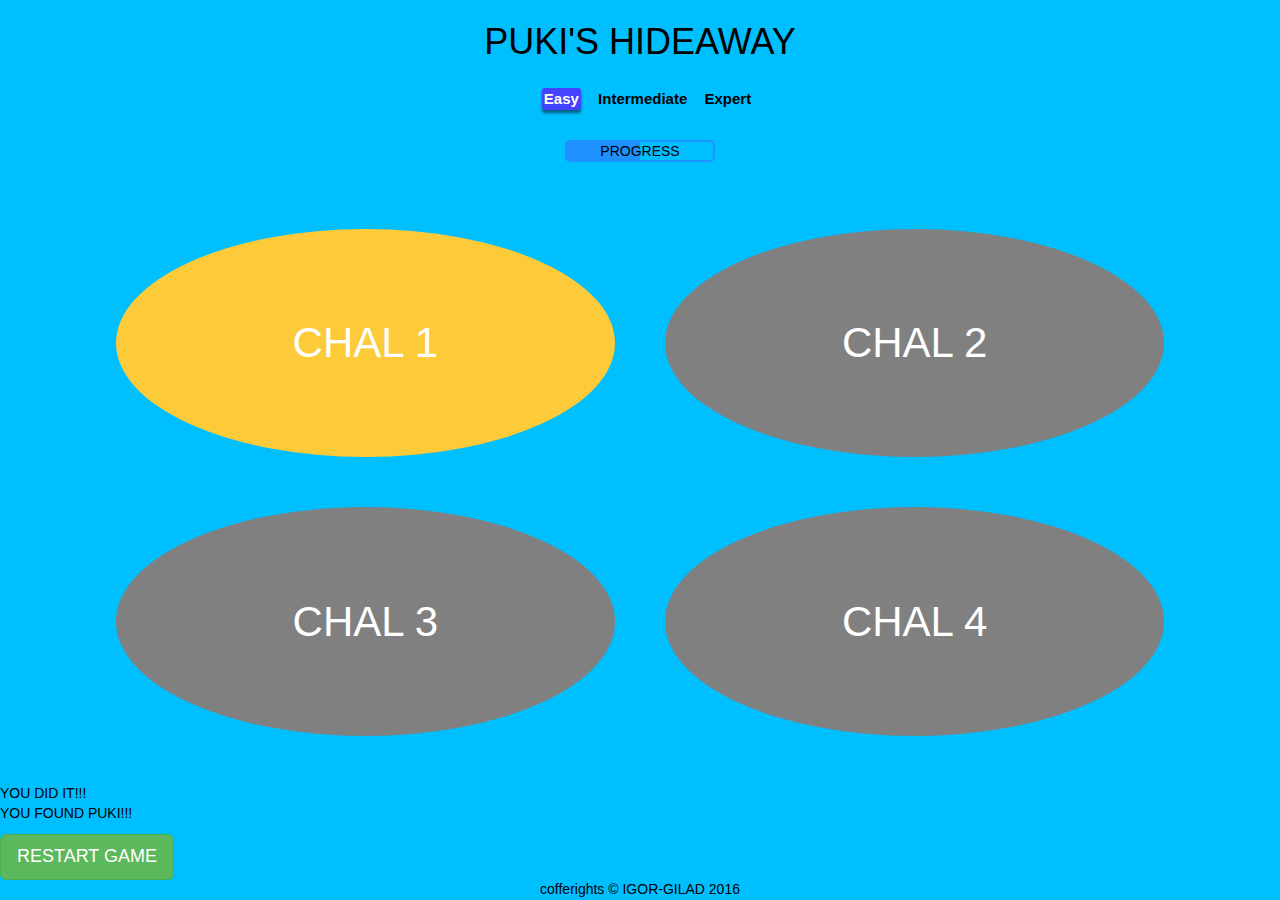
<file: index.html>
<!doctype html>
<html lang="en">
<head>
  <meta charset="utf-8">
  <title>Coding is my Life</title>
  <link rel="stylesheet" href="stylesheets/main.css"/>
  <meta name="viewport" content="width=device-width, initial-scale=1">
</head>
<body class="body" onload="init()">
  
  <header class="box">
    <h1 class="text-center">PUKI'S HIDEAWAY</h1>
    <div class="gameState">
      <div class="levelToggle">
          <input type="radio" onchange="updateLevelToLS(this.value)" id="lev1" value=1 name="optradio"><label for="lev1">Easy</label>
          <input type="radio" onchange="updateLevelToLS(this.value)" id="lev2" value=2 name="optradio"><label for="lev2">Intermediate</label>  
          <input type="radio" onchange="updateLevelToLS(this.value)" id="lev3" value=3 name="optradio"><label for="lev3">Expert</label>
      </div>
      <div class="progressBar">
        PROGRESS
      </div>
    </div>
  </header>
  
  <div class="chalSelector">

    <div class="chalBtn text-center chal1Btn         "><a class="gameLink text-center" href="chals/chal1.html">CHAL 1</a></div>
    <div class="chalBtn text-center chal2Btn disabled"><a class="gameLink text-center" href="chals/chal2.html">CHAL 2</a></div>
    <div class="chalBtn text-center chal3Btn disabled"><a class="gameLink text-center" href="chals/chal3.html">CHAL 3</a></div>
    <div class="chalBtn text-center chal4Btn disabled"><a class="gameLink text-center" href="chals/chal4.html">CHAL 4</a></div>

  </div>
  
  <div class="gameComplete">
   <p> YOU DID IT!!!</br>YOU FOUND PUKI!!! </p>
   <a class="btn btn-success btn-lg" onclick="resetGame()" href="index.html">RESTART GAME</a>
  </div>

  <footer>
    cofferights &copy; IGOR-GILAD 2016  
  </footer>

  
  <script src="lib/jquery/jquery.js"></script>
  <script src="js/chal.js"></script>
  <script src="js/app.js"></script>
 
</body>
</html>
</file>
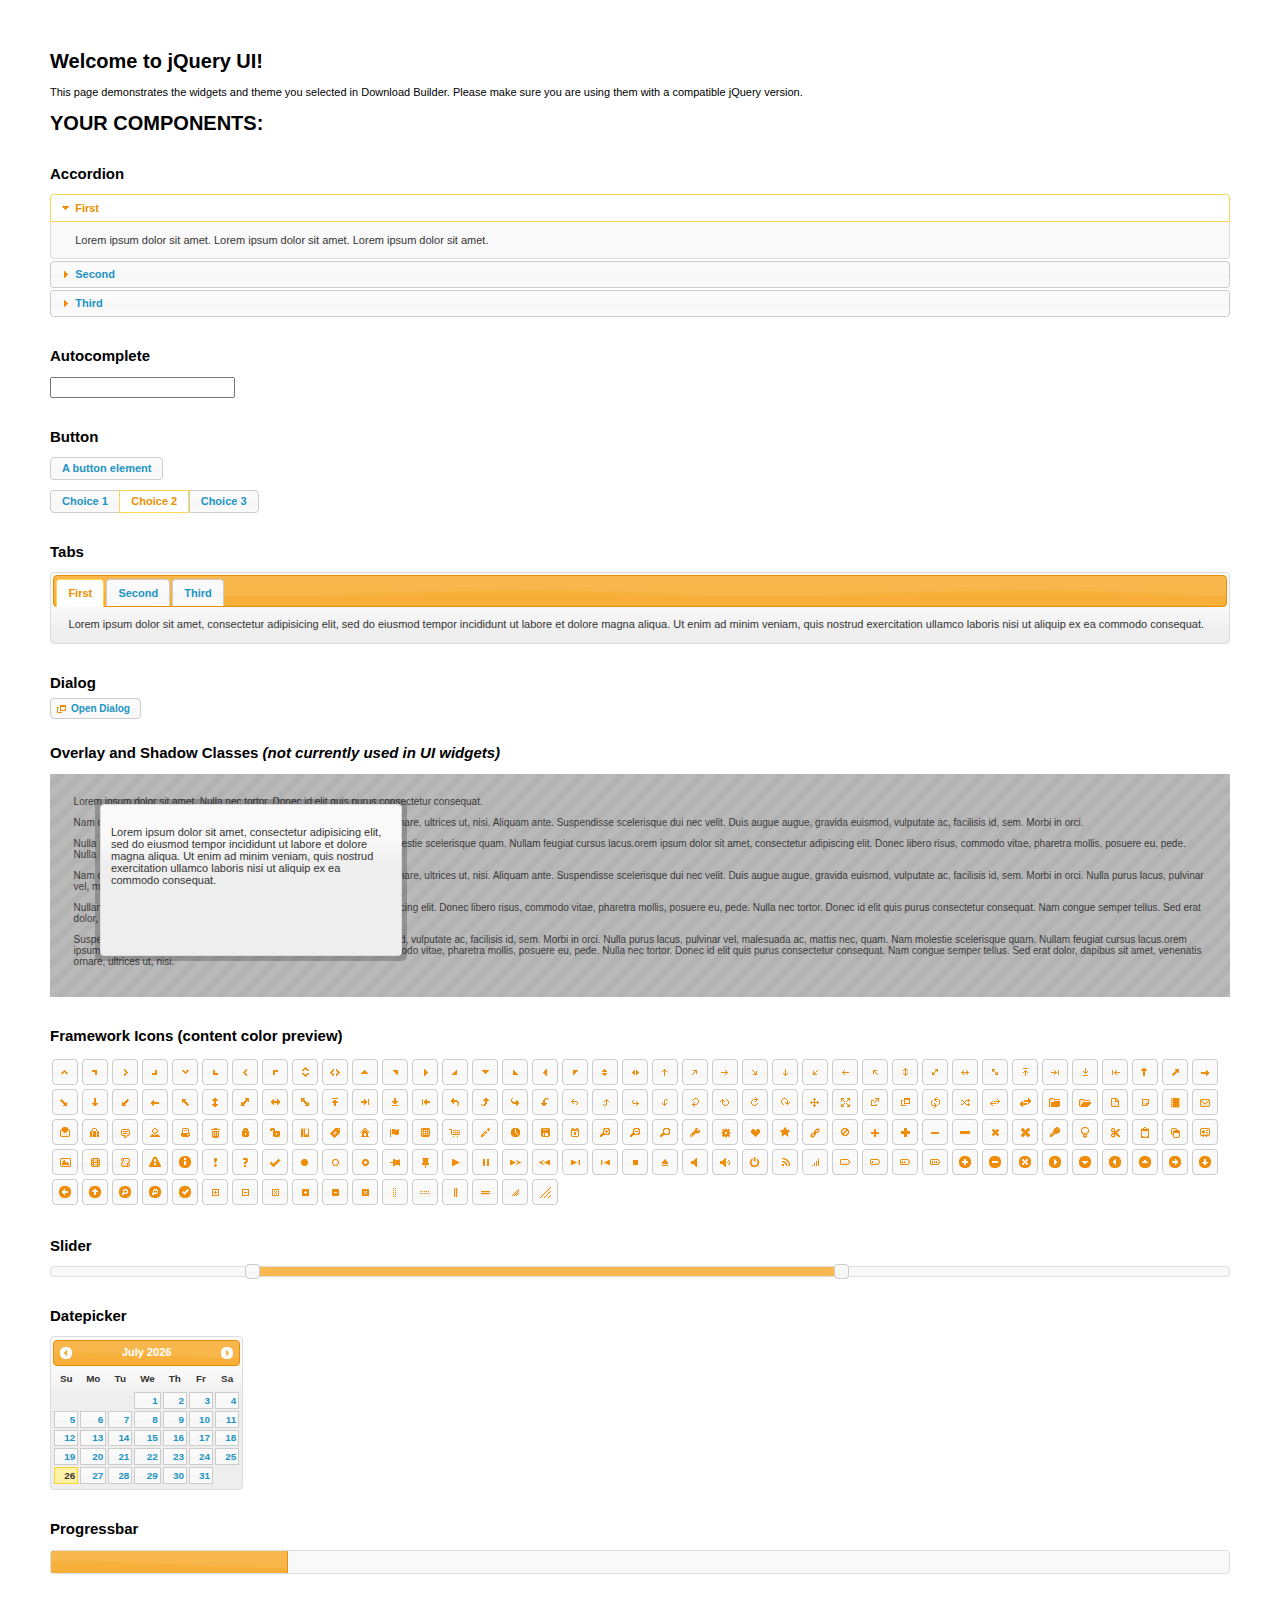
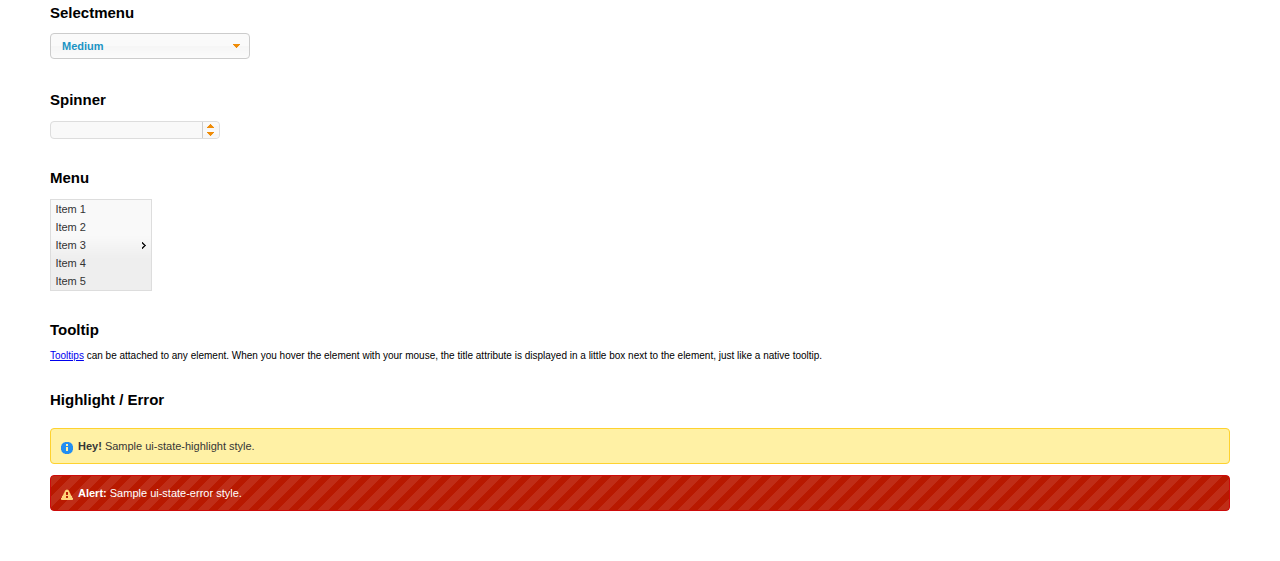
<file: lib/jquery-ui-1.11.4/index.html>
<!doctype html>
<html lang="us">
<head>
	<meta charset="utf-8">
	<title>jQuery UI Example Page</title>
	<link href="jquery-ui.css" rel="stylesheet">
	<style>
	body{
		font: 62.5% "Trebuchet MS", sans-serif;
		margin: 50px;
	}
	.demoHeaders {
		margin-top: 2em;
	}
	#dialog-link {
		padding: .4em 1em .4em 20px;
		text-decoration: none;
		position: relative;
	}
	#dialog-link span.ui-icon {
		margin: 0 5px 0 0;
		position: absolute;
		left: .2em;
		top: 50%;
		margin-top: -8px;
	}
	#icons {
		margin: 0;
		padding: 0;
	}
	#icons li {
		margin: 2px;
		position: relative;
		padding: 4px 0;
		cursor: pointer;
		float: left;
		list-style: none;
	}
	#icons span.ui-icon {
		float: left;
		margin: 0 4px;
	}
	.fakewindowcontain .ui-widget-overlay {
		position: absolute;
	}
	select {
		width: 200px;
	}
	</style>
</head>
<body>

<h1>Welcome to jQuery UI!</h1>

<div class="ui-widget">
	<p>This page demonstrates the widgets and theme you selected in Download Builder. Please make sure you are using them with a compatible jQuery version.</p>
</div>

<h1>YOUR COMPONENTS:</h1>


<!-- Accordion -->
<h2 class="demoHeaders">Accordion</h2>
<div id="accordion">
	<h3>First</h3>
	<div>Lorem ipsum dolor sit amet. Lorem ipsum dolor sit amet. Lorem ipsum dolor sit amet.</div>
	<h3>Second</h3>
	<div>Phasellus mattis tincidunt nibh.</div>
	<h3>Third</h3>
	<div>Nam dui erat, auctor a, dignissim quis.</div>
</div>



<!-- Autocomplete -->
<h2 class="demoHeaders">Autocomplete</h2>
<div>
	<input id="autocomplete" title="type &quot;a&quot;">
</div>



<!-- Button -->
<h2 class="demoHeaders">Button</h2>
<button id="button">A button element</button>
<form style="margin-top: 1em;">
	<div id="radioset">
		<input type="radio" id="radio1" name="radio"><label for="radio1">Choice 1</label>
		<input type="radio" id="radio2" name="radio" checked="checked"><label for="radio2">Choice 2</label>
		<input type="radio" id="radio3" name="radio"><label for="radio3">Choice 3</label>
	</div>
</form>



<!-- Tabs -->
<h2 class="demoHeaders">Tabs</h2>
<div id="tabs">
	<ul>
		<li><a href="#tabs-1">First</a></li>
		<li><a href="#tabs-2">Second</a></li>
		<li><a href="#tabs-3">Third</a></li>
	</ul>
	<div id="tabs-1">Lorem ipsum dolor sit amet, consectetur adipisicing elit, sed do eiusmod tempor incididunt ut labore et dolore magna aliqua. Ut enim ad minim veniam, quis nostrud exercitation ullamco laboris nisi ut aliquip ex ea commodo consequat.</div>
	<div id="tabs-2">Phasellus mattis tincidunt nibh. Cras orci urna, blandit id, pretium vel, aliquet ornare, felis. Maecenas scelerisque sem non nisl. Fusce sed lorem in enim dictum bibendum.</div>
	<div id="tabs-3">Nam dui erat, auctor a, dignissim quis, sollicitudin eu, felis. Pellentesque nisi urna, interdum eget, sagittis et, consequat vestibulum, lacus. Mauris porttitor ullamcorper augue.</div>
</div>



<!-- Dialog NOTE: Dialog is not generated by UI in this demo so it can be visually styled in themeroller-->
<h2 class="demoHeaders">Dialog</h2>
<p><a href="#" id="dialog-link" class="ui-state-default ui-corner-all"><span class="ui-icon ui-icon-newwin"></span>Open Dialog</a></p>

<h2 class="demoHeaders">Overlay and Shadow Classes <em>(not currently used in UI widgets)</em></h2>
<div style="position: relative; width: 96%; height: 200px; padding:1% 2%; overflow:hidden;" class="fakewindowcontain">
	<p>Lorem ipsum dolor sit amet,  Nulla nec tortor. Donec id elit quis purus consectetur consequat. </p><p>Nam congue semper tellus. Sed erat dolor, dapibus sit amet, venenatis ornare, ultrices ut, nisi. Aliquam ante. Suspendisse scelerisque dui nec velit. Duis augue augue, gravida euismod, vulputate ac, facilisis id, sem. Morbi in orci. </p><p>Nulla purus lacus, pulvinar vel, malesuada ac, mattis nec, quam. Nam molestie scelerisque quam. Nullam feugiat cursus lacus.orem ipsum dolor sit amet, consectetur adipiscing elit. Donec libero risus, commodo vitae, pharetra mollis, posuere eu, pede. Nulla nec tortor. Donec id elit quis purus consectetur consequat. </p><p>Nam congue semper tellus. Sed erat dolor, dapibus sit amet, venenatis ornare, ultrices ut, nisi. Aliquam ante. Suspendisse scelerisque dui nec velit. Duis augue augue, gravida euismod, vulputate ac, facilisis id, sem. Morbi in orci. Nulla purus lacus, pulvinar vel, malesuada ac, mattis nec, quam. Nam molestie scelerisque quam. </p><p>Nullam feugiat cursus lacus.orem ipsum dolor sit amet, consectetur adipiscing elit. Donec libero risus, commodo vitae, pharetra mollis, posuere eu, pede. Nulla nec tortor. Donec id elit quis purus consectetur consequat. Nam congue semper tellus. Sed erat dolor, dapibus sit amet, venenatis ornare, ultrices ut, nisi. Aliquam ante. </p><p>Suspendisse scelerisque dui nec velit. Duis augue augue, gravida euismod, vulputate ac, facilisis id, sem. Morbi in orci. Nulla purus lacus, pulvinar vel, malesuada ac, mattis nec, quam. Nam molestie scelerisque quam. Nullam feugiat cursus lacus.orem ipsum dolor sit amet, consectetur adipiscing elit. Donec libero risus, commodo vitae, pharetra mollis, posuere eu, pede. Nulla nec tortor. Donec id elit quis purus consectetur consequat. Nam congue semper tellus. Sed erat dolor, dapibus sit amet, venenatis ornare, ultrices ut, nisi. </p>

	<!-- ui-dialog -->
	<div class="ui-overlay"><div class="ui-widget-overlay"></div><div class="ui-widget-shadow ui-corner-all" style="width: 302px; height: 152px; position: absolute; left: 50px; top: 30px;"></div></div>
	<div style="position: absolute; width: 280px; height: 130px;left: 50px; top: 30px; padding: 10px;" class="ui-widget ui-widget-content ui-corner-all">
		<div class="ui-dialog-content ui-widget-content" style="background: none; border: 0;">
			<p>Lorem ipsum dolor sit amet, consectetur adipisicing elit, sed do eiusmod tempor incididunt ut labore et dolore magna aliqua. Ut enim ad minim veniam, quis nostrud exercitation ullamco laboris nisi ut aliquip ex ea commodo consequat.</p>
		</div>
	</div>

</div>

<!-- ui-dialog -->
<div id="dialog" title="Dialog Title">
	<p>Lorem ipsum dolor sit amet, consectetur adipisicing elit, sed do eiusmod tempor incididunt ut labore et dolore magna aliqua. Ut enim ad minim veniam, quis nostrud exercitation ullamco laboris nisi ut aliquip ex ea commodo consequat.</p>
</div>



<h2 class="demoHeaders">Framework Icons (content color preview)</h2>
<ul id="icons" class="ui-widget ui-helper-clearfix">
	<li class="ui-state-default ui-corner-all" title=".ui-icon-carat-1-n"><span class="ui-icon ui-icon-carat-1-n"></span></li>
	<li class="ui-state-default ui-corner-all" title=".ui-icon-carat-1-ne"><span class="ui-icon ui-icon-carat-1-ne"></span></li>
	<li class="ui-state-default ui-corner-all" title=".ui-icon-carat-1-e"><span class="ui-icon ui-icon-carat-1-e"></span></li>
	<li class="ui-state-default ui-corner-all" title=".ui-icon-carat-1-se"><span class="ui-icon ui-icon-carat-1-se"></span></li>
	<li class="ui-state-default ui-corner-all" title=".ui-icon-carat-1-s"><span class="ui-icon ui-icon-carat-1-s"></span></li>
	<li class="ui-state-default ui-corner-all" title=".ui-icon-carat-1-sw"><span class="ui-icon ui-icon-carat-1-sw"></span></li>
	<li class="ui-state-default ui-corner-all" title=".ui-icon-carat-1-w"><span class="ui-icon ui-icon-carat-1-w"></span></li>
	<li class="ui-state-default ui-corner-all" title=".ui-icon-carat-1-nw"><span class="ui-icon ui-icon-carat-1-nw"></span></li>
	<li class="ui-state-default ui-corner-all" title=".ui-icon-carat-2-n-s"><span class="ui-icon ui-icon-carat-2-n-s"></span></li>
	<li class="ui-state-default ui-corner-all" title=".ui-icon-carat-2-e-w"><span class="ui-icon ui-icon-carat-2-e-w"></span></li>
	<li class="ui-state-default ui-corner-all" title=".ui-icon-triangle-1-n"><span class="ui-icon ui-icon-triangle-1-n"></span></li>
	<li class="ui-state-default ui-corner-all" title=".ui-icon-triangle-1-ne"><span class="ui-icon ui-icon-triangle-1-ne"></span></li>
	<li class="ui-state-default ui-corner-all" title=".ui-icon-triangle-1-e"><span class="ui-icon ui-icon-triangle-1-e"></span></li>
	<li class="ui-state-default ui-corner-all" title=".ui-icon-triangle-1-se"><span class="ui-icon ui-icon-triangle-1-se"></span></li>
	<li class="ui-state-default ui-corner-all" title=".ui-icon-triangle-1-s"><span class="ui-icon ui-icon-triangle-1-s"></span></li>
	<li class="ui-state-default ui-corner-all" title=".ui-icon-triangle-1-sw"><span class="ui-icon ui-icon-triangle-1-sw"></span></li>
	<li class="ui-state-default ui-corner-all" title=".ui-icon-triangle-1-w"><span class="ui-icon ui-icon-triangle-1-w"></span></li>
	<li class="ui-state-default ui-corner-all" title=".ui-icon-triangle-1-nw"><span class="ui-icon ui-icon-triangle-1-nw"></span></li>
	<li class="ui-state-default ui-corner-all" title=".ui-icon-triangle-2-n-s"><span class="ui-icon ui-icon-triangle-2-n-s"></span></li>
	<li class="ui-state-default ui-corner-all" title=".ui-icon-triangle-2-e-w"><span class="ui-icon ui-icon-triangle-2-e-w"></span></li>
	<li class="ui-state-default ui-corner-all" title=".ui-icon-arrow-1-n"><span class="ui-icon ui-icon-arrow-1-n"></span></li>
	<li class="ui-state-default ui-corner-all" title=".ui-icon-arrow-1-ne"><span class="ui-icon ui-icon-arrow-1-ne"></span></li>
	<li class="ui-state-default ui-corner-all" title=".ui-icon-arrow-1-e"><span class="ui-icon ui-icon-arrow-1-e"></span></li>
	<li class="ui-state-default ui-corner-all" title=".ui-icon-arrow-1-se"><span class="ui-icon ui-icon-arrow-1-se"></span></li>
	<li class="ui-state-default ui-corner-all" title=".ui-icon-arrow-1-s"><span class="ui-icon ui-icon-arrow-1-s"></span></li>
	<li class="ui-state-default ui-corner-all" title=".ui-icon-arrow-1-sw"><span class="ui-icon ui-icon-arrow-1-sw"></span></li>
	<li class="ui-state-default ui-corner-all" title=".ui-icon-arrow-1-w"><span class="ui-icon ui-icon-arrow-1-w"></span></li>
	<li class="ui-state-default ui-corner-all" title=".ui-icon-arrow-1-nw"><span class="ui-icon ui-icon-arrow-1-nw"></span></li>
	<li class="ui-state-default ui-corner-all" title=".ui-icon-arrow-2-n-s"><span class="ui-icon ui-icon-arrow-2-n-s"></span></li>
	<li class="ui-state-default ui-corner-all" title=".ui-icon-arrow-2-ne-sw"><span class="ui-icon ui-icon-arrow-2-ne-sw"></span></li>
	<li class="ui-state-default ui-corner-all" title=".ui-icon-arrow-2-e-w"><span class="ui-icon ui-icon-arrow-2-e-w"></span></li>
	<li class="ui-state-default ui-corner-all" title=".ui-icon-arrow-2-se-nw"><span class="ui-icon ui-icon-arrow-2-se-nw"></span></li>
	<li class="ui-state-default ui-corner-all" title=".ui-icon-arrowstop-1-n"><span class="ui-icon ui-icon-arrowstop-1-n"></span></li>
	<li class="ui-state-default ui-corner-all" title=".ui-icon-arrowstop-1-e"><span class="ui-icon ui-icon-arrowstop-1-e"></span></li>
	<li class="ui-state-default ui-corner-all" title=".ui-icon-arrowstop-1-s"><span class="ui-icon ui-icon-arrowstop-1-s"></span></li>
	<li class="ui-state-default ui-corner-all" title=".ui-icon-arrowstop-1-w"><span class="ui-icon ui-icon-arrowstop-1-w"></span></li>
	<li class="ui-state-default ui-corner-all" title=".ui-icon-arrowthick-1-n"><span class="ui-icon ui-icon-arrowthick-1-n"></span></li>
	<li class="ui-state-default ui-corner-all" title=".ui-icon-arrowthick-1-ne"><span class="ui-icon ui-icon-arrowthick-1-ne"></span></li>
	<li class="ui-state-default ui-corner-all" title=".ui-icon-arrowthick-1-e"><span class="ui-icon ui-icon-arrowthick-1-e"></span></li>
	<li class="ui-state-default ui-corner-all" title=".ui-icon-arrowthick-1-se"><span class="ui-icon ui-icon-arrowthick-1-se"></span></li>
	<li class="ui-state-default ui-corner-all" title=".ui-icon-arrowthick-1-s"><span class="ui-icon ui-icon-arrowthick-1-s"></span></li>
	<li class="ui-state-default ui-corner-all" title=".ui-icon-arrowthick-1-sw"><span class="ui-icon ui-icon-arrowthick-1-sw"></span></li>
	<li class="ui-state-default ui-corner-all" title=".ui-icon-arrowthick-1-w"><span class="ui-icon ui-icon-arrowthick-1-w"></span></li>
	<li class="ui-state-default ui-corner-all" title=".ui-icon-arrowthick-1-nw"><span class="ui-icon ui-icon-arrowthick-1-nw"></span></li>
	<li class="ui-state-default ui-corner-all" title=".ui-icon-arrowthick-2-n-s"><span class="ui-icon ui-icon-arrowthick-2-n-s"></span></li>
	<li class="ui-state-default ui-corner-all" title=".ui-icon-arrowthick-2-ne-sw"><span class="ui-icon ui-icon-arrowthick-2-ne-sw"></span></li>
	<li class="ui-state-default ui-corner-all" title=".ui-icon-arrowthick-2-e-w"><span class="ui-icon ui-icon-arrowthick-2-e-w"></span></li>
	<li class="ui-state-default ui-corner-all" title=".ui-icon-arrowthick-2-se-nw"><span class="ui-icon ui-icon-arrowthick-2-se-nw"></span></li>
	<li class="ui-state-default ui-corner-all" title=".ui-icon-arrowthickstop-1-n"><span class="ui-icon ui-icon-arrowthickstop-1-n"></span></li>
	<li class="ui-state-default ui-corner-all" title=".ui-icon-arrowthickstop-1-e"><span class="ui-icon ui-icon-arrowthickstop-1-e"></span></li>
	<li class="ui-state-default ui-corner-all" title=".ui-icon-arrowthickstop-1-s"><span class="ui-icon ui-icon-arrowthickstop-1-s"></span></li>
	<li class="ui-state-default ui-corner-all" title=".ui-icon-arrowthickstop-1-w"><span class="ui-icon ui-icon-arrowthickstop-1-w"></span></li>
	<li class="ui-state-default ui-corner-all" title=".ui-icon-arrowreturnthick-1-w"><span class="ui-icon ui-icon-arrowreturnthick-1-w"></span></li>
	<li class="ui-state-default ui-corner-all" title=".ui-icon-arrowreturnthick-1-n"><span class="ui-icon ui-icon-arrowreturnthick-1-n"></span></li>
	<li class="ui-state-default ui-corner-all" title=".ui-icon-arrowreturnthick-1-e"><span class="ui-icon ui-icon-arrowreturnthick-1-e"></span></li>
	<li class="ui-state-default ui-corner-all" title=".ui-icon-arrowreturnthick-1-s"><span class="ui-icon ui-icon-arrowreturnthick-1-s"></span></li>
	<li class="ui-state-default ui-corner-all" title=".ui-icon-arrowreturn-1-w"><span class="ui-icon ui-icon-arrowreturn-1-w"></span></li>
	<li class="ui-state-default ui-corner-all" title=".ui-icon-arrowreturn-1-n"><span class="ui-icon ui-icon-arrowreturn-1-n"></span></li>
	<li class="ui-state-default ui-corner-all" title=".ui-icon-arrowreturn-1-e"><span class="ui-icon ui-icon-arrowreturn-1-e"></span></li>
	<li class="ui-state-default ui-corner-all" title=".ui-icon-arrowreturn-1-s"><span class="ui-icon ui-icon-arrowreturn-1-s"></span></li>
	<li class="ui-state-default ui-corner-all" title=".ui-icon-arrowrefresh-1-w"><span class="ui-icon ui-icon-arrowrefresh-1-w"></span></li>
	<li class="ui-state-default ui-corner-all" title=".ui-icon-arrowrefresh-1-n"><span class="ui-icon ui-icon-arrowrefresh-1-n"></span></li>
	<li class="ui-state-default ui-corner-all" title=".ui-icon-arrowrefresh-1-e"><span class="ui-icon ui-icon-arrowrefresh-1-e"></span></li>
	<li class="ui-state-default ui-corner-all" title=".ui-icon-arrowrefresh-1-s"><span class="ui-icon ui-icon-arrowrefresh-1-s"></span></li>
	<li class="ui-state-default ui-corner-all" title=".ui-icon-arrow-4"><span class="ui-icon ui-icon-arrow-4"></span></li>
	<li class="ui-state-default ui-corner-all" title=".ui-icon-arrow-4-diag"><span class="ui-icon ui-icon-arrow-4-diag"></span></li>
	<li class="ui-state-default ui-corner-all" title=".ui-icon-extlink"><span class="ui-icon ui-icon-extlink"></span></li>
	<li class="ui-state-default ui-corner-all" title=".ui-icon-newwin"><span class="ui-icon ui-icon-newwin"></span></li>
	<li class="ui-state-default ui-corner-all" title=".ui-icon-refresh"><span class="ui-icon ui-icon-refresh"></span></li>
	<li class="ui-state-default ui-corner-all" title=".ui-icon-shuffle"><span class="ui-icon ui-icon-shuffle"></span></li>
	<li class="ui-state-default ui-corner-all" title=".ui-icon-transfer-e-w"><span class="ui-icon ui-icon-transfer-e-w"></span></li>
	<li class="ui-state-default ui-corner-all" title=".ui-icon-transferthick-e-w"><span class="ui-icon ui-icon-transferthick-e-w"></span></li>
	<li class="ui-state-default ui-corner-all" title=".ui-icon-folder-collapsed"><span class="ui-icon ui-icon-folder-collapsed"></span></li>
	<li class="ui-state-default ui-corner-all" title=".ui-icon-folder-open"><span class="ui-icon ui-icon-folder-open"></span></li>
	<li class="ui-state-default ui-corner-all" title=".ui-icon-document"><span class="ui-icon ui-icon-document"></span></li>
	<li class="ui-state-default ui-corner-all" title=".ui-icon-document-b"><span class="ui-icon ui-icon-document-b"></span></li>
	<li class="ui-state-default ui-corner-all" title=".ui-icon-note"><span class="ui-icon ui-icon-note"></span></li>
	<li class="ui-state-default ui-corner-all" title=".ui-icon-mail-closed"><span class="ui-icon ui-icon-mail-closed"></span></li>
	<li class="ui-state-default ui-corner-all" title=".ui-icon-mail-open"><span class="ui-icon ui-icon-mail-open"></span></li>
	<li class="ui-state-default ui-corner-all" title=".ui-icon-suitcase"><span class="ui-icon ui-icon-suitcase"></span></li>
	<li class="ui-state-default ui-corner-all" title=".ui-icon-comment"><span class="ui-icon ui-icon-comment"></span></li>
	<li class="ui-state-default ui-corner-all" title=".ui-icon-person"><span class="ui-icon ui-icon-person"></span></li>
	<li class="ui-state-default ui-corner-all" title=".ui-icon-print"><span class="ui-icon ui-icon-print"></span></li>
	<li class="ui-state-default ui-corner-all" title=".ui-icon-trash"><span class="ui-icon ui-icon-trash"></span></li>
	<li class="ui-state-default ui-corner-all" title=".ui-icon-locked"><span class="ui-icon ui-icon-locked"></span></li>
	<li class="ui-state-default ui-corner-all" title=".ui-icon-unlocked"><span class="ui-icon ui-icon-unlocked"></span></li>
	<li class="ui-state-default ui-corner-all" title=".ui-icon-bookmark"><span class="ui-icon ui-icon-bookmark"></span></li>
	<li class="ui-state-default ui-corner-all" title=".ui-icon-tag"><span class="ui-icon ui-icon-tag"></span></li>
	<li class="ui-state-default ui-corner-all" title=".ui-icon-home"><span class="ui-icon ui-icon-home"></span></li>
	<li class="ui-state-default ui-corner-all" title=".ui-icon-flag"><span class="ui-icon ui-icon-flag"></span></li>
	<li class="ui-state-default ui-corner-all" title=".ui-icon-calculator"><span class="ui-icon ui-icon-calculator"></span></li>
	<li class="ui-state-default ui-corner-all" title=".ui-icon-cart"><span class="ui-icon ui-icon-cart"></span></li>
	<li class="ui-state-default ui-corner-all" title=".ui-icon-pencil"><span class="ui-icon ui-icon-pencil"></span></li>
	<li class="ui-state-default ui-corner-all" title=".ui-icon-clock"><span class="ui-icon ui-icon-clock"></span></li>
	<li class="ui-state-default ui-corner-all" title=".ui-icon-disk"><span class="ui-icon ui-icon-disk"></span></li>
	<li class="ui-state-default ui-corner-all" title=".ui-icon-calendar"><span class="ui-icon ui-icon-calendar"></span></li>
	<li class="ui-state-default ui-corner-all" title=".ui-icon-zoomin"><span class="ui-icon ui-icon-zoomin"></span></li>
	<li class="ui-state-default ui-corner-all" title=".ui-icon-zoomout"><span class="ui-icon ui-icon-zoomout"></span></li>
	<li class="ui-state-default ui-corner-all" title=".ui-icon-search"><span class="ui-icon ui-icon-search"></span></li>
	<li class="ui-state-default ui-corner-all" title=".ui-icon-wrench"><span class="ui-icon ui-icon-wrench"></span></li>
	<li class="ui-state-default ui-corner-all" title=".ui-icon-gear"><span class="ui-icon ui-icon-gear"></span></li>
	<li class="ui-state-default ui-corner-all" title=".ui-icon-heart"><span class="ui-icon ui-icon-heart"></span></li>
	<li class="ui-state-default ui-corner-all" title=".ui-icon-star"><span class="ui-icon ui-icon-star"></span></li>
	<li class="ui-state-default ui-corner-all" title=".ui-icon-link"><span class="ui-icon ui-icon-link"></span></li>
	<li class="ui-state-default ui-corner-all" title=".ui-icon-cancel"><span class="ui-icon ui-icon-cancel"></span></li>
	<li class="ui-state-default ui-corner-all" title=".ui-icon-plus"><span class="ui-icon ui-icon-plus"></span></li>
	<li class="ui-state-default ui-corner-all" title=".ui-icon-plusthick"><span class="ui-icon ui-icon-plusthick"></span></li>
	<li class="ui-state-default ui-corner-all" title=".ui-icon-minus"><span class="ui-icon ui-icon-minus"></span></li>
	<li class="ui-state-default ui-corner-all" title=".ui-icon-minusthick"><span class="ui-icon ui-icon-minusthick"></span></li>
	<li class="ui-state-default ui-corner-all" title=".ui-icon-close"><span class="ui-icon ui-icon-close"></span></li>
	<li class="ui-state-default ui-corner-all" title=".ui-icon-closethick"><span class="ui-icon ui-icon-closethick"></span></li>
	<li class="ui-state-default ui-corner-all" title=".ui-icon-key"><span class="ui-icon ui-icon-key"></span></li>
	<li class="ui-state-default ui-corner-all" title=".ui-icon-lightbulb"><span class="ui-icon ui-icon-lightbulb"></span></li>
	<li class="ui-state-default ui-corner-all" title=".ui-icon-scissors"><span class="ui-icon ui-icon-scissors"></span></li>
	<li class="ui-state-default ui-corner-all" title=".ui-icon-clipboard"><span class="ui-icon ui-icon-clipboard"></span></li>
	<li class="ui-state-default ui-corner-all" title=".ui-icon-copy"><span class="ui-icon ui-icon-copy"></span></li>
	<li class="ui-state-default ui-corner-all" title=".ui-icon-contact"><span class="ui-icon ui-icon-contact"></span></li>
	<li class="ui-state-default ui-corner-all" title=".ui-icon-image"><span class="ui-icon ui-icon-image"></span></li>
	<li class="ui-state-default ui-corner-all" title=".ui-icon-video"><span class="ui-icon ui-icon-video"></span></li>
	<li class="ui-state-default ui-corner-all" title=".ui-icon-script"><span class="ui-icon ui-icon-script"></span></li>
	<li class="ui-state-default ui-corner-all" title=".ui-icon-alert"><span class="ui-icon ui-icon-alert"></span></li>
	<li class="ui-state-default ui-corner-all" title=".ui-icon-info"><span class="ui-icon ui-icon-info"></span></li>
	<li class="ui-state-default ui-corner-all" title=".ui-icon-notice"><span class="ui-icon ui-icon-notice"></span></li>
	<li class="ui-state-default ui-corner-all" title=".ui-icon-help"><span class="ui-icon ui-icon-help"></span></li>
	<li class="ui-state-default ui-corner-all" title=".ui-icon-check"><span class="ui-icon ui-icon-check"></span></li>
	<li class="ui-state-default ui-corner-all" title=".ui-icon-bullet"><span class="ui-icon ui-icon-bullet"></span></li>
	<li class="ui-state-default ui-corner-all" title=".ui-icon-radio-off"><span class="ui-icon ui-icon-radio-off"></span></li>
	<li class="ui-state-default ui-corner-all" title=".ui-icon-radio-on"><span class="ui-icon ui-icon-radio-on"></span></li>
	<li class="ui-state-default ui-corner-all" title=".ui-icon-pin-w"><span class="ui-icon ui-icon-pin-w"></span></li>
	<li class="ui-state-default ui-corner-all" title=".ui-icon-pin-s"><span class="ui-icon ui-icon-pin-s"></span></li>
	<li class="ui-state-default ui-corner-all" title=".ui-icon-play"><span class="ui-icon ui-icon-play"></span></li>
	<li class="ui-state-default ui-corner-all" title=".ui-icon-pause"><span class="ui-icon ui-icon-pause"></span></li>
	<li class="ui-state-default ui-corner-all" title=".ui-icon-seek-next"><span class="ui-icon ui-icon-seek-next"></span></li>
	<li class="ui-state-default ui-corner-all" title=".ui-icon-seek-prev"><span class="ui-icon ui-icon-seek-prev"></span></li>
	<li class="ui-state-default ui-corner-all" title=".ui-icon-seek-end"><span class="ui-icon ui-icon-seek-end"></span></li>
	<li class="ui-state-default ui-corner-all" title=".ui-icon-seek-first"><span class="ui-icon ui-icon-seek-first"></span></li>
	<li class="ui-state-default ui-corner-all" title=".ui-icon-stop"><span class="ui-icon ui-icon-stop"></span></li>
	<li class="ui-state-default ui-corner-all" title=".ui-icon-eject"><span class="ui-icon ui-icon-eject"></span></li>
	<li class="ui-state-default ui-corner-all" title=".ui-icon-volume-off"><span class="ui-icon ui-icon-volume-off"></span></li>
	<li class="ui-state-default ui-corner-all" title=".ui-icon-volume-on"><span class="ui-icon ui-icon-volume-on"></span></li>
	<li class="ui-state-default ui-corner-all" title=".ui-icon-power"><span class="ui-icon ui-icon-power"></span></li>
	<li class="ui-state-default ui-corner-all" title=".ui-icon-signal-diag"><span class="ui-icon ui-icon-signal-diag"></span></li>
	<li class="ui-state-default ui-corner-all" title=".ui-icon-signal"><span class="ui-icon ui-icon-signal"></span></li>
	<li class="ui-state-default ui-corner-all" title=".ui-icon-battery-0"><span class="ui-icon ui-icon-battery-0"></span></li>
	<li class="ui-state-default ui-corner-all" title=".ui-icon-battery-1"><span class="ui-icon ui-icon-battery-1"></span></li>
	<li class="ui-state-default ui-corner-all" title=".ui-icon-battery-2"><span class="ui-icon ui-icon-battery-2"></span></li>
	<li class="ui-state-default ui-corner-all" title=".ui-icon-battery-3"><span class="ui-icon ui-icon-battery-3"></span></li>
	<li class="ui-state-default ui-corner-all" title=".ui-icon-circle-plus"><span class="ui-icon ui-icon-circle-plus"></span></li>
	<li class="ui-state-default ui-corner-all" title=".ui-icon-circle-minus"><span class="ui-icon ui-icon-circle-minus"></span></li>
	<li class="ui-state-default ui-corner-all" title=".ui-icon-circle-close"><span class="ui-icon ui-icon-circle-close"></span></li>
	<li class="ui-state-default ui-corner-all" title=".ui-icon-circle-triangle-e"><span class="ui-icon ui-icon-circle-triangle-e"></span></li>
	<li class="ui-state-default ui-corner-all" title=".ui-icon-circle-triangle-s"><span class="ui-icon ui-icon-circle-triangle-s"></span></li>
	<li class="ui-state-default ui-corner-all" title=".ui-icon-circle-triangle-w"><span class="ui-icon ui-icon-circle-triangle-w"></span></li>
	<li class="ui-state-default ui-corner-all" title=".ui-icon-circle-triangle-n"><span class="ui-icon ui-icon-circle-triangle-n"></span></li>
	<li class="ui-state-default ui-corner-all" title=".ui-icon-circle-arrow-e"><span class="ui-icon ui-icon-circle-arrow-e"></span></li>
	<li class="ui-state-default ui-corner-all" title=".ui-icon-circle-arrow-s"><span class="ui-icon ui-icon-circle-arrow-s"></span></li>
	<li class="ui-state-default ui-corner-all" title=".ui-icon-circle-arrow-w"><span class="ui-icon ui-icon-circle-arrow-w"></span></li>
	<li class="ui-state-default ui-corner-all" title=".ui-icon-circle-arrow-n"><span class="ui-icon ui-icon-circle-arrow-n"></span></li>
	<li class="ui-state-default ui-corner-all" title=".ui-icon-circle-zoomin"><span class="ui-icon ui-icon-circle-zoomin"></span></li>
	<li class="ui-state-default ui-corner-all" title=".ui-icon-circle-zoomout"><span class="ui-icon ui-icon-circle-zoomout"></span></li>
	<li class="ui-state-default ui-corner-all" title=".ui-icon-circle-check"><span class="ui-icon ui-icon-circle-check"></span></li>
	<li class="ui-state-default ui-corner-all" title=".ui-icon-circlesmall-plus"><span class="ui-icon ui-icon-circlesmall-plus"></span></li>
	<li class="ui-state-default ui-corner-all" title=".ui-icon-circlesmall-minus"><span class="ui-icon ui-icon-circlesmall-minus"></span></li>
	<li class="ui-state-default ui-corner-all" title=".ui-icon-circlesmall-close"><span class="ui-icon ui-icon-circlesmall-close"></span></li>
	<li class="ui-state-default ui-corner-all" title=".ui-icon-squaresmall-plus"><span class="ui-icon ui-icon-squaresmall-plus"></span></li>
	<li class="ui-state-default ui-corner-all" title=".ui-icon-squaresmall-minus"><span class="ui-icon ui-icon-squaresmall-minus"></span></li>
	<li class="ui-state-default ui-corner-all" title=".ui-icon-squaresmall-close"><span class="ui-icon ui-icon-squaresmall-close"></span></li>
	<li class="ui-state-default ui-corner-all" title=".ui-icon-grip-dotted-vertical"><span class="ui-icon ui-icon-grip-dotted-vertical"></span></li>
	<li class="ui-state-default ui-corner-all" title=".ui-icon-grip-dotted-horizontal"><span class="ui-icon ui-icon-grip-dotted-horizontal"></span></li>
	<li class="ui-state-default ui-corner-all" title=".ui-icon-grip-solid-vertical"><span class="ui-icon ui-icon-grip-solid-vertical"></span></li>
	<li class="ui-state-default ui-corner-all" title=".ui-icon-grip-solid-horizontal"><span class="ui-icon ui-icon-grip-solid-horizontal"></span></li>
	<li class="ui-state-default ui-corner-all" title=".ui-icon-gripsmall-diagonal-se"><span class="ui-icon ui-icon-gripsmall-diagonal-se"></span></li>
	<li class="ui-state-default ui-corner-all" title=".ui-icon-grip-diagonal-se"><span class="ui-icon ui-icon-grip-diagonal-se"></span></li>
</ul>


<!-- Slider -->
<h2 class="demoHeaders">Slider</h2>
<div id="slider"></div>



<!-- Datepicker -->
<h2 class="demoHeaders">Datepicker</h2>
<div id="datepicker"></div>



<!-- Progressbar -->
<h2 class="demoHeaders">Progressbar</h2>
<div id="progressbar"></div>



<!-- Progressbar -->
<h2 class="demoHeaders">Selectmenu</h2>
<select id="selectmenu">
	<option>Slower</option>
	<option>Slow</option>
	<option selected="selected">Medium</option>
	<option>Fast</option>
	<option>Faster</option>
</select>



<!-- Spinner -->
<h2 class="demoHeaders">Spinner</h2>
<input id="spinner">



<!-- Menu -->
<h2 class="demoHeaders">Menu</h2>
<ul style="width:100px;" id="menu">
	<li>Item 1</li>
	<li>Item 2</li>
	<li>Item 3
		<ul>
			<li>Item 3-1</li>
			<li>Item 3-2</li>
			<li>Item 3-3</li>
			<li>Item 3-4</li>
			<li>Item 3-5</li>
		</ul>
	</li>
	<li>Item 4</li>
	<li>Item 5</li>
</ul>



<!-- Tooltip -->
<h2 class="demoHeaders">Tooltip</h2>
<p id="tooltip">
	<a href="#" title="That&apos;s what this widget is">Tooltips</a> can be attached to any element. When you hover
the element with your mouse, the title attribute is displayed in a little box next to the element, just like a native tooltip.
</p>


<!-- Highlight / Error -->
<h2 class="demoHeaders">Highlight / Error</h2>
<div class="ui-widget">
	<div class="ui-state-highlight ui-corner-all" style="margin-top: 20px; padding: 0 .7em;">
		<p><span class="ui-icon ui-icon-info" style="float: left; margin-right: .3em;"></span>
		<strong>Hey!</strong> Sample ui-state-highlight style.</p>
	</div>
</div>
<br>
<div class="ui-widget">
	<div class="ui-state-error ui-corner-all" style="padding: 0 .7em;">
		<p><span class="ui-icon ui-icon-alert" style="float: left; margin-right: .3em;"></span>
		<strong>Alert:</strong> Sample ui-state-error style.</p>
	</div>
</div>

<script src="external/jquery/jquery.js"></script>
<script src="jquery-ui.js"></script>
<script>

$( "#accordion" ).accordion();



var availableTags = [
	"ActionScript",
	"AppleScript",
	"Asp",
	"BASIC",
	"C",
	"C++",
	"Clojure",
	"COBOL",
	"ColdFusion",
	"Erlang",
	"Fortran",
	"Groovy",
	"Haskell",
	"Java",
	"JavaScript",
	"Lisp",
	"Perl",
	"PHP",
	"Python",
	"Ruby",
	"Scala",
	"Scheme"
];
$( "#autocomplete" ).autocomplete({
	source: availableTags
});



$( "#button" ).button();
$( "#radioset" ).buttonset();



$( "#tabs" ).tabs();



$( "#dialog" ).dialog({
	autoOpen: false,
	width: 400,
	buttons: [
		{
			text: "Ok",
			click: function() {
				$( this ).dialog( "close" );
			}
		},
		{
			text: "Cancel",
			click: function() {
				$( this ).dialog( "close" );
			}
		}
	]
});

// Link to open the dialog
$( "#dialog-link" ).click(function( event ) {
	$( "#dialog" ).dialog( "open" );
	event.preventDefault();
});



$( "#datepicker" ).datepicker({
	inline: true
});



$( "#slider" ).slider({
	range: true,
	values: [ 17, 67 ]
});



$( "#progressbar" ).progressbar({
	value: 20
});



$( "#spinner" ).spinner();



$( "#menu" ).menu();



$( "#tooltip" ).tooltip();



$( "#selectmenu" ).selectmenu();


// Hover states on the static widgets
$( "#dialog-link, #icons li" ).hover(
	function() {
		$( this ).addClass( "ui-state-hover" );
	},
	function() {
		$( this ).removeClass( "ui-state-hover" );
	}
);
</script>
</body>
</html>
</file>
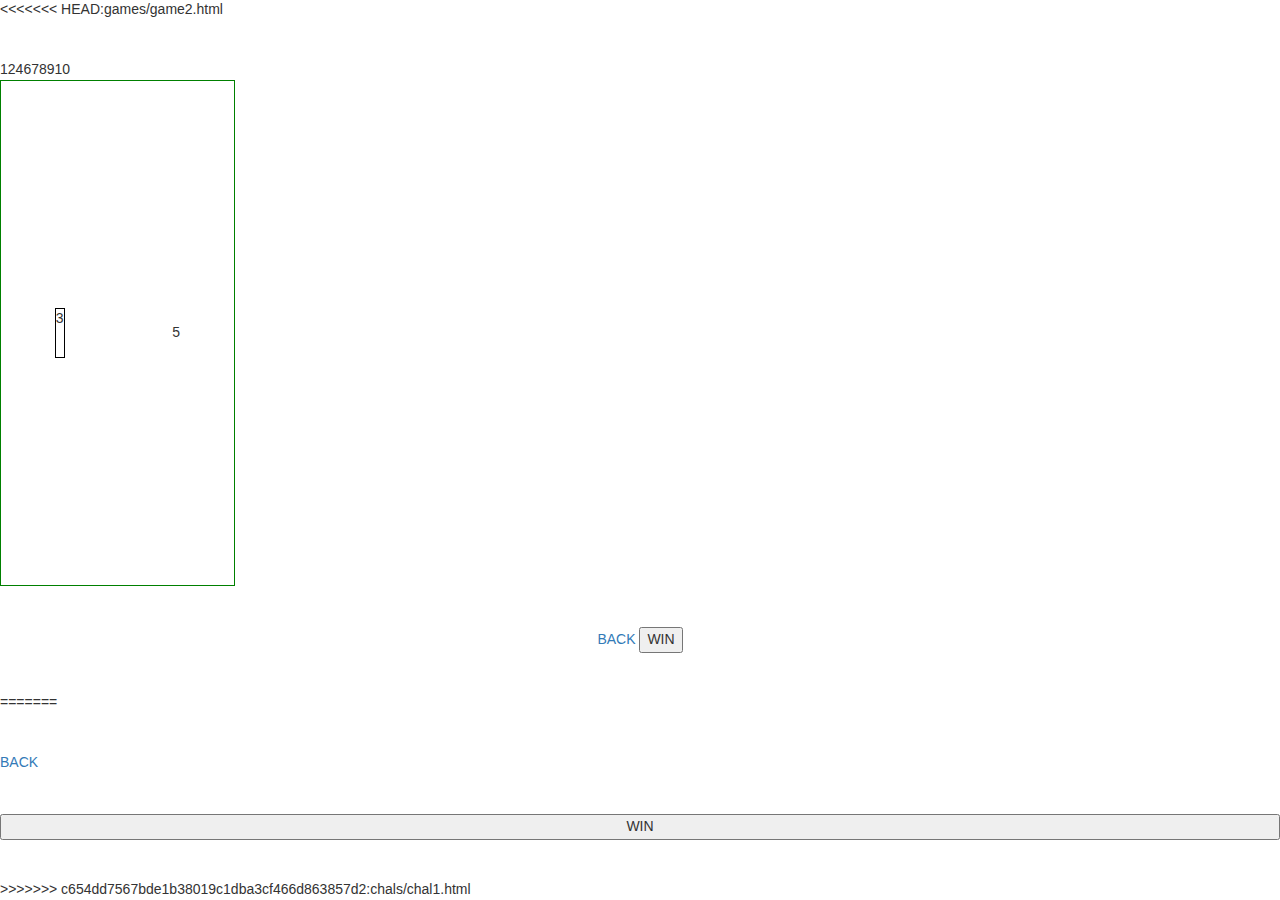
<file: chals/chal1.html>
<!doctype html>
<html lang="en">

<head>
  <meta charset="utf-8">
<<<<<<< HEAD:games/game2.html
  <title>game 2</title>
  <link rel="stylesheet" href="../stylesheets/main.css" />
  <meta name="viewport" content="width=device-width, initial-scale=1">
</head>

<body class="game2">
  <main>

    <div class="board">
      <table>
        <tbody></tbody>
      </table>
    </div>

    <div class="subsidiaryBoard">
      <div id="div1" class="answer answer1"></div>
      <div id="div2" class="answer answer2"></div>
    </div>

  </main>

  <footer>
    <a href="../index.html">BACK</a>
    <button onclick="reportSolved('chal2')">WIN</button>
  </footer>
=======
  <title>chal 1</title>
  <link rel="stylesheet" href="../stylesheets/main.css"/>
  <meta name="viewport" content="width=device-width, initial-scale=1">
</head>
<body class="chal1">
 
 
    <a href="../index.html" >BACK</a>   
    <!--onclick="reportSolved('game1')"-->
    
    <button onclick="chalCompleted('chal1')">WIN</button>
    <!--<button onclick="reportSolved('chal1')">WIN</button>-->
>>>>>>> c654dd7567bde1b38019c1dba3cf466d863857d2:chals/chal1.html

  <script src="../lib/jquery/jquery.js"></script>
  <script src="../lib/jquery-ui-1.11.4/jquery-ui.min.js"></script>
  <script src="../lib/jquery.ui.touch-punch.min.js"></script>
  <script src="../js/app.js"></script>
  <script src="../js/chal2.js"></script>
</body>

</html>
</file>
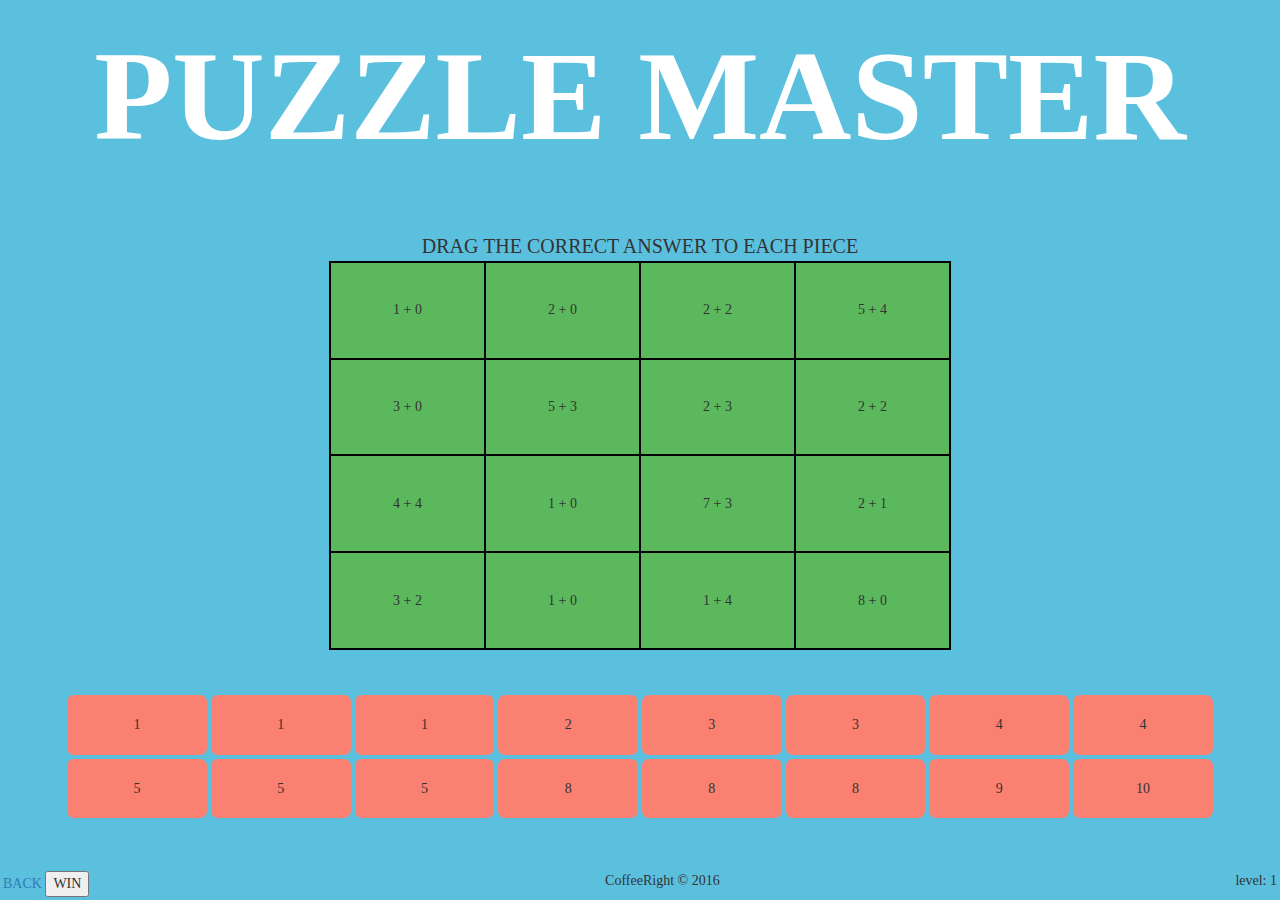
<file: chals/chal3.html>
<!doctype html>
<html lang="en">
<head>
  <meta charset="utf-8">
  <title>PUZZLE MASTER</title>
  <link rel="stylesheet" href="../stylesheets/main.css"/>
  <meta name="viewport" content="width=device-width, initial-scale=1, user-scalable=no">
</head>
<body class="chal3" onload="init()">
  
  <header>
    <div class="chalTitle">
      <h1>PUZZLE MASTER</h1>
    </div>

  </header>
  
  <div class="chalBoard">
    
    <div class="instructions">
      <span>DRAG THE CORRECT ANSWER TO EACH PIECE</span>
    </div>
    
    <div class="puzzleCont">
      <div class="hidingPieces"></div>
      <img class="puzzleImg" src="../img/chal3/puzzlePic.jpg" alt="puzzle picture"/>
    </div>
    
    <div class="piecesCont"></div>
  </div>
  
  <footer>
    <span>
      <a href="../index.html" >BACK</a>
      <button onclick="chalCompleted('chal3')">WIN</button>
    </span>
    <span>CoffeeRight &copy; 2016</span>
    <span>level: <span class="currLevel"></span> </span>
  </footer>


  <script src="../lib/jquery/jquery.js"></script>
  <script src="../lib/jquery-ui-1.11.4/jquery-ui.min.js"></script>
  <script src="../lib/jquery.ui.touch-punch.min.js"></script>
  <script src="../js/chal.js"></script>
  <script src="../js/chal3.js"></script>
 
</body>
</html>
</file>
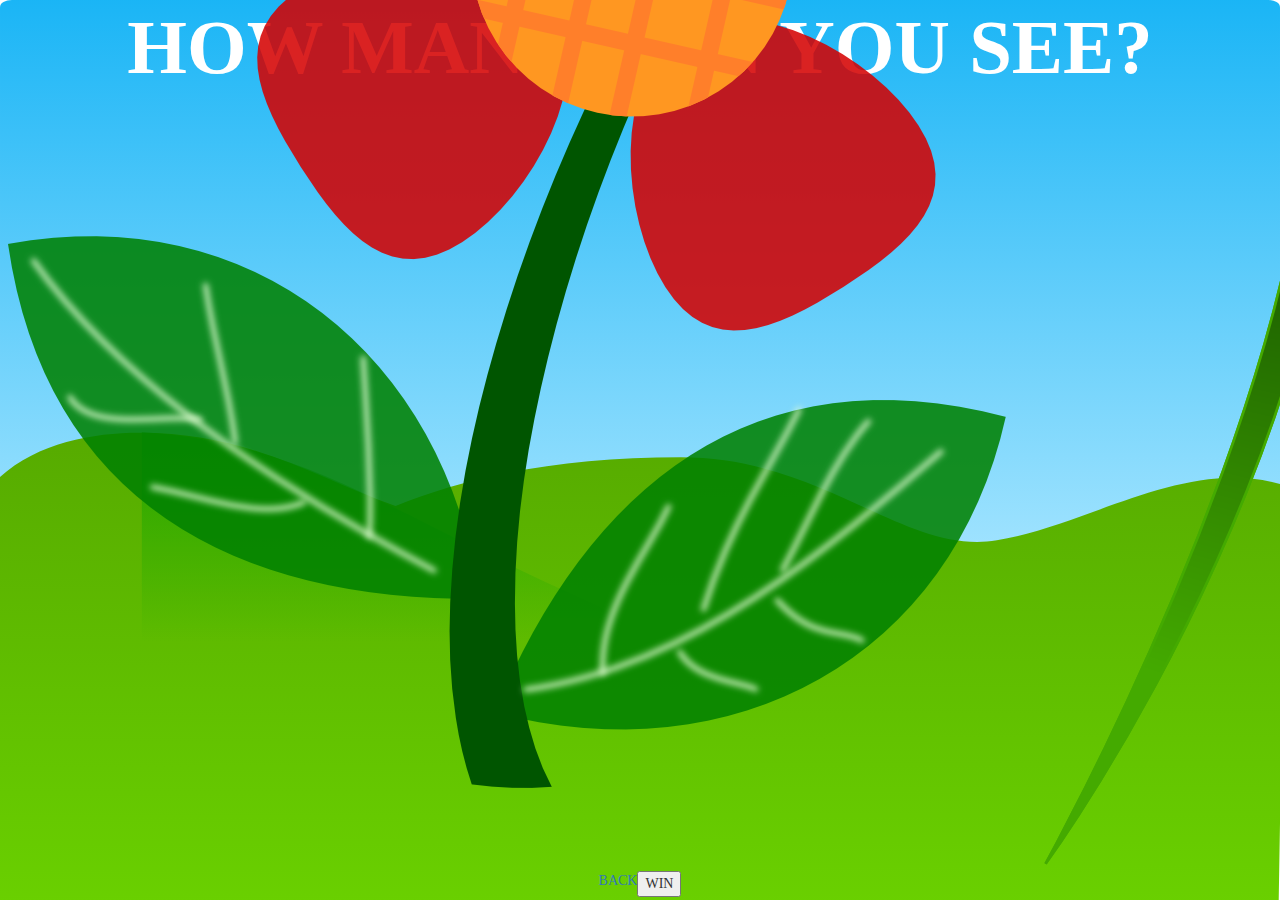
<file: chals/chal4.html>
<!doctype html>
<html lang="en">
<head>
  <meta charset="utf-8">
  <title>game 4</title>
  <link rel="stylesheet" href="../stylesheets/main.css"/>
  <meta name="viewport" content="width=device-width, initial-scale=1">
</head>
<body class="chal4">
  <header class="text-center">
    HOW MANY CAN YOU SEE?
    
  </header>
 
  <div class="gameCont">
    
    <div class="pictureCont">
      <img class="flower" src="../img/chal4/flower1.png" style="left:50%" alt="">
      <img class="flower" src="../img/chal4/flower2.png" style="bottom:10%" alt="">
    </div>
  
    <div class="optionsCont">
    </div> 
  
  </div>
   
 <footer>
    <a href="../index.html">BACK</a>    
    <button onclick="chalCompleted('chal4')">WIN</button>
  </footer>  
 

  <script src="../lib/jquery/jquery.js"></script>
  <script src="../js/chal.js"></script>
</body>
</html>
</file>
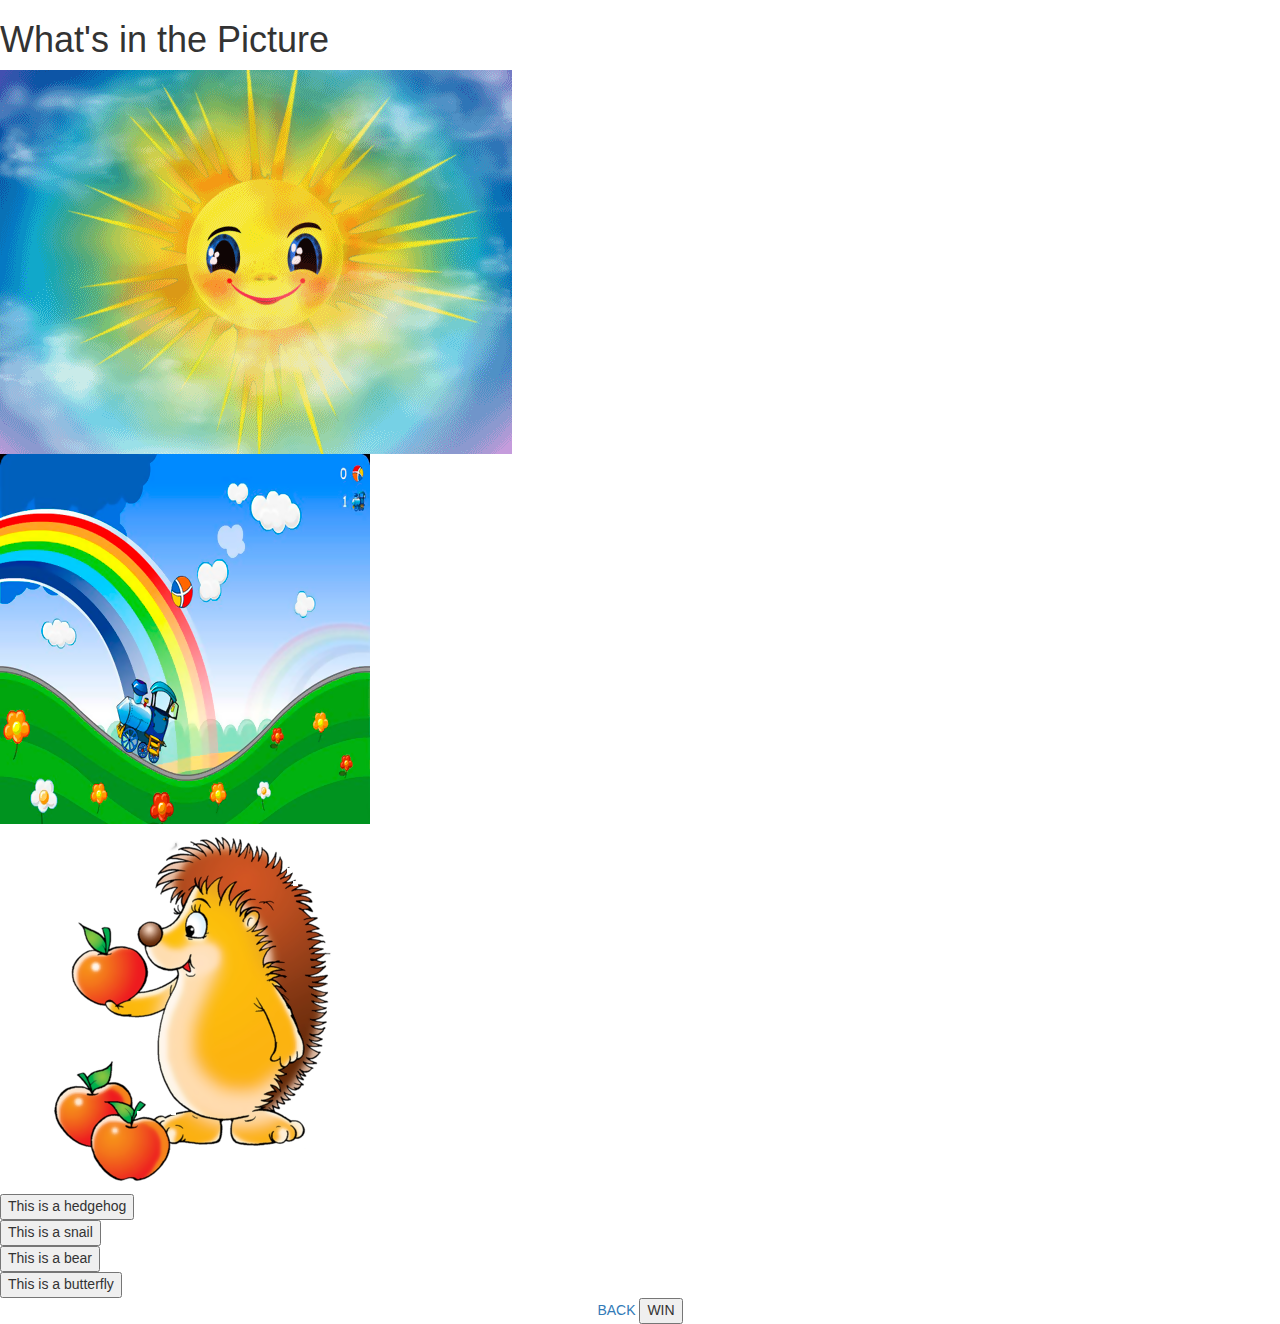
<file: games/game1.html>
<!doctype html>
<html lang="en">

<head>
  <meta charset="utf-8">
  <title>game 1</title>
  <link rel="stylesheet" href="../stylesheets/main.css" />
  <meta name="viewport" content="width=device-width, initial-scale=1">
</head>

<body class="game1">

  <header class="head">
    <h1>What's in the Picture</h1>
  </header>

  <main>

    <div><img class="img-responsive" src="../imgGame1/11.gif" /></div>

    <div class="quest">

      <div class="pictures">

        <div><img class="img-responsive" src="../imgGame1/15.png" /></div>
        <div class="picture"></div>

      </div>

      <div class="buttons">
        <div><button class="but1" onclick="checkAnswerAndRenderDom(0)"></button></div>
        <div><button class="but2" onclick="checkAnswerAndRenderDom(1)"></button></div>
        <div><button class="but3" onclick="checkAnswerAndRenderDom(2)"></button></div>
        <div><button class="but4" onclick="checkAnswerAndRenderDom(3)"></button></div>
      </div>

    </div>

  </main>

  <footer>
    <a href="../index.html">BACK</a>
    <button onclick="reportSolved('chal1')">WIN</button>
  </footer>

  <script src="../lib/jquery/jquery.js"></script>
  <script src="../lib/jquery-ui-1.11.4/jquery-ui.min.js"></script>
  <script src="../lib/jquery.ui.touch-punch.min.js"></script>
  <script src="../js/app.js"></script>
  <script src="../js/chal1.js"></script>

</body>

</html>
</file>
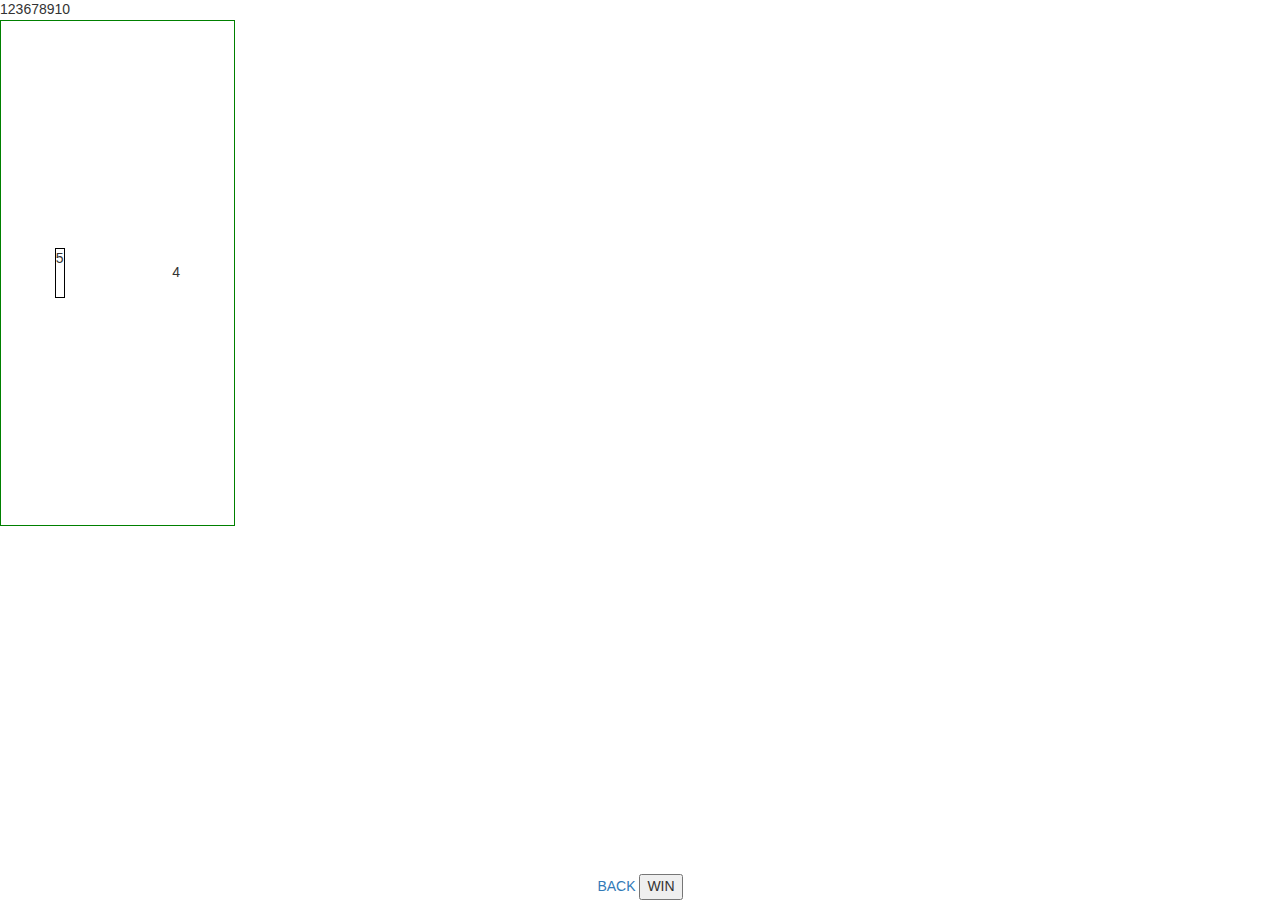
<file: games/game2.html>
<!doctype html>
<html lang="en">

<head>
  <meta charset="utf-8">
  <title>game 2</title>
  <link rel="stylesheet" href="../stylesheets/main.css" />
  <meta name="viewport" content="width=device-width, initial-scale=1">
</head>

<body class="game2">
  <main>

    <div class="board">
      <table>
        <tbody></tbody>
      </table>
    </div>

    <div class="subsidiaryBoard">
      <div id="div1" class="answer answer1"></div>
      <div id="div2" class="answer answer2"></div>
    </div>

  </main>

  <footer>
    <a href="../index.html">BACK</a>
    <button onclick="reportSolved('chal2')">WIN</button>
  </footer>

  <script src="../lib/jquery/jquery.js"></script>
  <script src="../lib/jquery-ui-1.11.4/jquery-ui.min.js"></script>
  <script src="../lib/jquery.ui.touch-punch.min.js"></script>
  <script src="../js/app.js"></script>
  <script src="../js/chal2.js"></script>
</body>

</html>
</file>
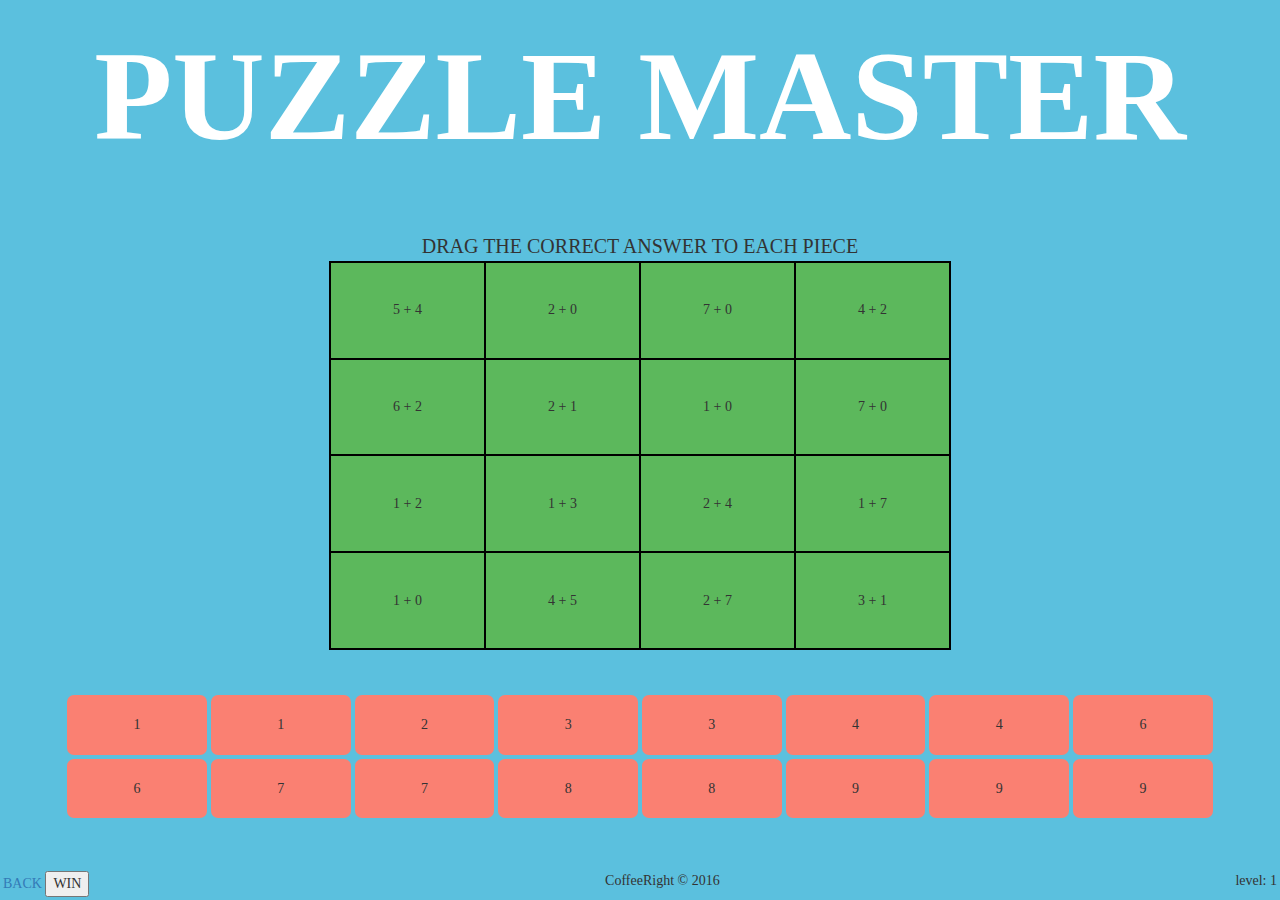
<file: games/game3.html>
<!doctype html>
<html lang="en">
<head>
  <meta charset="utf-8">
  <title>PUZZLE MASTER</title>
  <link rel="stylesheet" href="../stylesheets/main.css"/>
  <meta name="viewport" content="width=device-width, initial-scale=1, user-scalable=no">
</head>
<body class="chal3" onload="init()">
  
  <header>
    <div class="chalTitle">
      <h1>PUZZLE MASTER</h1>
    </div>

  </header>
  
  <div class="chalBoard">
    
    <div class="instructions">
      <span>DRAG THE CORRECT ANSWER TO EACH PIECE</span>
    </div>
    
    <div class="puzzleCont">
      <div class="hidingPieces"></div>
      <img class="puzzleImg" src="../img/chal3/puzzlePic.jpg" alt="puzzle picture"/>
    </div>
    
    <div class="piecesCont"></div>
  </div>
  
  <footer>
    <span>
      <a href="../index.html" >BACK</a>
      <button onclick="reportSolved('chal3')">WIN</button>
    </span>
    <span>CoffeeRight &copy; 2016</span>
    <span>level: <span class="currLevel"></span> </span>
  </footer>


  <script src="../lib/jquery/jquery.js"></script>
  <script src="../lib/jquery-ui-1.11.4/jquery-ui.min.js"></script>
  <script src="../lib/jquery.ui.touch-punch.min.js"></script>
  <script src="../js/chal.js"></script>
  <script src="../js/chal3.js"></script>
 
</body>
</html>
</file>
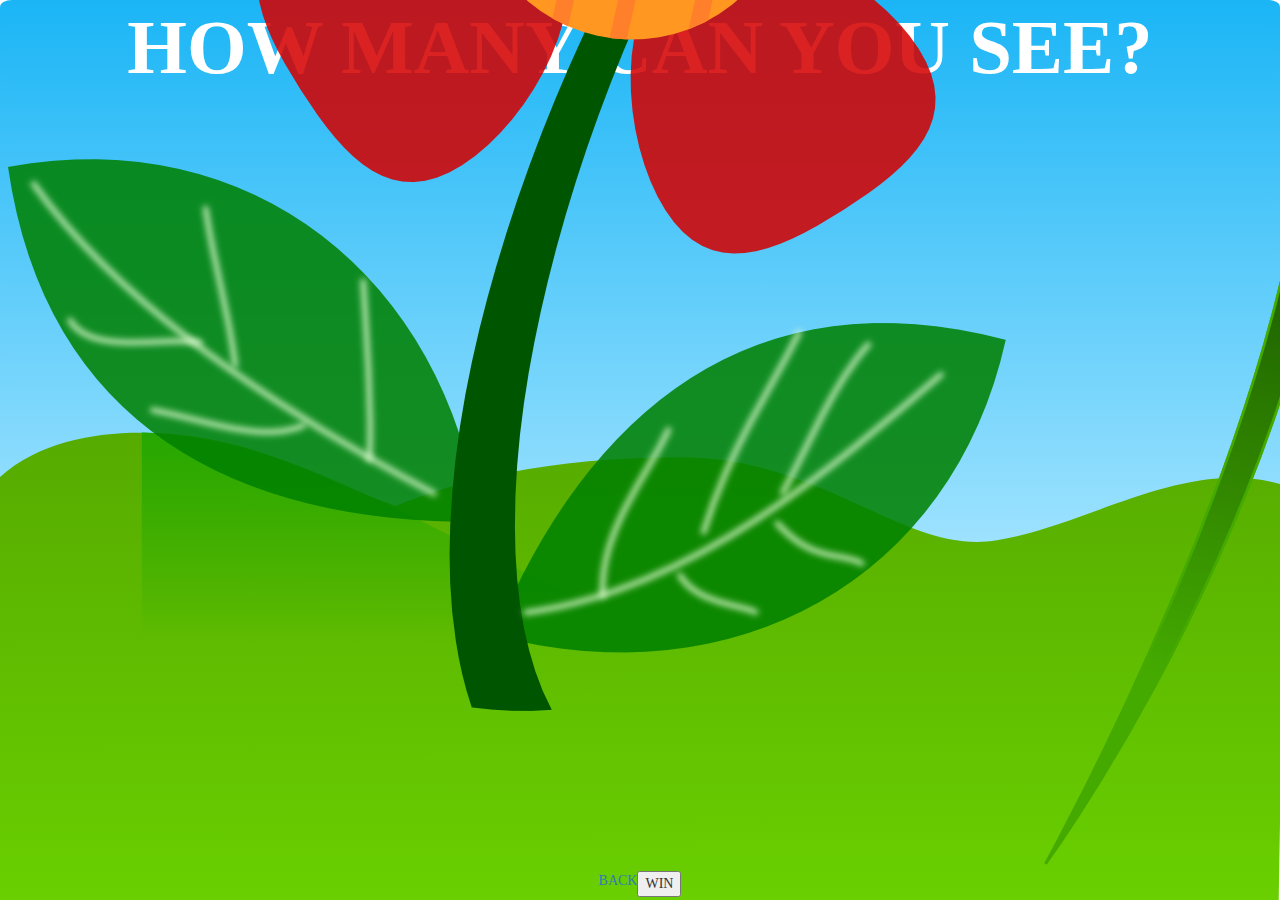
<file: games/game4.html>
<!doctype html>
<html lang="en">
<head>
  <meta charset="utf-8">
  <title>game 4</title>
  <link rel="stylesheet" href="../stylesheets/main.css"/>
  <meta name="viewport" content="width=device-width, initial-scale=1">
</head>
<body class="chal4">
  <header class="text-center">
    HOW MANY CAN YOU SEE?
    
  </header>
 
  <div class="gameCont">
    
    <div class="pictureCont">
      <img class="flower" src="../img/chal4/flower1.png" style="left:50%" alt="">
      <img class="flower" src="../img/chal4/flower2.png" style="bottom:20%" alt="">
    </div>
  
    <div class="optionsCont">
    </div> 
  
  </div>
   
 <footer>
    <a href="../index.html">BACK</a>    
    <button onclick="reportSolved('chal4')">WIN</button>
  </footer>  
 

  <script src="../lib/jquery/jquery.js"></script>
  <script src="../js/chal.js"></script>
</body>
</html>
</file>
<file: stylesheets/main.css>
@charset "UTF-8";
.body {
  background-color: deepskyblue;
  color: black; }

.gameSolvedPopup {
  position: fixed;
  height: 100%;
  width: 100%;
  top: 0;
  left: 0;
  background: rgba(0, 0, 0, 0.7);
  z-index: 1000;
  display: flex;
  flex-direction: column;
  justify-content: center;
  align-items: center;
  color: white;
  font-size: 3rem; }

.gameSolvedPopup p {
  margin-bottom: 20px; }

.gameSolvedPopup a {
  margin: 3px; }

body {
  display: flex;
  flex-direction: column;
  justify-content: space-between;
  height: 100vh; }

.box {
  margin: 2px;
  display: flex;
  flex-direction: column;
  align-items: center;
  height: 30%; }

h1 {
  font-size: 3rem;
  font-family: cursive; }

.gameState {
  padding: 3px;
  display: flex;
  flex-direction: column;
  justify-content: space-around;
  align-items: center;
  height: 60%;
  width: 80%; }

.gameState .levelToggle {
  font-size: 1.5rem; }

.gameState .levelToggle input[type="radio"] {
  visibility: hidden; }

.gameState .levelToggle input[type="radio"]:checked + label {
  background: #44f;
  color: white;
  padding: 0px 2px;
  border-radius: 3px;
  box-shadow: 0px 3px 3px 0px rgba(0, 0, 0, 0.5); }

.gameState .progressBar {
  text-align: center;
  width: 150px;
  height: 22px;
  border: 2px solid dodgerblue;
  border-radius: 5px;
  background: linear-gradient(to right, dodgerblue 50%, deepskyblue 50%); }

.chalSelector {
  display: flex;
  flex-wrap: wrap;
  justify-content: center;
  align-content: center;
  margin: 3px;
  padding: 1%;
  height: 100%; }

.chalBtn {
  background: #fdca39;
  border-radius: 50%;
  width: 40%;
  height: 40%;
  margin: 2%;
  display: flex;
  justify-content: center;
  align-items: center; }

.chalBtn.disabled {
  pointer-events: none;
  background: grey; }

.chalBtn .gameLink {
  top: 50%;
  font-size: 3em;
  color: white; }

.chalBtn .gameLink:hover {
  text-decoration: none; }

<<<<<<< HEAD
.imgBtn {
  max-height: 100%;
  margin: auto; }
=======
.gameComplete {
  width: 100%;
  height: 100%;
  display: none;
  flex-direction: column;
  justify-content: center;
  align-items: center;
  font-size: 3rem;
  text-align: center;
  color: white; }

footer {
  text-align: center; }
>>>>>>> c654dd7567bde1b38019c1dba3cf466d863857d2

@media (min-width: 992px) {
  .chalSelector {
    flex-wrap: nowrap;
    align-items: center; } }

.chal1 {
  background-color: light green; }

<<<<<<< HEAD
.game1 .head {
  border: 4px solid red; }

.game1 .pictures {
=======
.chal1 .head {
  border: 4px solid black; }

.chal1 .pictures {
>>>>>>> c654dd7567bde1b38019c1dba3cf466d863857d2
  border: 4px solid black;
  display: flex;
  justify-content: space-around; }

.game2 {
  display: flex;
  justify-content: center;
  align-items: center; }

.game2 main {
  border: 1px solid black;
  width: 735px;
  height: 506px;
  display: flex; }

.game2 main .board {
  width: 500px;
  height: 502px; }

.game2 main .board td {
  border: 1px solid black;
  padding: 10px;
  max-height: 50px;
<<<<<<< HEAD
  width: 50px;
  font-size: 20px;
  text-align: center;
  font-weight: bold; }
=======
  max-width: 50px;
  font-size: 20px;
  text-align: center; }
>>>>>>> c654dd7567bde1b38019c1dba3cf466d863857d2

.game2 main .board td.dark {
  background-color: lightgreen; }

.game2 main .board td.bright {
  background-color: white; }

.game2 main .subsidiaryBoard {
  display: flex;
  justify-content: center;
  align-items: center;
  justify-content: space-around;
  border: 1px solid green;
  width: 235px;
  height: 506px; }

.game2 main .subsidiaryBoard .answer1 {
  border: 1px solid black;
<<<<<<< HEAD
  width: 50px;
  height: 50px; }
=======
  max-width: 50px;
  max-height: 50px; }
>>>>>>> c654dd7567bde1b38019c1dba3cf466d863857d2

.game2 main .subsidiaryBoard .answer2 {
  border: 1px solid black;
  width: 50px;
  height: 50px; }

.chal3 {
  height: 100vh;
  padding: 3px;
  display: flex;
  flex-direction: column;
  justify-content: space-between;
  background: #5bc0de;
  font-family: cursive; }

.chal3 header {
  height: 20%;
  display: flex;
  flex-direction: column;
  justify-content: space-between;
  align-items: center;
  padding: 3px; }

.chal3 header h1 {
  font-family: cursive;
  font-size: 10vw;
  font-weight: bold;
  color: white; }

.chal3 header .chalState {
  display: flex;
  justify-content: space-between;
  width: 100%; }

.chal3 .chalBoard {
  height: 100%;
  margin: 10px 0px;
  padding: 5px 2px;
  display: flex;
  flex-direction: column;
  justify-content: space-between; }

.chal3 .chalBoard .instructions {
  display: flex;
  flex-direction: column;
  justify-content: flex-end;
  text-align: center;
  font-family: cursive;
  font-size: 2rem;
  height: 10%; }

.chal3 .chalBoard .puzzleCont {
  position: relative;
  border: 1px solid black;
  margin: auto;
  margin-top: 0px;
  display: block;
  z-index: 0;
  overflow: hidden; }

.chal3 .chalBoard .puzzleCont img {
  max-height: 100%;
  max-width: 100%;
  z-index: -1; }

.chal3 .chalBoard .puzzleCont .hidingPieces {
  width: 100%;
  height: 100%;
  position: absolute;
  float: left;
  z-index: 100; }

.chal3 .chalBoard .puzzleCont .hidingPieces .row {
  height: 25%;
  margin: 0px; }

.chal3 .chalBoard .puzzleCont .hidingPieces .row .col-xs-3 {
  display: flex;
  flex-direction: column;
  justify-content: center;
  border: 1px solid black;
  height: 100%;
  padding: 0px;
  background: #5cb85c; }

.chal3 .chalBoard .puzzleCont .hidingPieces .row .col-xs-3:hover {
  cursor: -webkit-grabbing; }

.chal3 .chalBoard .piecesCont {
  position: relative;
  display: flex;
  flex-wrap: wrap;
  justify-content: center;
  align-content: center;
  height: 30%; }

.chal3 .chalBoard .piecesCont .piece {
  display: flex;
  flex-direction: column;
  justify-content: center;
  height: 30%;
  width: 11%;
  border-radius: 7px;
  background: salmon;
  margin: 2px; }

.chal3 .chalBoard .piecesCont .piece:hover {
  cursor: -webkit-grab; }

.chal3 footer {
  display: flex;
  justify-content: space-between; }

.chal4 {
  padding: 3px 0px;
  display: flex;
  flex-direction: column;
  justify-content: space-between;
  align-items: center;
  font-family: cursive;
  background: url(../img/chal4/landscape.svg) no-repeat top left;
  background-size: cover; }

.chal4 header {
  display: flex;
  justify-content: center;
  align-items: center;
  height: 10%;
  width: 100%;
  font-size: 6vw;
  font-weight: bold;
  color: white; }

.chal4 .gameCont {
  height: 100%;
  width: 100%;
  margin: 3px 0px;
  display: flex;
  flex-direction: column;
  justify-content: space-between; }

.chal4 .gameCont .pictureCont {
  height: 100%;
  position: relative;
  padding: 5px; }

.chal4 .gameCont .pictureCont .flower {
  position: absolute;
<<<<<<< HEAD
  height: 20%;
  bottom: 0px;
  margin: 3px; }
=======
  height: 10%;
  bottom: 0px;
  margin: 3px;
  transform: scaleX(-1); }
>>>>>>> c654dd7567bde1b38019c1dba3cf466d863857d2

.chal4 .gameCont .optionsCont {
  height: 10%;
  width: 100%;
  background: rgba(20, 20, 20, 0.6); }

.chal4 footer {
<<<<<<< HEAD
=======
  padding: 0px 3px;
  display: flex;
  justify-content: space-between;
>>>>>>> c654dd7567bde1b38019c1dba3cf466d863857d2
  width: 100%; }

/*!
 * Bootstrap v3.3.6 (http://getbootstrap.com)
 * Copyright 2011-2015 Twitter, Inc.
 * Licensed under MIT (https://github.com/twbs/bootstrap/blob/master/LICENSE)
 */
/*! normalize.css v3.0.3 | MIT License | github.com/necolas/normalize.css */
html {
  font-family: sans-serif;
  -ms-text-size-adjust: 100%;
  -webkit-text-size-adjust: 100%; }

body {
  margin: 0; }

article,
aside,
details,
figcaption,
figure,
footer,
header,
hgroup,
main,
menu,
nav,
section,
summary {
  display: block; }

audio,
canvas,
progress,
video {
  display: inline-block;
  vertical-align: baseline; }

audio:not([controls]) {
  display: none;
  height: 0; }

[hidden],
template {
  display: none; }

a {
  background-color: transparent; }

a:active,
a:hover {
  outline: 0; }

abbr[title] {
  border-bottom: 1px dotted; }

b,
strong {
  font-weight: bold; }

dfn {
  font-style: italic; }

h1 {
  font-size: 2em;
  margin: 0.67em 0; }

mark {
  background: #ff0;
  color: #000; }

small {
  font-size: 80%; }

sub,
sup {
  font-size: 75%;
  line-height: 0;
  position: relative;
  vertical-align: baseline; }

sup {
  top: -0.5em; }

sub {
  bottom: -0.25em; }

img {
  border: 0; }

svg:not(:root) {
  overflow: hidden; }

figure {
  margin: 1em 40px; }

hr {
  box-sizing: content-box;
  height: 0; }

pre {
  overflow: auto; }

code,
kbd,
pre,
samp {
  font-family: monospace, monospace;
  font-size: 1em; }

button,
input,
optgroup,
select,
textarea {
  color: inherit;
  font: inherit;
  margin: 0; }

button {
  overflow: visible; }

button,
select {
  text-transform: none; }

button,
html input[type="button"],
input[type="reset"],
input[type="submit"] {
  -webkit-appearance: button;
  cursor: pointer; }

button[disabled],
html input[disabled] {
  cursor: default; }

button::-moz-focus-inner,
input::-moz-focus-inner {
  border: 0;
  padding: 0; }

input {
  line-height: normal; }

input[type="checkbox"],
input[type="radio"] {
  box-sizing: border-box;
  padding: 0; }

input[type="number"]::-webkit-inner-spin-button,
input[type="number"]::-webkit-outer-spin-button {
  height: auto; }

input[type="search"] {
  -webkit-appearance: textfield;
  box-sizing: content-box; }

input[type="search"]::-webkit-search-cancel-button,
input[type="search"]::-webkit-search-decoration {
  -webkit-appearance: none; }

fieldset {
  border: 1px solid #c0c0c0;
  margin: 0 2px;
  padding: 0.35em 0.625em 0.75em; }

legend {
  border: 0;
  padding: 0; }

textarea {
  overflow: auto; }

optgroup {
  font-weight: bold; }

table {
  border-collapse: collapse;
  border-spacing: 0; }

td,
th {
  padding: 0; }

/*! Source: https://github.com/h5bp/html5-boilerplate/blob/master/src/css/main.css */
@media print {
  *,
  *:before,
  *:after {
    background: transparent !important;
    color: #000 !important;
    box-shadow: none !important;
    text-shadow: none !important; }
  a,
  a:visited {
    text-decoration: underline; }
  a[href]:after {
    content: " (" attr(href) ")"; }
  abbr[title]:after {
    content: " (" attr(title) ")"; }
  a[href^="#"]:after,
  a[href^="javascript:"]:after {
    content: ""; }
  pre,
  blockquote {
    border: 1px solid #999;
    page-break-inside: avoid; }
  thead {
    display: table-header-group; }
  tr,
  img {
    page-break-inside: avoid; }
  img {
    max-width: 100% !important; }
  p,
  h2,
  h3 {
    orphans: 3;
    widows: 3; }
  h2,
  h3 {
    page-break-after: avoid; }
  .navbar {
    display: none; }
  .btn > .caret,
  .dropup > .btn > .caret {
    border-top-color: #000 !important; }
  .label {
    border: 1px solid #000; }
  .table {
    border-collapse: collapse !important; }
  .table td,
  .table th {
    background-color: #fff !important; }
  .table-bordered th,
  .table-bordered td {
    border: 1px solid #ddd !important; } }

@font-face {
  font-family: 'Glyphicons Halflings';
  src: url("../lib/bootstrap/fonts/bootstrap/glyphicons-halflings-regular.eot");
  src: url("../lib/bootstrap/fonts/bootstrap/glyphicons-halflings-regular.eot?#iefix") format("embedded-opentype"), url("../lib/bootstrap/fonts/bootstrap/glyphicons-halflings-regular.woff2") format("woff2"), url("../lib/bootstrap/fonts/bootstrap/glyphicons-halflings-regular.woff") format("woff"), url("../lib/bootstrap/fonts/bootstrap/glyphicons-halflings-regular.ttf") format("truetype"), url("../lib/bootstrap/fonts/bootstrap/glyphicons-halflings-regular.svg#glyphicons_halflingsregular") format("svg"); }

.glyphicon {
  position: relative;
  top: 1px;
  display: inline-block;
  font-family: 'Glyphicons Halflings';
  font-style: normal;
  font-weight: normal;
  line-height: 1;
  -webkit-font-smoothing: antialiased;
  -moz-osx-font-smoothing: grayscale; }

.glyphicon-asterisk:before {
  content: "\002a"; }

.glyphicon-plus:before {
  content: "\002b"; }

.glyphicon-euro:before,
.glyphicon-eur:before {
  content: "\20ac"; }

.glyphicon-minus:before {
  content: "\2212"; }

.glyphicon-cloud:before {
  content: "\2601"; }

.glyphicon-envelope:before {
  content: "\2709"; }

.glyphicon-pencil:before {
  content: "\270f"; }

.glyphicon-glass:before {
  content: "\e001"; }

.glyphicon-music:before {
  content: "\e002"; }

.glyphicon-search:before {
  content: "\e003"; }

.glyphicon-heart:before {
  content: "\e005"; }

.glyphicon-star:before {
  content: "\e006"; }

.glyphicon-star-empty:before {
  content: "\e007"; }

.glyphicon-user:before {
  content: "\e008"; }

.glyphicon-film:before {
  content: "\e009"; }

.glyphicon-th-large:before {
  content: "\e010"; }

.glyphicon-th:before {
  content: "\e011"; }

.glyphicon-th-list:before {
  content: "\e012"; }

.glyphicon-ok:before {
  content: "\e013"; }

.glyphicon-remove:before {
  content: "\e014"; }

.glyphicon-zoom-in:before {
  content: "\e015"; }

.glyphicon-zoom-out:before {
  content: "\e016"; }

.glyphicon-off:before {
  content: "\e017"; }

.glyphicon-signal:before {
  content: "\e018"; }

.glyphicon-cog:before {
  content: "\e019"; }

.glyphicon-trash:before {
  content: "\e020"; }

.glyphicon-home:before {
  content: "\e021"; }

.glyphicon-file:before {
  content: "\e022"; }

.glyphicon-time:before {
  content: "\e023"; }

.glyphicon-road:before {
  content: "\e024"; }

.glyphicon-download-alt:before {
  content: "\e025"; }

.glyphicon-download:before {
  content: "\e026"; }

.glyphicon-upload:before {
  content: "\e027"; }

.glyphicon-inbox:before {
  content: "\e028"; }

.glyphicon-play-circle:before {
  content: "\e029"; }

.glyphicon-repeat:before {
  content: "\e030"; }

.glyphicon-refresh:before {
  content: "\e031"; }

.glyphicon-list-alt:before {
  content: "\e032"; }

.glyphicon-lock:before {
  content: "\e033"; }

.glyphicon-flag:before {
  content: "\e034"; }

.glyphicon-headphones:before {
  content: "\e035"; }

.glyphicon-volume-off:before {
  content: "\e036"; }

.glyphicon-volume-down:before {
  content: "\e037"; }

.glyphicon-volume-up:before {
  content: "\e038"; }

.glyphicon-qrcode:before {
  content: "\e039"; }

.glyphicon-barcode:before {
  content: "\e040"; }

.glyphicon-tag:before {
  content: "\e041"; }

.glyphicon-tags:before {
  content: "\e042"; }

.glyphicon-book:before {
  content: "\e043"; }

.glyphicon-bookmark:before {
  content: "\e044"; }

.glyphicon-print:before {
  content: "\e045"; }

.glyphicon-camera:before {
  content: "\e046"; }

.glyphicon-font:before {
  content: "\e047"; }

.glyphicon-bold:before {
  content: "\e048"; }

.glyphicon-italic:before {
  content: "\e049"; }

.glyphicon-text-height:before {
  content: "\e050"; }

.glyphicon-text-width:before {
  content: "\e051"; }

.glyphicon-align-left:before {
  content: "\e052"; }

.glyphicon-align-center:before {
  content: "\e053"; }

.glyphicon-align-right:before {
  content: "\e054"; }

.glyphicon-align-justify:before {
  content: "\e055"; }

.glyphicon-list:before {
  content: "\e056"; }

.glyphicon-indent-left:before {
  content: "\e057"; }

.glyphicon-indent-right:before {
  content: "\e058"; }

.glyphicon-facetime-video:before {
  content: "\e059"; }

.glyphicon-picture:before {
  content: "\e060"; }

.glyphicon-map-marker:before {
  content: "\e062"; }

.glyphicon-adjust:before {
  content: "\e063"; }

.glyphicon-tint:before {
  content: "\e064"; }

.glyphicon-edit:before {
  content: "\e065"; }

.glyphicon-share:before {
  content: "\e066"; }

.glyphicon-check:before {
  content: "\e067"; }

.glyphicon-move:before {
  content: "\e068"; }

.glyphicon-step-backward:before {
  content: "\e069"; }

.glyphicon-fast-backward:before {
  content: "\e070"; }

.glyphicon-backward:before {
  content: "\e071"; }

.glyphicon-play:before {
  content: "\e072"; }

.glyphicon-pause:before {
  content: "\e073"; }

.glyphicon-stop:before {
  content: "\e074"; }

.glyphicon-forward:before {
  content: "\e075"; }

.glyphicon-fast-forward:before {
  content: "\e076"; }

.glyphicon-step-forward:before {
  content: "\e077"; }

.glyphicon-eject:before {
  content: "\e078"; }

.glyphicon-chevron-left:before {
  content: "\e079"; }

.glyphicon-chevron-right:before {
  content: "\e080"; }

.glyphicon-plus-sign:before {
  content: "\e081"; }

.glyphicon-minus-sign:before {
  content: "\e082"; }

.glyphicon-remove-sign:before {
  content: "\e083"; }

.glyphicon-ok-sign:before {
  content: "\e084"; }

.glyphicon-question-sign:before {
  content: "\e085"; }

.glyphicon-info-sign:before {
  content: "\e086"; }

.glyphicon-screenshot:before {
  content: "\e087"; }

.glyphicon-remove-circle:before {
  content: "\e088"; }

.glyphicon-ok-circle:before {
  content: "\e089"; }

.glyphicon-ban-circle:before {
  content: "\e090"; }

.glyphicon-arrow-left:before {
  content: "\e091"; }

.glyphicon-arrow-right:before {
  content: "\e092"; }

.glyphicon-arrow-up:before {
  content: "\e093"; }

.glyphicon-arrow-down:before {
  content: "\e094"; }

.glyphicon-share-alt:before {
  content: "\e095"; }

.glyphicon-resize-full:before {
  content: "\e096"; }

.glyphicon-resize-small:before {
  content: "\e097"; }

.glyphicon-exclamation-sign:before {
  content: "\e101"; }

.glyphicon-gift:before {
  content: "\e102"; }

.glyphicon-leaf:before {
  content: "\e103"; }

.glyphicon-fire:before {
  content: "\e104"; }

.glyphicon-eye-open:before {
  content: "\e105"; }

.glyphicon-eye-close:before {
  content: "\e106"; }

.glyphicon-warning-sign:before {
  content: "\e107"; }

.glyphicon-plane:before {
  content: "\e108"; }

.glyphicon-calendar:before {
  content: "\e109"; }

.glyphicon-random:before {
  content: "\e110"; }

.glyphicon-comment:before {
  content: "\e111"; }

.glyphicon-magnet:before {
  content: "\e112"; }

.glyphicon-chevron-up:before {
  content: "\e113"; }

.glyphicon-chevron-down:before {
  content: "\e114"; }

.glyphicon-retweet:before {
  content: "\e115"; }

.glyphicon-shopping-cart:before {
  content: "\e116"; }

.glyphicon-folder-close:before {
  content: "\e117"; }

.glyphicon-folder-open:before {
  content: "\e118"; }

.glyphicon-resize-vertical:before {
  content: "\e119"; }

.glyphicon-resize-horizontal:before {
  content: "\e120"; }

.glyphicon-hdd:before {
  content: "\e121"; }

.glyphicon-bullhorn:before {
  content: "\e122"; }

.glyphicon-bell:before {
  content: "\e123"; }

.glyphicon-certificate:before {
  content: "\e124"; }

.glyphicon-thumbs-up:before {
  content: "\e125"; }

.glyphicon-thumbs-down:before {
  content: "\e126"; }

.glyphicon-hand-right:before {
  content: "\e127"; }

.glyphicon-hand-left:before {
  content: "\e128"; }

.glyphicon-hand-up:before {
  content: "\e129"; }

.glyphicon-hand-down:before {
  content: "\e130"; }

.glyphicon-circle-arrow-right:before {
  content: "\e131"; }

.glyphicon-circle-arrow-left:before {
  content: "\e132"; }

.glyphicon-circle-arrow-up:before {
  content: "\e133"; }

.glyphicon-circle-arrow-down:before {
  content: "\e134"; }

.glyphicon-globe:before {
  content: "\e135"; }

.glyphicon-wrench:before {
  content: "\e136"; }

.glyphicon-tasks:before {
  content: "\e137"; }

.glyphicon-filter:before {
  content: "\e138"; }

.glyphicon-briefcase:before {
  content: "\e139"; }

.glyphicon-fullscreen:before {
  content: "\e140"; }

.glyphicon-dashboard:before {
  content: "\e141"; }

.glyphicon-paperclip:before {
  content: "\e142"; }

.glyphicon-heart-empty:before {
  content: "\e143"; }

.glyphicon-link:before {
  content: "\e144"; }

.glyphicon-phone:before {
  content: "\e145"; }

.glyphicon-pushpin:before {
  content: "\e146"; }

.glyphicon-usd:before {
  content: "\e148"; }

.glyphicon-gbp:before {
  content: "\e149"; }

.glyphicon-sort:before {
  content: "\e150"; }

.glyphicon-sort-by-alphabet:before {
  content: "\e151"; }

.glyphicon-sort-by-alphabet-alt:before {
  content: "\e152"; }

.glyphicon-sort-by-order:before {
  content: "\e153"; }

.glyphicon-sort-by-order-alt:before {
  content: "\e154"; }

.glyphicon-sort-by-attributes:before {
  content: "\e155"; }

.glyphicon-sort-by-attributes-alt:before {
  content: "\e156"; }

.glyphicon-unchecked:before {
  content: "\e157"; }

.glyphicon-expand:before {
  content: "\e158"; }

.glyphicon-collapse-down:before {
  content: "\e159"; }

.glyphicon-collapse-up:before {
  content: "\e160"; }

.glyphicon-log-in:before {
  content: "\e161"; }

.glyphicon-flash:before {
  content: "\e162"; }

.glyphicon-log-out:before {
  content: "\e163"; }

.glyphicon-new-window:before {
  content: "\e164"; }

.glyphicon-record:before {
  content: "\e165"; }

.glyphicon-save:before {
  content: "\e166"; }

.glyphicon-open:before {
  content: "\e167"; }

.glyphicon-saved:before {
  content: "\e168"; }

.glyphicon-import:before {
  content: "\e169"; }

.glyphicon-export:before {
  content: "\e170"; }

.glyphicon-send:before {
  content: "\e171"; }

.glyphicon-floppy-disk:before {
  content: "\e172"; }

.glyphicon-floppy-saved:before {
  content: "\e173"; }

.glyphicon-floppy-remove:before {
  content: "\e174"; }

.glyphicon-floppy-save:before {
  content: "\e175"; }

.glyphicon-floppy-open:before {
  content: "\e176"; }

.glyphicon-credit-card:before {
  content: "\e177"; }

.glyphicon-transfer:before {
  content: "\e178"; }

.glyphicon-cutlery:before {
  content: "\e179"; }

.glyphicon-header:before {
  content: "\e180"; }

.glyphicon-compressed:before {
  content: "\e181"; }

.glyphicon-earphone:before {
  content: "\e182"; }

.glyphicon-phone-alt:before {
  content: "\e183"; }

.glyphicon-tower:before {
  content: "\e184"; }

.glyphicon-stats:before {
  content: "\e185"; }

.glyphicon-sd-video:before {
  content: "\e186"; }

.glyphicon-hd-video:before {
  content: "\e187"; }

.glyphicon-subtitles:before {
  content: "\e188"; }

.glyphicon-sound-stereo:before {
  content: "\e189"; }

.glyphicon-sound-dolby:before {
  content: "\e190"; }

.glyphicon-sound-5-1:before {
  content: "\e191"; }

.glyphicon-sound-6-1:before {
  content: "\e192"; }

.glyphicon-sound-7-1:before {
  content: "\e193"; }

.glyphicon-copyright-mark:before {
  content: "\e194"; }

.glyphicon-registration-mark:before {
  content: "\e195"; }

.glyphicon-cloud-download:before {
  content: "\e197"; }

.glyphicon-cloud-upload:before {
  content: "\e198"; }

.glyphicon-tree-conifer:before {
  content: "\e199"; }

.glyphicon-tree-deciduous:before {
  content: "\e200"; }

.glyphicon-cd:before {
  content: "\e201"; }

.glyphicon-save-file:before {
  content: "\e202"; }

.glyphicon-open-file:before {
  content: "\e203"; }

.glyphicon-level-up:before {
  content: "\e204"; }

.glyphicon-copy:before {
  content: "\e205"; }

.glyphicon-paste:before {
  content: "\e206"; }

.glyphicon-alert:before {
  content: "\e209"; }

.glyphicon-equalizer:before {
  content: "\e210"; }

.glyphicon-king:before {
  content: "\e211"; }

.glyphicon-queen:before {
  content: "\e212"; }

.glyphicon-pawn:before {
  content: "\e213"; }

.glyphicon-bishop:before {
  content: "\e214"; }

.glyphicon-knight:before {
  content: "\e215"; }

.glyphicon-baby-formula:before {
  content: "\e216"; }

.glyphicon-tent:before {
  content: "\26fa"; }

.glyphicon-blackboard:before {
  content: "\e218"; }

.glyphicon-bed:before {
  content: "\e219"; }

.glyphicon-apple:before {
  content: "\f8ff"; }

.glyphicon-erase:before {
  content: "\e221"; }

.glyphicon-hourglass:before {
  content: "\231b"; }

.glyphicon-lamp:before {
  content: "\e223"; }

.glyphicon-duplicate:before {
  content: "\e224"; }

.glyphicon-piggy-bank:before {
  content: "\e225"; }

.glyphicon-scissors:before {
  content: "\e226"; }

.glyphicon-bitcoin:before {
  content: "\e227"; }

.glyphicon-btc:before {
  content: "\e227"; }

.glyphicon-xbt:before {
  content: "\e227"; }

.glyphicon-yen:before {
  content: "\00a5"; }

.glyphicon-jpy:before {
  content: "\00a5"; }

.glyphicon-ruble:before {
  content: "\20bd"; }

.glyphicon-rub:before {
  content: "\20bd"; }

.glyphicon-scale:before {
  content: "\e230"; }

.glyphicon-ice-lolly:before {
  content: "\e231"; }

.glyphicon-ice-lolly-tasted:before {
  content: "\e232"; }

.glyphicon-education:before {
  content: "\e233"; }

.glyphicon-option-horizontal:before {
  content: "\e234"; }

.glyphicon-option-vertical:before {
  content: "\e235"; }

.glyphicon-menu-hamburger:before {
  content: "\e236"; }

.glyphicon-modal-window:before {
  content: "\e237"; }

.glyphicon-oil:before {
  content: "\e238"; }

.glyphicon-grain:before {
  content: "\e239"; }

.glyphicon-sunglasses:before {
  content: "\e240"; }

.glyphicon-text-size:before {
  content: "\e241"; }

.glyphicon-text-color:before {
  content: "\e242"; }

.glyphicon-text-background:before {
  content: "\e243"; }

.glyphicon-object-align-top:before {
  content: "\e244"; }

.glyphicon-object-align-bottom:before {
  content: "\e245"; }

.glyphicon-object-align-horizontal:before {
  content: "\e246"; }

.glyphicon-object-align-left:before {
  content: "\e247"; }

.glyphicon-object-align-vertical:before {
  content: "\e248"; }

.glyphicon-object-align-right:before {
  content: "\e249"; }

.glyphicon-triangle-right:before {
  content: "\e250"; }

.glyphicon-triangle-left:before {
  content: "\e251"; }

.glyphicon-triangle-bottom:before {
  content: "\e252"; }

.glyphicon-triangle-top:before {
  content: "\e253"; }

.glyphicon-console:before {
  content: "\e254"; }

.glyphicon-superscript:before {
  content: "\e255"; }

.glyphicon-subscript:before {
  content: "\e256"; }

.glyphicon-menu-left:before {
  content: "\e257"; }

.glyphicon-menu-right:before {
  content: "\e258"; }

.glyphicon-menu-down:before {
  content: "\e259"; }

.glyphicon-menu-up:before {
  content: "\e260"; }

* {
  -webkit-box-sizing: border-box;
  -moz-box-sizing: border-box;
  box-sizing: border-box; }

*:before,
*:after {
  -webkit-box-sizing: border-box;
  -moz-box-sizing: border-box;
  box-sizing: border-box; }

html {
  font-size: 10px;
  -webkit-tap-highlight-color: transparent; }

body {
  font-family: "Helvetica Neue", Helvetica, Arial, sans-serif;
  font-size: 14px;
  line-height: 1.42857;
  color: #333333;
  background-color: #fff; }

input,
button,
select,
textarea {
  font-family: inherit;
  font-size: inherit;
  line-height: inherit; }

a {
  color: #337ab7;
  text-decoration: none; }

a:hover, a:focus {
  color: #23527c;
  text-decoration: underline; }

a:focus {
  outline: thin dotted;
  outline: 5px auto -webkit-focus-ring-color;
  outline-offset: -2px; }

figure {
  margin: 0; }

img {
  vertical-align: middle; }

.img-responsive {
  display: block;
  max-width: 100%;
  height: auto; }

.img-rounded {
  border-radius: 6px; }

.img-thumbnail {
  padding: 4px;
  line-height: 1.42857;
  background-color: #fff;
  border: 1px solid #ddd;
  border-radius: 4px;
  -webkit-transition: all 0.2s ease-in-out;
  -o-transition: all 0.2s ease-in-out;
  transition: all 0.2s ease-in-out;
  display: inline-block;
  max-width: 100%;
  height: auto; }

.img-circle {
  border-radius: 50%; }

hr {
  margin-top: 20px;
  margin-bottom: 20px;
  border: 0;
  border-top: 1px solid #eeeeee; }

.sr-only {
  position: absolute;
  width: 1px;
  height: 1px;
  margin: -1px;
  padding: 0;
  overflow: hidden;
  clip: rect(0, 0, 0, 0);
  border: 0; }

.sr-only-focusable:active, .sr-only-focusable:focus {
  position: static;
  width: auto;
  height: auto;
  margin: 0;
  overflow: visible;
  clip: auto; }

[role="button"] {
  cursor: pointer; }

h1, h2, h3, h4, h5, h6,
.h1, .h2, .h3, .h4, .h5, .h6 {
  font-family: inherit;
  font-weight: 500;
  line-height: 1.1;
  color: inherit; }

h1 small,
h1 .small, h2 small,
h2 .small, h3 small,
h3 .small, h4 small,
h4 .small, h5 small,
h5 .small, h6 small,
h6 .small,
.h1 small,
.h1 .small, .h2 small,
.h2 .small, .h3 small,
.h3 .small, .h4 small,
.h4 .small, .h5 small,
.h5 .small, .h6 small,
.h6 .small {
  font-weight: normal;
  line-height: 1;
  color: #777777; }

h1, .h1,
h2, .h2,
h3, .h3 {
  margin-top: 20px;
  margin-bottom: 10px; }

h1 small,
h1 .small, .h1 small,
.h1 .small,
h2 small,
h2 .small, .h2 small,
.h2 .small,
h3 small,
h3 .small, .h3 small,
.h3 .small {
  font-size: 65%; }

h4, .h4,
h5, .h5,
h6, .h6 {
  margin-top: 10px;
  margin-bottom: 10px; }

h4 small,
h4 .small, .h4 small,
.h4 .small,
h5 small,
h5 .small, .h5 small,
.h5 .small,
h6 small,
h6 .small, .h6 small,
.h6 .small {
  font-size: 75%; }

h1, .h1 {
  font-size: 36px; }

h2, .h2 {
  font-size: 30px; }

h3, .h3 {
  font-size: 24px; }

h4, .h4 {
  font-size: 18px; }

h5, .h5 {
  font-size: 14px; }

h6, .h6 {
  font-size: 12px; }

p {
  margin: 0 0 10px; }

.lead {
  margin-bottom: 20px;
  font-size: 16px;
  font-weight: 300;
  line-height: 1.4; }

@media (min-width: 768px) {
  .lead {
    font-size: 21px; } }

small,
.small {
  font-size: 85%; }

mark,
.mark {
  background-color: #fcf8e3;
  padding: .2em; }

.text-left {
  text-align: left; }

.text-right {
  text-align: right; }

.text-center {
  text-align: center; }

.text-justify {
  text-align: justify; }

.text-nowrap {
  white-space: nowrap; }

.text-lowercase {
  text-transform: lowercase; }

.text-uppercase, .initialism {
  text-transform: uppercase; }

.text-capitalize {
  text-transform: capitalize; }

.text-muted {
  color: #777777; }

.text-primary {
  color: #337ab7; }

a.text-primary:hover,
a.text-primary:focus {
  color: #286090; }

.text-success {
  color: #3c763d; }

a.text-success:hover,
a.text-success:focus {
  color: #2b542c; }

.text-info {
  color: #31708f; }

a.text-info:hover,
a.text-info:focus {
  color: #245269; }

.text-warning {
  color: #8a6d3b; }

a.text-warning:hover,
a.text-warning:focus {
  color: #66512c; }

.text-danger {
  color: #a94442; }

a.text-danger:hover,
a.text-danger:focus {
  color: #843534; }

.bg-primary {
  color: #fff; }

.bg-primary {
  background-color: #337ab7; }

a.bg-primary:hover,
a.bg-primary:focus {
  background-color: #286090; }

.bg-success {
  background-color: #dff0d8; }

a.bg-success:hover,
a.bg-success:focus {
  background-color: #c1e2b3; }

.bg-info {
  background-color: #d9edf7; }

a.bg-info:hover,
a.bg-info:focus {
  background-color: #afd9ee; }

.bg-warning {
  background-color: #fcf8e3; }

a.bg-warning:hover,
a.bg-warning:focus {
  background-color: #f7ecb5; }

.bg-danger {
  background-color: #f2dede; }

a.bg-danger:hover,
a.bg-danger:focus {
  background-color: #e4b9b9; }

.page-header {
  padding-bottom: 9px;
  margin: 40px 0 20px;
  border-bottom: 1px solid #eeeeee; }

ul,
ol {
  margin-top: 0;
  margin-bottom: 10px; }

ul ul,
ul ol,
ol ul,
ol ol {
  margin-bottom: 0; }

.list-unstyled {
  padding-left: 0;
  list-style: none; }

.list-inline {
  padding-left: 0;
  list-style: none;
  margin-left: -5px; }

.list-inline > li {
  display: inline-block;
  padding-left: 5px;
  padding-right: 5px; }

dl {
  margin-top: 0;
  margin-bottom: 20px; }

dt,
dd {
  line-height: 1.42857; }

dt {
  font-weight: bold; }

dd {
  margin-left: 0; }

.dl-horizontal dd:before, .dl-horizontal dd:after {
  content: " ";
  display: table; }

.dl-horizontal dd:after {
  clear: both; }

@media (min-width: 768px) {
  .dl-horizontal dt {
    float: left;
    width: 160px;
    clear: left;
    text-align: right;
    overflow: hidden;
    text-overflow: ellipsis;
    white-space: nowrap; }
  .dl-horizontal dd {
    margin-left: 180px; } }

abbr[title],
abbr[data-original-title] {
  cursor: help;
  border-bottom: 1px dotted #777777; }

.initialism {
  font-size: 90%; }

blockquote {
  padding: 10px 20px;
  margin: 0 0 20px;
  font-size: 17.5px;
  border-left: 5px solid #eeeeee; }

blockquote p:last-child,
blockquote ul:last-child,
blockquote ol:last-child {
  margin-bottom: 0; }

blockquote footer,
blockquote small,
blockquote .small {
  display: block;
  font-size: 80%;
  line-height: 1.42857;
  color: #777777; }

blockquote footer:before,
blockquote small:before,
blockquote .small:before {
  content: '\2014 \00A0'; }

.blockquote-reverse,
blockquote.pull-right {
  padding-right: 15px;
  padding-left: 0;
  border-right: 5px solid #eeeeee;
  border-left: 0;
  text-align: right; }

.blockquote-reverse footer:before,
.blockquote-reverse small:before,
.blockquote-reverse .small:before,
blockquote.pull-right footer:before,
blockquote.pull-right small:before,
blockquote.pull-right .small:before {
  content: ''; }

.blockquote-reverse footer:after,
.blockquote-reverse small:after,
.blockquote-reverse .small:after,
blockquote.pull-right footer:after,
blockquote.pull-right small:after,
blockquote.pull-right .small:after {
  content: '\00A0 \2014'; }

address {
  margin-bottom: 20px;
  font-style: normal;
  line-height: 1.42857; }

code,
kbd,
pre,
samp {
  font-family: Menlo, Monaco, Consolas, "Courier New", monospace; }

code {
  padding: 2px 4px;
  font-size: 90%;
  color: #c7254e;
  background-color: #f9f2f4;
  border-radius: 4px; }

kbd {
  padding: 2px 4px;
  font-size: 90%;
  color: #fff;
  background-color: #333;
  border-radius: 3px;
  box-shadow: inset 0 -1px 0 rgba(0, 0, 0, 0.25); }

kbd kbd {
  padding: 0;
  font-size: 100%;
  font-weight: bold;
  box-shadow: none; }

pre {
  display: block;
  padding: 9.5px;
  margin: 0 0 10px;
  font-size: 13px;
  line-height: 1.42857;
  word-break: break-all;
  word-wrap: break-word;
  color: #333333;
  background-color: #f5f5f5;
  border: 1px solid #ccc;
  border-radius: 4px; }

pre code {
  padding: 0;
  font-size: inherit;
  color: inherit;
  white-space: pre-wrap;
  background-color: transparent;
  border-radius: 0; }

.pre-scrollable {
  max-height: 340px;
  overflow-y: scroll; }

.container {
  margin-right: auto;
  margin-left: auto;
  padding-left: 15px;
  padding-right: 15px; }

.container:before, .container:after {
  content: " ";
  display: table; }

.container:after {
  clear: both; }

@media (min-width: 768px) {
  .container {
    width: 750px; } }

@media (min-width: 992px) {
  .container {
    width: 970px; } }

@media (min-width: 1200px) {
  .container {
    width: 1170px; } }

.container-fluid {
  margin-right: auto;
  margin-left: auto;
  padding-left: 15px;
  padding-right: 15px; }

.container-fluid:before, .container-fluid:after {
  content: " ";
  display: table; }

.container-fluid:after {
  clear: both; }

.row {
  margin-left: -15px;
  margin-right: -15px; }

.row:before, .row:after {
  content: " ";
  display: table; }

.row:after {
  clear: both; }

.col-xs-1, .col-sm-1, .col-md-1, .col-lg-1, .col-xs-2, .col-sm-2, .col-md-2, .col-lg-2, .col-xs-3, .col-sm-3, .col-md-3, .col-lg-3, .col-xs-4, .col-sm-4, .col-md-4, .col-lg-4, .col-xs-5, .col-sm-5, .col-md-5, .col-lg-5, .col-xs-6, .col-sm-6, .col-md-6, .col-lg-6, .col-xs-7, .col-sm-7, .col-md-7, .col-lg-7, .col-xs-8, .col-sm-8, .col-md-8, .col-lg-8, .col-xs-9, .col-sm-9, .col-md-9, .col-lg-9, .col-xs-10, .col-sm-10, .col-md-10, .col-lg-10, .col-xs-11, .col-sm-11, .col-md-11, .col-lg-11, .col-xs-12, .col-sm-12, .col-md-12, .col-lg-12 {
  position: relative;
  min-height: 1px;
  padding-left: 15px;
  padding-right: 15px; }

.col-xs-1, .col-xs-2, .col-xs-3, .col-xs-4, .col-xs-5, .col-xs-6, .col-xs-7, .col-xs-8, .col-xs-9, .col-xs-10, .col-xs-11, .col-xs-12 {
  float: left; }

.col-xs-1 {
  width: 8.33333%; }

.col-xs-2 {
  width: 16.66667%; }

.col-xs-3 {
  width: 25%; }

.col-xs-4 {
  width: 33.33333%; }

.col-xs-5 {
  width: 41.66667%; }

.col-xs-6 {
  width: 50%; }

.col-xs-7 {
  width: 58.33333%; }

.col-xs-8 {
  width: 66.66667%; }

.col-xs-9 {
  width: 75%; }

.col-xs-10 {
  width: 83.33333%; }

.col-xs-11 {
  width: 91.66667%; }

.col-xs-12 {
  width: 100%; }

.col-xs-pull-0 {
  right: auto; }

.col-xs-pull-1 {
  right: 8.33333%; }

.col-xs-pull-2 {
  right: 16.66667%; }

.col-xs-pull-3 {
  right: 25%; }

.col-xs-pull-4 {
  right: 33.33333%; }

.col-xs-pull-5 {
  right: 41.66667%; }

.col-xs-pull-6 {
  right: 50%; }

.col-xs-pull-7 {
  right: 58.33333%; }

.col-xs-pull-8 {
  right: 66.66667%; }

.col-xs-pull-9 {
  right: 75%; }

.col-xs-pull-10 {
  right: 83.33333%; }

.col-xs-pull-11 {
  right: 91.66667%; }

.col-xs-pull-12 {
  right: 100%; }

.col-xs-push-0 {
  left: auto; }

.col-xs-push-1 {
  left: 8.33333%; }

.col-xs-push-2 {
  left: 16.66667%; }

.col-xs-push-3 {
  left: 25%; }

.col-xs-push-4 {
  left: 33.33333%; }

.col-xs-push-5 {
  left: 41.66667%; }

.col-xs-push-6 {
  left: 50%; }

.col-xs-push-7 {
  left: 58.33333%; }

.col-xs-push-8 {
  left: 66.66667%; }

.col-xs-push-9 {
  left: 75%; }

.col-xs-push-10 {
  left: 83.33333%; }

.col-xs-push-11 {
  left: 91.66667%; }

.col-xs-push-12 {
  left: 100%; }

.col-xs-offset-0 {
  margin-left: 0%; }

.col-xs-offset-1 {
  margin-left: 8.33333%; }

.col-xs-offset-2 {
  margin-left: 16.66667%; }

.col-xs-offset-3 {
  margin-left: 25%; }

.col-xs-offset-4 {
  margin-left: 33.33333%; }

.col-xs-offset-5 {
  margin-left: 41.66667%; }

.col-xs-offset-6 {
  margin-left: 50%; }

.col-xs-offset-7 {
  margin-left: 58.33333%; }

.col-xs-offset-8 {
  margin-left: 66.66667%; }

.col-xs-offset-9 {
  margin-left: 75%; }

.col-xs-offset-10 {
  margin-left: 83.33333%; }

.col-xs-offset-11 {
  margin-left: 91.66667%; }

.col-xs-offset-12 {
  margin-left: 100%; }

@media (min-width: 768px) {
  .col-sm-1, .col-sm-2, .col-sm-3, .col-sm-4, .col-sm-5, .col-sm-6, .col-sm-7, .col-sm-8, .col-sm-9, .col-sm-10, .col-sm-11, .col-sm-12 {
    float: left; }
  .col-sm-1 {
    width: 8.33333%; }
  .col-sm-2 {
    width: 16.66667%; }
  .col-sm-3 {
    width: 25%; }
  .col-sm-4 {
    width: 33.33333%; }
  .col-sm-5 {
    width: 41.66667%; }
  .col-sm-6 {
    width: 50%; }
  .col-sm-7 {
    width: 58.33333%; }
  .col-sm-8 {
    width: 66.66667%; }
  .col-sm-9 {
    width: 75%; }
  .col-sm-10 {
    width: 83.33333%; }
  .col-sm-11 {
    width: 91.66667%; }
  .col-sm-12 {
    width: 100%; }
  .col-sm-pull-0 {
    right: auto; }
  .col-sm-pull-1 {
    right: 8.33333%; }
  .col-sm-pull-2 {
    right: 16.66667%; }
  .col-sm-pull-3 {
    right: 25%; }
  .col-sm-pull-4 {
    right: 33.33333%; }
  .col-sm-pull-5 {
    right: 41.66667%; }
  .col-sm-pull-6 {
    right: 50%; }
  .col-sm-pull-7 {
    right: 58.33333%; }
  .col-sm-pull-8 {
    right: 66.66667%; }
  .col-sm-pull-9 {
    right: 75%; }
  .col-sm-pull-10 {
    right: 83.33333%; }
  .col-sm-pull-11 {
    right: 91.66667%; }
  .col-sm-pull-12 {
    right: 100%; }
  .col-sm-push-0 {
    left: auto; }
  .col-sm-push-1 {
    left: 8.33333%; }
  .col-sm-push-2 {
    left: 16.66667%; }
  .col-sm-push-3 {
    left: 25%; }
  .col-sm-push-4 {
    left: 33.33333%; }
  .col-sm-push-5 {
    left: 41.66667%; }
  .col-sm-push-6 {
    left: 50%; }
  .col-sm-push-7 {
    left: 58.33333%; }
  .col-sm-push-8 {
    left: 66.66667%; }
  .col-sm-push-9 {
    left: 75%; }
  .col-sm-push-10 {
    left: 83.33333%; }
  .col-sm-push-11 {
    left: 91.66667%; }
  .col-sm-push-12 {
    left: 100%; }
  .col-sm-offset-0 {
    margin-left: 0%; }
  .col-sm-offset-1 {
    margin-left: 8.33333%; }
  .col-sm-offset-2 {
    margin-left: 16.66667%; }
  .col-sm-offset-3 {
    margin-left: 25%; }
  .col-sm-offset-4 {
    margin-left: 33.33333%; }
  .col-sm-offset-5 {
    margin-left: 41.66667%; }
  .col-sm-offset-6 {
    margin-left: 50%; }
  .col-sm-offset-7 {
    margin-left: 58.33333%; }
  .col-sm-offset-8 {
    margin-left: 66.66667%; }
  .col-sm-offset-9 {
    margin-left: 75%; }
  .col-sm-offset-10 {
    margin-left: 83.33333%; }
  .col-sm-offset-11 {
    margin-left: 91.66667%; }
  .col-sm-offset-12 {
    margin-left: 100%; } }

@media (min-width: 992px) {
  .col-md-1, .col-md-2, .col-md-3, .col-md-4, .col-md-5, .col-md-6, .col-md-7, .col-md-8, .col-md-9, .col-md-10, .col-md-11, .col-md-12 {
    float: left; }
  .col-md-1 {
    width: 8.33333%; }
  .col-md-2 {
    width: 16.66667%; }
  .col-md-3 {
    width: 25%; }
  .col-md-4 {
    width: 33.33333%; }
  .col-md-5 {
    width: 41.66667%; }
  .col-md-6 {
    width: 50%; }
  .col-md-7 {
    width: 58.33333%; }
  .col-md-8 {
    width: 66.66667%; }
  .col-md-9 {
    width: 75%; }
  .col-md-10 {
    width: 83.33333%; }
  .col-md-11 {
    width: 91.66667%; }
  .col-md-12 {
    width: 100%; }
  .col-md-pull-0 {
    right: auto; }
  .col-md-pull-1 {
    right: 8.33333%; }
  .col-md-pull-2 {
    right: 16.66667%; }
  .col-md-pull-3 {
    right: 25%; }
  .col-md-pull-4 {
    right: 33.33333%; }
  .col-md-pull-5 {
    right: 41.66667%; }
  .col-md-pull-6 {
    right: 50%; }
  .col-md-pull-7 {
    right: 58.33333%; }
  .col-md-pull-8 {
    right: 66.66667%; }
  .col-md-pull-9 {
    right: 75%; }
  .col-md-pull-10 {
    right: 83.33333%; }
  .col-md-pull-11 {
    right: 91.66667%; }
  .col-md-pull-12 {
    right: 100%; }
  .col-md-push-0 {
    left: auto; }
  .col-md-push-1 {
    left: 8.33333%; }
  .col-md-push-2 {
    left: 16.66667%; }
  .col-md-push-3 {
    left: 25%; }
  .col-md-push-4 {
    left: 33.33333%; }
  .col-md-push-5 {
    left: 41.66667%; }
  .col-md-push-6 {
    left: 50%; }
  .col-md-push-7 {
    left: 58.33333%; }
  .col-md-push-8 {
    left: 66.66667%; }
  .col-md-push-9 {
    left: 75%; }
  .col-md-push-10 {
    left: 83.33333%; }
  .col-md-push-11 {
    left: 91.66667%; }
  .col-md-push-12 {
    left: 100%; }
  .col-md-offset-0 {
    margin-left: 0%; }
  .col-md-offset-1 {
    margin-left: 8.33333%; }
  .col-md-offset-2 {
    margin-left: 16.66667%; }
  .col-md-offset-3 {
    margin-left: 25%; }
  .col-md-offset-4 {
    margin-left: 33.33333%; }
  .col-md-offset-5 {
    margin-left: 41.66667%; }
  .col-md-offset-6 {
    margin-left: 50%; }
  .col-md-offset-7 {
    margin-left: 58.33333%; }
  .col-md-offset-8 {
    margin-left: 66.66667%; }
  .col-md-offset-9 {
    margin-left: 75%; }
  .col-md-offset-10 {
    margin-left: 83.33333%; }
  .col-md-offset-11 {
    margin-left: 91.66667%; }
  .col-md-offset-12 {
    margin-left: 100%; } }

@media (min-width: 1200px) {
  .col-lg-1, .col-lg-2, .col-lg-3, .col-lg-4, .col-lg-5, .col-lg-6, .col-lg-7, .col-lg-8, .col-lg-9, .col-lg-10, .col-lg-11, .col-lg-12 {
    float: left; }
  .col-lg-1 {
    width: 8.33333%; }
  .col-lg-2 {
    width: 16.66667%; }
  .col-lg-3 {
    width: 25%; }
  .col-lg-4 {
    width: 33.33333%; }
  .col-lg-5 {
    width: 41.66667%; }
  .col-lg-6 {
    width: 50%; }
  .col-lg-7 {
    width: 58.33333%; }
  .col-lg-8 {
    width: 66.66667%; }
  .col-lg-9 {
    width: 75%; }
  .col-lg-10 {
    width: 83.33333%; }
  .col-lg-11 {
    width: 91.66667%; }
  .col-lg-12 {
    width: 100%; }
  .col-lg-pull-0 {
    right: auto; }
  .col-lg-pull-1 {
    right: 8.33333%; }
  .col-lg-pull-2 {
    right: 16.66667%; }
  .col-lg-pull-3 {
    right: 25%; }
  .col-lg-pull-4 {
    right: 33.33333%; }
  .col-lg-pull-5 {
    right: 41.66667%; }
  .col-lg-pull-6 {
    right: 50%; }
  .col-lg-pull-7 {
    right: 58.33333%; }
  .col-lg-pull-8 {
    right: 66.66667%; }
  .col-lg-pull-9 {
    right: 75%; }
  .col-lg-pull-10 {
    right: 83.33333%; }
  .col-lg-pull-11 {
    right: 91.66667%; }
  .col-lg-pull-12 {
    right: 100%; }
  .col-lg-push-0 {
    left: auto; }
  .col-lg-push-1 {
    left: 8.33333%; }
  .col-lg-push-2 {
    left: 16.66667%; }
  .col-lg-push-3 {
    left: 25%; }
  .col-lg-push-4 {
    left: 33.33333%; }
  .col-lg-push-5 {
    left: 41.66667%; }
  .col-lg-push-6 {
    left: 50%; }
  .col-lg-push-7 {
    left: 58.33333%; }
  .col-lg-push-8 {
    left: 66.66667%; }
  .col-lg-push-9 {
    left: 75%; }
  .col-lg-push-10 {
    left: 83.33333%; }
  .col-lg-push-11 {
    left: 91.66667%; }
  .col-lg-push-12 {
    left: 100%; }
  .col-lg-offset-0 {
    margin-left: 0%; }
  .col-lg-offset-1 {
    margin-left: 8.33333%; }
  .col-lg-offset-2 {
    margin-left: 16.66667%; }
  .col-lg-offset-3 {
    margin-left: 25%; }
  .col-lg-offset-4 {
    margin-left: 33.33333%; }
  .col-lg-offset-5 {
    margin-left: 41.66667%; }
  .col-lg-offset-6 {
    margin-left: 50%; }
  .col-lg-offset-7 {
    margin-left: 58.33333%; }
  .col-lg-offset-8 {
    margin-left: 66.66667%; }
  .col-lg-offset-9 {
    margin-left: 75%; }
  .col-lg-offset-10 {
    margin-left: 83.33333%; }
  .col-lg-offset-11 {
    margin-left: 91.66667%; }
  .col-lg-offset-12 {
    margin-left: 100%; } }

table {
  background-color: transparent; }

caption {
  padding-top: 8px;
  padding-bottom: 8px;
  color: #777777;
  text-align: left; }

th {
  text-align: left; }

.table {
  width: 100%;
  max-width: 100%;
  margin-bottom: 20px; }

.table > thead > tr > th,
.table > thead > tr > td,
.table > tbody > tr > th,
.table > tbody > tr > td,
.table > tfoot > tr > th,
.table > tfoot > tr > td {
  padding: 8px;
  line-height: 1.42857;
  vertical-align: top;
  border-top: 1px solid #ddd; }

.table > thead > tr > th {
  vertical-align: bottom;
  border-bottom: 2px solid #ddd; }

.table > caption + thead > tr:first-child > th,
.table > caption + thead > tr:first-child > td,
.table > colgroup + thead > tr:first-child > th,
.table > colgroup + thead > tr:first-child > td,
.table > thead:first-child > tr:first-child > th,
.table > thead:first-child > tr:first-child > td {
  border-top: 0; }

.table > tbody + tbody {
  border-top: 2px solid #ddd; }

.table .table {
  background-color: #fff; }

.table-condensed > thead > tr > th,
.table-condensed > thead > tr > td,
.table-condensed > tbody > tr > th,
.table-condensed > tbody > tr > td,
.table-condensed > tfoot > tr > th,
.table-condensed > tfoot > tr > td {
  padding: 5px; }

.table-bordered {
  border: 1px solid #ddd; }

.table-bordered > thead > tr > th,
.table-bordered > thead > tr > td,
.table-bordered > tbody > tr > th,
.table-bordered > tbody > tr > td,
.table-bordered > tfoot > tr > th,
.table-bordered > tfoot > tr > td {
  border: 1px solid #ddd; }

.table-bordered > thead > tr > th,
.table-bordered > thead > tr > td {
  border-bottom-width: 2px; }

.table-striped > tbody > tr:nth-of-type(odd) {
  background-color: #f9f9f9; }

.table-hover > tbody > tr:hover {
  background-color: #f5f5f5; }

table col[class*="col-"] {
  position: static;
  float: none;
  display: table-column; }

table td[class*="col-"],
table th[class*="col-"] {
  position: static;
  float: none;
  display: table-cell; }

.table > thead > tr > td.active,
.table > thead > tr > th.active,
.table > thead > tr.active > td,
.table > thead > tr.active > th,
.table > tbody > tr > td.active,
.table > tbody > tr > th.active,
.table > tbody > tr.active > td,
.table > tbody > tr.active > th,
.table > tfoot > tr > td.active,
.table > tfoot > tr > th.active,
.table > tfoot > tr.active > td,
.table > tfoot > tr.active > th {
  background-color: #f5f5f5; }

.table-hover > tbody > tr > td.active:hover,
.table-hover > tbody > tr > th.active:hover,
.table-hover > tbody > tr.active:hover > td,
.table-hover > tbody > tr:hover > .active,
.table-hover > tbody > tr.active:hover > th {
  background-color: #e8e8e8; }

.table > thead > tr > td.success,
.table > thead > tr > th.success,
.table > thead > tr.success > td,
.table > thead > tr.success > th,
.table > tbody > tr > td.success,
.table > tbody > tr > th.success,
.table > tbody > tr.success > td,
.table > tbody > tr.success > th,
.table > tfoot > tr > td.success,
.table > tfoot > tr > th.success,
.table > tfoot > tr.success > td,
.table > tfoot > tr.success > th {
  background-color: #dff0d8; }

.table-hover > tbody > tr > td.success:hover,
.table-hover > tbody > tr > th.success:hover,
.table-hover > tbody > tr.success:hover > td,
.table-hover > tbody > tr:hover > .success,
.table-hover > tbody > tr.success:hover > th {
  background-color: #d0e9c6; }

.table > thead > tr > td.info,
.table > thead > tr > th.info,
.table > thead > tr.info > td,
.table > thead > tr.info > th,
.table > tbody > tr > td.info,
.table > tbody > tr > th.info,
.table > tbody > tr.info > td,
.table > tbody > tr.info > th,
.table > tfoot > tr > td.info,
.table > tfoot > tr > th.info,
.table > tfoot > tr.info > td,
.table > tfoot > tr.info > th {
  background-color: #d9edf7; }

.table-hover > tbody > tr > td.info:hover,
.table-hover > tbody > tr > th.info:hover,
.table-hover > tbody > tr.info:hover > td,
.table-hover > tbody > tr:hover > .info,
.table-hover > tbody > tr.info:hover > th {
  background-color: #c4e3f3; }

.table > thead > tr > td.warning,
.table > thead > tr > th.warning,
.table > thead > tr.warning > td,
.table > thead > tr.warning > th,
.table > tbody > tr > td.warning,
.table > tbody > tr > th.warning,
.table > tbody > tr.warning > td,
.table > tbody > tr.warning > th,
.table > tfoot > tr > td.warning,
.table > tfoot > tr > th.warning,
.table > tfoot > tr.warning > td,
.table > tfoot > tr.warning > th {
  background-color: #fcf8e3; }

.table-hover > tbody > tr > td.warning:hover,
.table-hover > tbody > tr > th.warning:hover,
.table-hover > tbody > tr.warning:hover > td,
.table-hover > tbody > tr:hover > .warning,
.table-hover > tbody > tr.warning:hover > th {
  background-color: #faf2cc; }

.table > thead > tr > td.danger,
.table > thead > tr > th.danger,
.table > thead > tr.danger > td,
.table > thead > tr.danger > th,
.table > tbody > tr > td.danger,
.table > tbody > tr > th.danger,
.table > tbody > tr.danger > td,
.table > tbody > tr.danger > th,
.table > tfoot > tr > td.danger,
.table > tfoot > tr > th.danger,
.table > tfoot > tr.danger > td,
.table > tfoot > tr.danger > th {
  background-color: #f2dede; }

.table-hover > tbody > tr > td.danger:hover,
.table-hover > tbody > tr > th.danger:hover,
.table-hover > tbody > tr.danger:hover > td,
.table-hover > tbody > tr:hover > .danger,
.table-hover > tbody > tr.danger:hover > th {
  background-color: #ebcccc; }

.table-responsive {
  overflow-x: auto;
  min-height: 0.01%; }

@media screen and (max-width: 767px) {
  .table-responsive {
    width: 100%;
    margin-bottom: 15px;
    overflow-y: hidden;
    -ms-overflow-style: -ms-autohiding-scrollbar;
    border: 1px solid #ddd; }
  .table-responsive > .table {
    margin-bottom: 0; }
  .table-responsive > .table > thead > tr > th,
  .table-responsive > .table > thead > tr > td,
  .table-responsive > .table > tbody > tr > th,
  .table-responsive > .table > tbody > tr > td,
  .table-responsive > .table > tfoot > tr > th,
  .table-responsive > .table > tfoot > tr > td {
    white-space: nowrap; }
  .table-responsive > .table-bordered {
    border: 0; }
  .table-responsive > .table-bordered > thead > tr > th:first-child,
  .table-responsive > .table-bordered > thead > tr > td:first-child,
  .table-responsive > .table-bordered > tbody > tr > th:first-child,
  .table-responsive > .table-bordered > tbody > tr > td:first-child,
  .table-responsive > .table-bordered > tfoot > tr > th:first-child,
  .table-responsive > .table-bordered > tfoot > tr > td:first-child {
    border-left: 0; }
  .table-responsive > .table-bordered > thead > tr > th:last-child,
  .table-responsive > .table-bordered > thead > tr > td:last-child,
  .table-responsive > .table-bordered > tbody > tr > th:last-child,
  .table-responsive > .table-bordered > tbody > tr > td:last-child,
  .table-responsive > .table-bordered > tfoot > tr > th:last-child,
  .table-responsive > .table-bordered > tfoot > tr > td:last-child {
    border-right: 0; }
  .table-responsive > .table-bordered > tbody > tr:last-child > th,
  .table-responsive > .table-bordered > tbody > tr:last-child > td,
  .table-responsive > .table-bordered > tfoot > tr:last-child > th,
  .table-responsive > .table-bordered > tfoot > tr:last-child > td {
    border-bottom: 0; } }

fieldset {
  padding: 0;
  margin: 0;
  border: 0;
  min-width: 0; }

legend {
  display: block;
  width: 100%;
  padding: 0;
  margin-bottom: 20px;
  font-size: 21px;
  line-height: inherit;
  color: #333333;
  border: 0;
  border-bottom: 1px solid #e5e5e5; }

label {
  display: inline-block;
  max-width: 100%;
  margin-bottom: 5px;
  font-weight: bold; }

input[type="search"] {
  -webkit-box-sizing: border-box;
  -moz-box-sizing: border-box;
  box-sizing: border-box; }

input[type="radio"],
input[type="checkbox"] {
  margin: 4px 0 0;
  margin-top: 1px \9;
  line-height: normal; }

input[type="file"] {
  display: block; }

input[type="range"] {
  display: block;
  width: 100%; }

select[multiple],
select[size] {
  height: auto; }

input[type="file"]:focus,
input[type="radio"]:focus,
input[type="checkbox"]:focus {
  outline: thin dotted;
  outline: 5px auto -webkit-focus-ring-color;
  outline-offset: -2px; }

output {
  display: block;
  padding-top: 7px;
  font-size: 14px;
  line-height: 1.42857;
  color: #555555; }

.form-control {
  display: block;
  width: 100%;
  height: 34px;
  padding: 6px 12px;
  font-size: 14px;
  line-height: 1.42857;
  color: #555555;
  background-color: #fff;
  background-image: none;
  border: 1px solid #ccc;
  border-radius: 4px;
  -webkit-box-shadow: inset 0 1px 1px rgba(0, 0, 0, 0.075);
  box-shadow: inset 0 1px 1px rgba(0, 0, 0, 0.075);
  -webkit-transition: border-color ease-in-out 0.15s, box-shadow ease-in-out 0.15s;
  -o-transition: border-color ease-in-out 0.15s, box-shadow ease-in-out 0.15s;
  transition: border-color ease-in-out 0.15s, box-shadow ease-in-out 0.15s; }

.form-control:focus {
  border-color: #66afe9;
  outline: 0;
  -webkit-box-shadow: inset 0 1px 1px rgba(0, 0, 0, 0.075), 0 0 8px rgba(102, 175, 233, 0.6);
  box-shadow: inset 0 1px 1px rgba(0, 0, 0, 0.075), 0 0 8px rgba(102, 175, 233, 0.6); }

.form-control::-moz-placeholder {
  color: #999;
  opacity: 1; }

.form-control:-ms-input-placeholder {
  color: #999; }

.form-control::-webkit-input-placeholder {
  color: #999; }

.form-control::-ms-expand {
  border: 0;
  background-color: transparent; }

.form-control[disabled], .form-control[readonly],
fieldset[disabled] .form-control {
  background-color: #eeeeee;
  opacity: 1; }

.form-control[disabled],
fieldset[disabled] .form-control {
  cursor: not-allowed; }

textarea.form-control {
  height: auto; }

input[type="search"] {
  -webkit-appearance: none; }

@media screen and (-webkit-min-device-pixel-ratio: 0) {
  input[type="date"].form-control,
  input[type="time"].form-control,
  input[type="datetime-local"].form-control,
  input[type="month"].form-control {
    line-height: 34px; }
  input[type="date"].input-sm, .input-group-sm > input[type="date"].form-control,
  .input-group-sm > input[type="date"].input-group-addon,
  .input-group-sm > .input-group-btn > input[type="date"].btn,
  .input-group-sm input[type="date"],
  input[type="time"].input-sm,
  .input-group-sm > input[type="time"].form-control,
  .input-group-sm > input[type="time"].input-group-addon,
  .input-group-sm > .input-group-btn > input[type="time"].btn,
  .input-group-sm
input[type="time"],
  input[type="datetime-local"].input-sm,
  .input-group-sm > input[type="datetime-local"].form-control,
  .input-group-sm > input[type="datetime-local"].input-group-addon,
  .input-group-sm > .input-group-btn > input[type="datetime-local"].btn,
  .input-group-sm
input[type="datetime-local"],
  input[type="month"].input-sm,
  .input-group-sm > input[type="month"].form-control,
  .input-group-sm > input[type="month"].input-group-addon,
  .input-group-sm > .input-group-btn > input[type="month"].btn,
  .input-group-sm
input[type="month"] {
    line-height: 30px; }
  input[type="date"].input-lg, .input-group-lg > input[type="date"].form-control,
  .input-group-lg > input[type="date"].input-group-addon,
  .input-group-lg > .input-group-btn > input[type="date"].btn,
  .input-group-lg input[type="date"],
  input[type="time"].input-lg,
  .input-group-lg > input[type="time"].form-control,
  .input-group-lg > input[type="time"].input-group-addon,
  .input-group-lg > .input-group-btn > input[type="time"].btn,
  .input-group-lg
input[type="time"],
  input[type="datetime-local"].input-lg,
  .input-group-lg > input[type="datetime-local"].form-control,
  .input-group-lg > input[type="datetime-local"].input-group-addon,
  .input-group-lg > .input-group-btn > input[type="datetime-local"].btn,
  .input-group-lg
input[type="datetime-local"],
  input[type="month"].input-lg,
  .input-group-lg > input[type="month"].form-control,
  .input-group-lg > input[type="month"].input-group-addon,
  .input-group-lg > .input-group-btn > input[type="month"].btn,
  .input-group-lg
input[type="month"] {
    line-height: 46px; } }

.form-group {
  margin-bottom: 15px; }

.radio,
.checkbox {
  position: relative;
  display: block;
  margin-top: 10px;
  margin-bottom: 10px; }

.radio label,
.checkbox label {
  min-height: 20px;
  padding-left: 20px;
  margin-bottom: 0;
  font-weight: normal;
  cursor: pointer; }

.radio input[type="radio"],
.radio-inline input[type="radio"],
.checkbox input[type="checkbox"],
.checkbox-inline input[type="checkbox"] {
  position: absolute;
  margin-left: -20px;
  margin-top: 4px \9; }

.radio + .radio,
.checkbox + .checkbox {
  margin-top: -5px; }

.radio-inline,
.checkbox-inline {
  position: relative;
  display: inline-block;
  padding-left: 20px;
  margin-bottom: 0;
  vertical-align: middle;
  font-weight: normal;
  cursor: pointer; }

.radio-inline + .radio-inline,
.checkbox-inline + .checkbox-inline {
  margin-top: 0;
  margin-left: 10px; }

input[type="radio"][disabled], input[type="radio"].disabled,
fieldset[disabled] input[type="radio"],
input[type="checkbox"][disabled],
input[type="checkbox"].disabled,
fieldset[disabled]
input[type="checkbox"] {
  cursor: not-allowed; }

.radio-inline.disabled,
fieldset[disabled] .radio-inline,
.checkbox-inline.disabled,
fieldset[disabled]
.checkbox-inline {
  cursor: not-allowed; }

.radio.disabled label,
fieldset[disabled] .radio label,
.checkbox.disabled label,
fieldset[disabled]
.checkbox label {
  cursor: not-allowed; }

.form-control-static {
  padding-top: 7px;
  padding-bottom: 7px;
  margin-bottom: 0;
  min-height: 34px; }

.form-control-static.input-lg, .input-group-lg > .form-control-static.form-control,
.input-group-lg > .form-control-static.input-group-addon,
.input-group-lg > .input-group-btn > .form-control-static.btn, .form-control-static.input-sm, .input-group-sm > .form-control-static.form-control,
.input-group-sm > .form-control-static.input-group-addon,
.input-group-sm > .input-group-btn > .form-control-static.btn {
  padding-left: 0;
  padding-right: 0; }

.input-sm, .input-group-sm > .form-control,
.input-group-sm > .input-group-addon,
.input-group-sm > .input-group-btn > .btn {
  height: 30px;
  padding: 5px 10px;
  font-size: 12px;
  line-height: 1.5;
  border-radius: 3px; }

select.input-sm, .input-group-sm > select.form-control,
.input-group-sm > select.input-group-addon,
.input-group-sm > .input-group-btn > select.btn {
  height: 30px;
  line-height: 30px; }

textarea.input-sm, .input-group-sm > textarea.form-control,
.input-group-sm > textarea.input-group-addon,
.input-group-sm > .input-group-btn > textarea.btn,
select[multiple].input-sm,
.input-group-sm > select[multiple].form-control,
.input-group-sm > select[multiple].input-group-addon,
.input-group-sm > .input-group-btn > select[multiple].btn {
  height: auto; }

.form-group-sm .form-control {
  height: 30px;
  padding: 5px 10px;
  font-size: 12px;
  line-height: 1.5;
  border-radius: 3px; }

.form-group-sm select.form-control {
  height: 30px;
  line-height: 30px; }

.form-group-sm textarea.form-control,
.form-group-sm select[multiple].form-control {
  height: auto; }

.form-group-sm .form-control-static {
  height: 30px;
  min-height: 32px;
  padding: 6px 10px;
  font-size: 12px;
  line-height: 1.5; }

.input-lg, .input-group-lg > .form-control,
.input-group-lg > .input-group-addon,
.input-group-lg > .input-group-btn > .btn {
  height: 46px;
  padding: 10px 16px;
  font-size: 18px;
  line-height: 1.33333;
  border-radius: 6px; }

select.input-lg, .input-group-lg > select.form-control,
.input-group-lg > select.input-group-addon,
.input-group-lg > .input-group-btn > select.btn {
  height: 46px;
  line-height: 46px; }

textarea.input-lg, .input-group-lg > textarea.form-control,
.input-group-lg > textarea.input-group-addon,
.input-group-lg > .input-group-btn > textarea.btn,
select[multiple].input-lg,
.input-group-lg > select[multiple].form-control,
.input-group-lg > select[multiple].input-group-addon,
.input-group-lg > .input-group-btn > select[multiple].btn {
  height: auto; }

.form-group-lg .form-control {
  height: 46px;
  padding: 10px 16px;
  font-size: 18px;
  line-height: 1.33333;
  border-radius: 6px; }

.form-group-lg select.form-control {
  height: 46px;
  line-height: 46px; }

.form-group-lg textarea.form-control,
.form-group-lg select[multiple].form-control {
  height: auto; }

.form-group-lg .form-control-static {
  height: 46px;
  min-height: 38px;
  padding: 11px 16px;
  font-size: 18px;
  line-height: 1.33333; }

.has-feedback {
  position: relative; }

.has-feedback .form-control {
  padding-right: 42.5px; }

.form-control-feedback {
  position: absolute;
  top: 0;
  right: 0;
  z-index: 2;
  display: block;
  width: 34px;
  height: 34px;
  line-height: 34px;
  text-align: center;
  pointer-events: none; }

.input-lg + .form-control-feedback, .input-group-lg > .form-control + .form-control-feedback,
.input-group-lg > .input-group-addon + .form-control-feedback,
.input-group-lg > .input-group-btn > .btn + .form-control-feedback,
.input-group-lg + .form-control-feedback,
.form-group-lg .form-control + .form-control-feedback {
  width: 46px;
  height: 46px;
  line-height: 46px; }

.input-sm + .form-control-feedback, .input-group-sm > .form-control + .form-control-feedback,
.input-group-sm > .input-group-addon + .form-control-feedback,
.input-group-sm > .input-group-btn > .btn + .form-control-feedback,
.input-group-sm + .form-control-feedback,
.form-group-sm .form-control + .form-control-feedback {
  width: 30px;
  height: 30px;
  line-height: 30px; }

.has-success .help-block,
.has-success .control-label,
.has-success .radio,
.has-success .checkbox,
.has-success .radio-inline,
.has-success .checkbox-inline,
.has-success.radio label,
.has-success.checkbox label,
.has-success.radio-inline label,
.has-success.checkbox-inline label {
  color: #3c763d; }

.has-success .form-control {
  border-color: #3c763d;
  -webkit-box-shadow: inset 0 1px 1px rgba(0, 0, 0, 0.075);
  box-shadow: inset 0 1px 1px rgba(0, 0, 0, 0.075); }

.has-success .form-control:focus {
  border-color: #2b542c;
  -webkit-box-shadow: inset 0 1px 1px rgba(0, 0, 0, 0.075), 0 0 6px #67b168;
  box-shadow: inset 0 1px 1px rgba(0, 0, 0, 0.075), 0 0 6px #67b168; }

.has-success .input-group-addon {
  color: #3c763d;
  border-color: #3c763d;
  background-color: #dff0d8; }

.has-success .form-control-feedback {
  color: #3c763d; }

.has-warning .help-block,
.has-warning .control-label,
.has-warning .radio,
.has-warning .checkbox,
.has-warning .radio-inline,
.has-warning .checkbox-inline,
.has-warning.radio label,
.has-warning.checkbox label,
.has-warning.radio-inline label,
.has-warning.checkbox-inline label {
  color: #8a6d3b; }

.has-warning .form-control {
  border-color: #8a6d3b;
  -webkit-box-shadow: inset 0 1px 1px rgba(0, 0, 0, 0.075);
  box-shadow: inset 0 1px 1px rgba(0, 0, 0, 0.075); }

.has-warning .form-control:focus {
  border-color: #66512c;
  -webkit-box-shadow: inset 0 1px 1px rgba(0, 0, 0, 0.075), 0 0 6px #c0a16b;
  box-shadow: inset 0 1px 1px rgba(0, 0, 0, 0.075), 0 0 6px #c0a16b; }

.has-warning .input-group-addon {
  color: #8a6d3b;
  border-color: #8a6d3b;
  background-color: #fcf8e3; }

.has-warning .form-control-feedback {
  color: #8a6d3b; }

.has-error .help-block,
.has-error .control-label,
.has-error .radio,
.has-error .checkbox,
.has-error .radio-inline,
.has-error .checkbox-inline,
.has-error.radio label,
.has-error.checkbox label,
.has-error.radio-inline label,
.has-error.checkbox-inline label {
  color: #a94442; }

.has-error .form-control {
  border-color: #a94442;
  -webkit-box-shadow: inset 0 1px 1px rgba(0, 0, 0, 0.075);
  box-shadow: inset 0 1px 1px rgba(0, 0, 0, 0.075); }

.has-error .form-control:focus {
  border-color: #843534;
  -webkit-box-shadow: inset 0 1px 1px rgba(0, 0, 0, 0.075), 0 0 6px #ce8483;
  box-shadow: inset 0 1px 1px rgba(0, 0, 0, 0.075), 0 0 6px #ce8483; }

.has-error .input-group-addon {
  color: #a94442;
  border-color: #a94442;
  background-color: #f2dede; }

.has-error .form-control-feedback {
  color: #a94442; }

.has-feedback label ~ .form-control-feedback {
  top: 25px; }

.has-feedback label.sr-only ~ .form-control-feedback {
  top: 0; }

.help-block {
  display: block;
  margin-top: 5px;
  margin-bottom: 10px;
  color: #737373; }

@media (min-width: 768px) {
  .form-inline .form-group {
    display: inline-block;
    margin-bottom: 0;
    vertical-align: middle; }
  .form-inline .form-control {
    display: inline-block;
    width: auto;
    vertical-align: middle; }
  .form-inline .form-control-static {
    display: inline-block; }
  .form-inline .input-group {
    display: inline-table;
    vertical-align: middle; }
  .form-inline .input-group .input-group-addon,
  .form-inline .input-group .input-group-btn,
  .form-inline .input-group .form-control {
    width: auto; }
  .form-inline .input-group > .form-control {
    width: 100%; }
  .form-inline .control-label {
    margin-bottom: 0;
    vertical-align: middle; }
  .form-inline .radio,
  .form-inline .checkbox {
    display: inline-block;
    margin-top: 0;
    margin-bottom: 0;
    vertical-align: middle; }
  .form-inline .radio label,
  .form-inline .checkbox label {
    padding-left: 0; }
  .form-inline .radio input[type="radio"],
  .form-inline .checkbox input[type="checkbox"] {
    position: relative;
    margin-left: 0; }
  .form-inline .has-feedback .form-control-feedback {
    top: 0; } }

.form-horizontal .radio,
.form-horizontal .checkbox,
.form-horizontal .radio-inline,
.form-horizontal .checkbox-inline {
  margin-top: 0;
  margin-bottom: 0;
  padding-top: 7px; }

.form-horizontal .radio,
.form-horizontal .checkbox {
  min-height: 27px; }

.form-horizontal .form-group {
  margin-left: -15px;
  margin-right: -15px; }

.form-horizontal .form-group:before, .form-horizontal .form-group:after {
  content: " ";
  display: table; }

.form-horizontal .form-group:after {
  clear: both; }

@media (min-width: 768px) {
  .form-horizontal .control-label {
    text-align: right;
    margin-bottom: 0;
    padding-top: 7px; } }

.form-horizontal .has-feedback .form-control-feedback {
  right: 15px; }

@media (min-width: 768px) {
  .form-horizontal .form-group-lg .control-label {
    padding-top: 11px;
    font-size: 18px; } }

@media (min-width: 768px) {
  .form-horizontal .form-group-sm .control-label {
    padding-top: 6px;
    font-size: 12px; } }

.btn {
  display: inline-block;
  margin-bottom: 0;
  font-weight: normal;
  text-align: center;
  vertical-align: middle;
  touch-action: manipulation;
  cursor: pointer;
  background-image: none;
  border: 1px solid transparent;
  white-space: nowrap;
  padding: 6px 12px;
  font-size: 14px;
  line-height: 1.42857;
  border-radius: 4px;
  -webkit-user-select: none;
  -moz-user-select: none;
  -ms-user-select: none;
  user-select: none; }

.btn:focus, .btn.focus, .btn:active:focus, .btn:active.focus, .btn.active:focus, .btn.active.focus {
  outline: thin dotted;
  outline: 5px auto -webkit-focus-ring-color;
  outline-offset: -2px; }

.btn:hover, .btn:focus, .btn.focus {
  color: #333;
  text-decoration: none; }

.btn:active, .btn.active {
  outline: 0;
  background-image: none;
  -webkit-box-shadow: inset 0 3px 5px rgba(0, 0, 0, 0.125);
  box-shadow: inset 0 3px 5px rgba(0, 0, 0, 0.125); }

.btn.disabled, .btn[disabled],
fieldset[disabled] .btn {
  cursor: not-allowed;
  opacity: 0.65;
  filter: alpha(opacity=65);
  -webkit-box-shadow: none;
  box-shadow: none; }

a.btn.disabled,
fieldset[disabled] a.btn {
  pointer-events: none; }

.btn-default {
  color: #333;
  background-color: #fff;
  border-color: #ccc; }
<<<<<<< HEAD

.btn-default:focus, .btn-default.focus {
  color: #333;
  background-color: #e6e6e6;
  border-color: #8c8c8c; }

.btn-default:hover {
  color: #333;
  background-color: #e6e6e6;
  border-color: #adadad; }

.btn-default:active, .btn-default.active,
.open > .btn-default.dropdown-toggle {
  color: #333;
  background-color: #e6e6e6;
  border-color: #adadad; }

.btn-default:active:hover, .btn-default:active:focus, .btn-default:active.focus, .btn-default.active:hover, .btn-default.active:focus, .btn-default.active.focus,
.open > .btn-default.dropdown-toggle:hover,
.open > .btn-default.dropdown-toggle:focus,
.open > .btn-default.dropdown-toggle.focus {
  color: #333;
  background-color: #d4d4d4;
  border-color: #8c8c8c; }

.btn-default:active, .btn-default.active,
.open > .btn-default.dropdown-toggle {
  background-image: none; }

.btn-default.disabled:hover, .btn-default.disabled:focus, .btn-default.disabled.focus, .btn-default[disabled]:hover, .btn-default[disabled]:focus, .btn-default[disabled].focus,
fieldset[disabled] .btn-default:hover,
fieldset[disabled] .btn-default:focus,
fieldset[disabled] .btn-default.focus {
  background-color: #fff;
  border-color: #ccc; }

.btn-default .badge {
  color: #fff;
  background-color: #333; }

=======

.btn-default:focus, .btn-default.focus {
  color: #333;
  background-color: #e6e6e6;
  border-color: #8c8c8c; }

.btn-default:hover {
  color: #333;
  background-color: #e6e6e6;
  border-color: #adadad; }

.btn-default:active, .btn-default.active,
.open > .btn-default.dropdown-toggle {
  color: #333;
  background-color: #e6e6e6;
  border-color: #adadad; }

.btn-default:active:hover, .btn-default:active:focus, .btn-default:active.focus, .btn-default.active:hover, .btn-default.active:focus, .btn-default.active.focus,
.open > .btn-default.dropdown-toggle:hover,
.open > .btn-default.dropdown-toggle:focus,
.open > .btn-default.dropdown-toggle.focus {
  color: #333;
  background-color: #d4d4d4;
  border-color: #8c8c8c; }

.btn-default:active, .btn-default.active,
.open > .btn-default.dropdown-toggle {
  background-image: none; }

.btn-default.disabled:hover, .btn-default.disabled:focus, .btn-default.disabled.focus, .btn-default[disabled]:hover, .btn-default[disabled]:focus, .btn-default[disabled].focus,
fieldset[disabled] .btn-default:hover,
fieldset[disabled] .btn-default:focus,
fieldset[disabled] .btn-default.focus {
  background-color: #fff;
  border-color: #ccc; }

.btn-default .badge {
  color: #fff;
  background-color: #333; }

>>>>>>> c654dd7567bde1b38019c1dba3cf466d863857d2
.btn-primary {
  color: #fff;
  background-color: #337ab7;
  border-color: #2e6da4; }

.btn-primary:focus, .btn-primary.focus {
  color: #fff;
  background-color: #286090;
  border-color: #122b40; }

.btn-primary:hover {
  color: #fff;
  background-color: #286090;
  border-color: #204d74; }

.btn-primary:active, .btn-primary.active,
.open > .btn-primary.dropdown-toggle {
  color: #fff;
  background-color: #286090;
  border-color: #204d74; }

.btn-primary:active:hover, .btn-primary:active:focus, .btn-primary:active.focus, .btn-primary.active:hover, .btn-primary.active:focus, .btn-primary.active.focus,
.open > .btn-primary.dropdown-toggle:hover,
.open > .btn-primary.dropdown-toggle:focus,
.open > .btn-primary.dropdown-toggle.focus {
  color: #fff;
  background-color: #204d74;
  border-color: #122b40; }

.btn-primary:active, .btn-primary.active,
.open > .btn-primary.dropdown-toggle {
  background-image: none; }

.btn-primary.disabled:hover, .btn-primary.disabled:focus, .btn-primary.disabled.focus, .btn-primary[disabled]:hover, .btn-primary[disabled]:focus, .btn-primary[disabled].focus,
fieldset[disabled] .btn-primary:hover,
fieldset[disabled] .btn-primary:focus,
fieldset[disabled] .btn-primary.focus {
  background-color: #337ab7;
  border-color: #2e6da4; }

.btn-primary .badge {
  color: #337ab7;
  background-color: #fff; }

.btn-success {
  color: #fff;
  background-color: #5cb85c;
  border-color: #4cae4c; }

.btn-success:focus, .btn-success.focus {
  color: #fff;
  background-color: #449d44;
  border-color: #255625; }

.btn-success:hover {
  color: #fff;
  background-color: #449d44;
  border-color: #398439; }

.btn-success:active, .btn-success.active,
.open > .btn-success.dropdown-toggle {
  color: #fff;
  background-color: #449d44;
  border-color: #398439; }

.btn-success:active:hover, .btn-success:active:focus, .btn-success:active.focus, .btn-success.active:hover, .btn-success.active:focus, .btn-success.active.focus,
.open > .btn-success.dropdown-toggle:hover,
.open > .btn-success.dropdown-toggle:focus,
.open > .btn-success.dropdown-toggle.focus {
  color: #fff;
  background-color: #398439;
  border-color: #255625; }

.btn-success:active, .btn-success.active,
.open > .btn-success.dropdown-toggle {
  background-image: none; }

.btn-success.disabled:hover, .btn-success.disabled:focus, .btn-success.disabled.focus, .btn-success[disabled]:hover, .btn-success[disabled]:focus, .btn-success[disabled].focus,
fieldset[disabled] .btn-success:hover,
fieldset[disabled] .btn-success:focus,
fieldset[disabled] .btn-success.focus {
  background-color: #5cb85c;
  border-color: #4cae4c; }

.btn-success .badge {
  color: #5cb85c;
  background-color: #fff; }

.btn-info {
  color: #fff;
  background-color: #5bc0de;
  border-color: #46b8da; }

.btn-info:focus, .btn-info.focus {
  color: #fff;
  background-color: #31b0d5;
  border-color: #1b6d85; }

.btn-info:hover {
  color: #fff;
  background-color: #31b0d5;
  border-color: #269abc; }

.btn-info:active, .btn-info.active,
.open > .btn-info.dropdown-toggle {
  color: #fff;
  background-color: #31b0d5;
  border-color: #269abc; }

.btn-info:active:hover, .btn-info:active:focus, .btn-info:active.focus, .btn-info.active:hover, .btn-info.active:focus, .btn-info.active.focus,
.open > .btn-info.dropdown-toggle:hover,
.open > .btn-info.dropdown-toggle:focus,
.open > .btn-info.dropdown-toggle.focus {
  color: #fff;
  background-color: #269abc;
  border-color: #1b6d85; }

.btn-info:active, .btn-info.active,
.open > .btn-info.dropdown-toggle {
  background-image: none; }

.btn-info.disabled:hover, .btn-info.disabled:focus, .btn-info.disabled.focus, .btn-info[disabled]:hover, .btn-info[disabled]:focus, .btn-info[disabled].focus,
fieldset[disabled] .btn-info:hover,
fieldset[disabled] .btn-info:focus,
fieldset[disabled] .btn-info.focus {
  background-color: #5bc0de;
  border-color: #46b8da; }

.btn-info .badge {
  color: #5bc0de;
  background-color: #fff; }

.btn-warning {
  color: #fff;
  background-color: #f0ad4e;
  border-color: #eea236; }

.btn-warning:focus, .btn-warning.focus {
  color: #fff;
  background-color: #ec971f;
  border-color: #985f0d; }

.btn-warning:hover {
  color: #fff;
  background-color: #ec971f;
  border-color: #d58512; }

.btn-warning:active, .btn-warning.active,
.open > .btn-warning.dropdown-toggle {
  color: #fff;
  background-color: #ec971f;
  border-color: #d58512; }

.btn-warning:active:hover, .btn-warning:active:focus, .btn-warning:active.focus, .btn-warning.active:hover, .btn-warning.active:focus, .btn-warning.active.focus,
.open > .btn-warning.dropdown-toggle:hover,
.open > .btn-warning.dropdown-toggle:focus,
.open > .btn-warning.dropdown-toggle.focus {
  color: #fff;
  background-color: #d58512;
  border-color: #985f0d; }

.btn-warning:active, .btn-warning.active,
.open > .btn-warning.dropdown-toggle {
  background-image: none; }

.btn-warning.disabled:hover, .btn-warning.disabled:focus, .btn-warning.disabled.focus, .btn-warning[disabled]:hover, .btn-warning[disabled]:focus, .btn-warning[disabled].focus,
fieldset[disabled] .btn-warning:hover,
fieldset[disabled] .btn-warning:focus,
fieldset[disabled] .btn-warning.focus {
  background-color: #f0ad4e;
  border-color: #eea236; }

.btn-warning .badge {
  color: #f0ad4e;
  background-color: #fff; }

.btn-danger {
  color: #fff;
  background-color: #d9534f;
  border-color: #d43f3a; }

.btn-danger:focus, .btn-danger.focus {
  color: #fff;
  background-color: #c9302c;
  border-color: #761c19; }

.btn-danger:hover {
  color: #fff;
  background-color: #c9302c;
  border-color: #ac2925; }

.btn-danger:active, .btn-danger.active,
.open > .btn-danger.dropdown-toggle {
  color: #fff;
  background-color: #c9302c;
  border-color: #ac2925; }

.btn-danger:active:hover, .btn-danger:active:focus, .btn-danger:active.focus, .btn-danger.active:hover, .btn-danger.active:focus, .btn-danger.active.focus,
.open > .btn-danger.dropdown-toggle:hover,
.open > .btn-danger.dropdown-toggle:focus,
.open > .btn-danger.dropdown-toggle.focus {
  color: #fff;
  background-color: #ac2925;
  border-color: #761c19; }

.btn-danger:active, .btn-danger.active,
.open > .btn-danger.dropdown-toggle {
  background-image: none; }

.btn-danger.disabled:hover, .btn-danger.disabled:focus, .btn-danger.disabled.focus, .btn-danger[disabled]:hover, .btn-danger[disabled]:focus, .btn-danger[disabled].focus,
fieldset[disabled] .btn-danger:hover,
fieldset[disabled] .btn-danger:focus,
fieldset[disabled] .btn-danger.focus {
  background-color: #d9534f;
  border-color: #d43f3a; }

.btn-danger .badge {
  color: #d9534f;
  background-color: #fff; }

.btn-link {
  color: #337ab7;
  font-weight: normal;
  border-radius: 0; }

.btn-link, .btn-link:active, .btn-link.active, .btn-link[disabled],
fieldset[disabled] .btn-link {
  background-color: transparent;
  -webkit-box-shadow: none;
  box-shadow: none; }

.btn-link, .btn-link:hover, .btn-link:focus, .btn-link:active {
  border-color: transparent; }

.btn-link:hover, .btn-link:focus {
  color: #23527c;
  text-decoration: underline;
  background-color: transparent; }

.btn-link[disabled]:hover, .btn-link[disabled]:focus,
fieldset[disabled] .btn-link:hover,
fieldset[disabled] .btn-link:focus {
  color: #777777;
  text-decoration: none; }

.btn-lg, .btn-group-lg > .btn {
  padding: 10px 16px;
  font-size: 18px;
  line-height: 1.33333;
  border-radius: 6px; }

.btn-sm, .btn-group-sm > .btn {
  padding: 5px 10px;
  font-size: 12px;
  line-height: 1.5;
  border-radius: 3px; }

.btn-xs, .btn-group-xs > .btn {
  padding: 1px 5px;
  font-size: 12px;
  line-height: 1.5;
  border-radius: 3px; }

.btn-block {
  display: block;
  width: 100%; }

.btn-block + .btn-block {
  margin-top: 5px; }

input[type="submit"].btn-block,
input[type="reset"].btn-block,
input[type="button"].btn-block {
  width: 100%; }

.fade {
  opacity: 0;
  -webkit-transition: opacity 0.15s linear;
  -o-transition: opacity 0.15s linear;
  transition: opacity 0.15s linear; }

.fade.in {
  opacity: 1; }

.collapse {
  display: none; }

.collapse.in {
  display: block; }

tr.collapse.in {
  display: table-row; }

tbody.collapse.in {
  display: table-row-group; }

.collapsing {
  position: relative;
  height: 0;
  overflow: hidden;
  -webkit-transition-property: height, visibility;
  transition-property: height, visibility;
  -webkit-transition-duration: 0.35s;
  transition-duration: 0.35s;
  -webkit-transition-timing-function: ease;
  transition-timing-function: ease; }

.caret {
  display: inline-block;
  width: 0;
  height: 0;
  margin-left: 2px;
  vertical-align: middle;
  border-top: 4px dashed;
  border-top: 4px solid \9;
  border-right: 4px solid transparent;
  border-left: 4px solid transparent; }

.dropup,
.dropdown {
  position: relative; }

.dropdown-toggle:focus {
  outline: 0; }

.dropdown-menu {
  position: absolute;
  top: 100%;
  left: 0;
  z-index: 1000;
  display: none;
  float: left;
  min-width: 160px;
  padding: 5px 0;
  margin: 2px 0 0;
  list-style: none;
  font-size: 14px;
  text-align: left;
  background-color: #fff;
  border: 1px solid #ccc;
  border: 1px solid rgba(0, 0, 0, 0.15);
  border-radius: 4px;
  -webkit-box-shadow: 0 6px 12px rgba(0, 0, 0, 0.175);
  box-shadow: 0 6px 12px rgba(0, 0, 0, 0.175);
  background-clip: padding-box; }

.dropdown-menu.pull-right {
  right: 0;
  left: auto; }

.dropdown-menu .divider {
  height: 1px;
  margin: 9px 0;
  overflow: hidden;
  background-color: #e5e5e5; }

.dropdown-menu > li > a {
  display: block;
  padding: 3px 20px;
  clear: both;
  font-weight: normal;
  line-height: 1.42857;
  color: #333333;
  white-space: nowrap; }

.dropdown-menu > li > a:hover, .dropdown-menu > li > a:focus {
  text-decoration: none;
  color: #262626;
  background-color: #f5f5f5; }

.dropdown-menu > .active > a, .dropdown-menu > .active > a:hover, .dropdown-menu > .active > a:focus {
  color: #fff;
  text-decoration: none;
  outline: 0;
  background-color: #337ab7; }

.dropdown-menu > .disabled > a, .dropdown-menu > .disabled > a:hover, .dropdown-menu > .disabled > a:focus {
  color: #777777; }

.dropdown-menu > .disabled > a:hover, .dropdown-menu > .disabled > a:focus {
  text-decoration: none;
  background-color: transparent;
  background-image: none;
  filter: progid:DXImageTransform.Microsoft.gradient(enabled = false);
  cursor: not-allowed; }

.open > .dropdown-menu {
  display: block; }

.open > a {
  outline: 0; }

.dropdown-menu-right {
  left: auto;
  right: 0; }

.dropdown-menu-left {
  left: 0;
  right: auto; }

.dropdown-header {
  display: block;
  padding: 3px 20px;
  font-size: 12px;
  line-height: 1.42857;
  color: #777777;
  white-space: nowrap; }

.dropdown-backdrop {
  position: fixed;
  left: 0;
  right: 0;
  bottom: 0;
  top: 0;
  z-index: 990; }

.pull-right > .dropdown-menu {
  right: 0;
  left: auto; }

.dropup .caret,
.navbar-fixed-bottom .dropdown .caret {
  border-top: 0;
  border-bottom: 4px dashed;
  border-bottom: 4px solid \9;
  content: ""; }

.dropup .dropdown-menu,
.navbar-fixed-bottom .dropdown .dropdown-menu {
  top: auto;
  bottom: 100%;
  margin-bottom: 2px; }

@media (min-width: 768px) {
  .navbar-right .dropdown-menu {
    right: 0;
    left: auto; }
  .navbar-right .dropdown-menu-left {
    left: 0;
    right: auto; } }

.btn-group,
.btn-group-vertical {
  position: relative;
  display: inline-block;
  vertical-align: middle; }

.btn-group > .btn,
.btn-group-vertical > .btn {
  position: relative;
  float: left; }

.btn-group > .btn:hover, .btn-group > .btn:focus, .btn-group > .btn:active, .btn-group > .btn.active,
.btn-group-vertical > .btn:hover,
.btn-group-vertical > .btn:focus,
.btn-group-vertical > .btn:active,
.btn-group-vertical > .btn.active {
  z-index: 2; }

.btn-group .btn + .btn,
.btn-group .btn + .btn-group,
.btn-group .btn-group + .btn,
.btn-group .btn-group + .btn-group {
  margin-left: -1px; }

.btn-toolbar {
  margin-left: -5px; }

.btn-toolbar:before, .btn-toolbar:after {
  content: " ";
  display: table; }

.btn-toolbar:after {
  clear: both; }

.btn-toolbar .btn,
.btn-toolbar .btn-group,
.btn-toolbar .input-group {
  float: left; }

.btn-toolbar > .btn,
.btn-toolbar > .btn-group,
.btn-toolbar > .input-group {
  margin-left: 5px; }

.btn-group > .btn:not(:first-child):not(:last-child):not(.dropdown-toggle) {
  border-radius: 0; }

.btn-group > .btn:first-child {
  margin-left: 0; }

.btn-group > .btn:first-child:not(:last-child):not(.dropdown-toggle) {
  border-bottom-right-radius: 0;
  border-top-right-radius: 0; }

.btn-group > .btn:last-child:not(:first-child),
.btn-group > .dropdown-toggle:not(:first-child) {
  border-bottom-left-radius: 0;
  border-top-left-radius: 0; }

.btn-group > .btn-group {
  float: left; }

.btn-group > .btn-group:not(:first-child):not(:last-child) > .btn {
  border-radius: 0; }

.btn-group > .btn-group:first-child:not(:last-child) > .btn:last-child,
.btn-group > .btn-group:first-child:not(:last-child) > .dropdown-toggle {
  border-bottom-right-radius: 0;
  border-top-right-radius: 0; }

.btn-group > .btn-group:last-child:not(:first-child) > .btn:first-child {
  border-bottom-left-radius: 0;
  border-top-left-radius: 0; }

.btn-group .dropdown-toggle:active,
.btn-group.open .dropdown-toggle {
  outline: 0; }

.btn-group > .btn + .dropdown-toggle {
  padding-left: 8px;
  padding-right: 8px; }

.btn-group > .btn-lg + .dropdown-toggle, .btn-group-lg.btn-group > .btn + .dropdown-toggle {
  padding-left: 12px;
  padding-right: 12px; }

.btn-group.open .dropdown-toggle {
  -webkit-box-shadow: inset 0 3px 5px rgba(0, 0, 0, 0.125);
  box-shadow: inset 0 3px 5px rgba(0, 0, 0, 0.125); }

.btn-group.open .dropdown-toggle.btn-link {
  -webkit-box-shadow: none;
  box-shadow: none; }

.btn .caret {
  margin-left: 0; }

.btn-lg .caret, .btn-group-lg > .btn .caret {
  border-width: 5px 5px 0;
  border-bottom-width: 0; }

.dropup .btn-lg .caret, .dropup .btn-group-lg > .btn .caret {
  border-width: 0 5px 5px; }

.btn-group-vertical > .btn,
.btn-group-vertical > .btn-group,
.btn-group-vertical > .btn-group > .btn {
  display: block;
  float: none;
  width: 100%;
  max-width: 100%; }

.btn-group-vertical > .btn-group:before, .btn-group-vertical > .btn-group:after {
  content: " ";
  display: table; }

.btn-group-vertical > .btn-group:after {
  clear: both; }

.btn-group-vertical > .btn-group > .btn {
  float: none; }

.btn-group-vertical > .btn + .btn,
.btn-group-vertical > .btn + .btn-group,
.btn-group-vertical > .btn-group + .btn,
.btn-group-vertical > .btn-group + .btn-group {
  margin-top: -1px;
  margin-left: 0; }

.btn-group-vertical > .btn:not(:first-child):not(:last-child) {
  border-radius: 0; }

.btn-group-vertical > .btn:first-child:not(:last-child) {
  border-top-right-radius: 4px;
  border-top-left-radius: 4px;
  border-bottom-right-radius: 0;
  border-bottom-left-radius: 0; }

.btn-group-vertical > .btn:last-child:not(:first-child) {
  border-top-right-radius: 0;
  border-top-left-radius: 0;
  border-bottom-right-radius: 4px;
  border-bottom-left-radius: 4px; }

.btn-group-vertical > .btn-group:not(:first-child):not(:last-child) > .btn {
  border-radius: 0; }

.btn-group-vertical > .btn-group:first-child:not(:last-child) > .btn:last-child,
.btn-group-vertical > .btn-group:first-child:not(:last-child) > .dropdown-toggle {
  border-bottom-right-radius: 0;
  border-bottom-left-radius: 0; }

.btn-group-vertical > .btn-group:last-child:not(:first-child) > .btn:first-child {
  border-top-right-radius: 0;
  border-top-left-radius: 0; }

.btn-group-justified {
  display: table;
  width: 100%;
  table-layout: fixed;
  border-collapse: separate; }

.btn-group-justified > .btn,
.btn-group-justified > .btn-group {
  float: none;
  display: table-cell;
  width: 1%; }

.btn-group-justified > .btn-group .btn {
  width: 100%; }

.btn-group-justified > .btn-group .dropdown-menu {
  left: auto; }

[data-toggle="buttons"] > .btn input[type="radio"],
[data-toggle="buttons"] > .btn input[type="checkbox"],
[data-toggle="buttons"] > .btn-group > .btn input[type="radio"],
[data-toggle="buttons"] > .btn-group > .btn input[type="checkbox"] {
  position: absolute;
  clip: rect(0, 0, 0, 0);
  pointer-events: none; }

.input-group {
  position: relative;
  display: table;
  border-collapse: separate; }

.input-group[class*="col-"] {
  float: none;
  padding-left: 0;
  padding-right: 0; }

.input-group .form-control {
  position: relative;
  z-index: 2;
  float: left;
  width: 100%;
  margin-bottom: 0; }

.input-group .form-control:focus {
  z-index: 3; }

.input-group-addon,
.input-group-btn,
.input-group .form-control {
  display: table-cell; }

.input-group-addon:not(:first-child):not(:last-child),
.input-group-btn:not(:first-child):not(:last-child),
.input-group .form-control:not(:first-child):not(:last-child) {
  border-radius: 0; }

.input-group-addon,
.input-group-btn {
  width: 1%;
  white-space: nowrap;
  vertical-align: middle; }

.input-group-addon {
  padding: 6px 12px;
  font-size: 14px;
  font-weight: normal;
  line-height: 1;
  color: #555555;
  text-align: center;
  background-color: #eeeeee;
  border: 1px solid #ccc;
  border-radius: 4px; }

.input-group-addon.input-sm,
.input-group-sm > .input-group-addon,
.input-group-sm > .input-group-btn > .input-group-addon.btn {
  padding: 5px 10px;
  font-size: 12px;
  border-radius: 3px; }

.input-group-addon.input-lg,
.input-group-lg > .input-group-addon,
.input-group-lg > .input-group-btn > .input-group-addon.btn {
  padding: 10px 16px;
  font-size: 18px;
  border-radius: 6px; }

.input-group-addon input[type="radio"],
.input-group-addon input[type="checkbox"] {
  margin-top: 0; }

.input-group .form-control:first-child,
.input-group-addon:first-child,
.input-group-btn:first-child > .btn,
.input-group-btn:first-child > .btn-group > .btn,
.input-group-btn:first-child > .dropdown-toggle,
.input-group-btn:last-child > .btn:not(:last-child):not(.dropdown-toggle),
.input-group-btn:last-child > .btn-group:not(:last-child) > .btn {
  border-bottom-right-radius: 0;
  border-top-right-radius: 0; }

.input-group-addon:first-child {
  border-right: 0; }

.input-group .form-control:last-child,
.input-group-addon:last-child,
.input-group-btn:last-child > .btn,
.input-group-btn:last-child > .btn-group > .btn,
.input-group-btn:last-child > .dropdown-toggle,
.input-group-btn:first-child > .btn:not(:first-child),
.input-group-btn:first-child > .btn-group:not(:first-child) > .btn {
  border-bottom-left-radius: 0;
  border-top-left-radius: 0; }

.input-group-addon:last-child {
  border-left: 0; }

.input-group-btn {
  position: relative;
  font-size: 0;
  white-space: nowrap; }

.input-group-btn > .btn {
  position: relative; }

.input-group-btn > .btn + .btn {
  margin-left: -1px; }

.input-group-btn > .btn:hover, .input-group-btn > .btn:focus, .input-group-btn > .btn:active {
  z-index: 2; }

.input-group-btn:first-child > .btn,
.input-group-btn:first-child > .btn-group {
  margin-right: -1px; }

.input-group-btn:last-child > .btn,
.input-group-btn:last-child > .btn-group {
  z-index: 2;
  margin-left: -1px; }

.nav {
  margin-bottom: 0;
  padding-left: 0;
  list-style: none; }

.nav:before, .nav:after {
  content: " ";
  display: table; }

.nav:after {
  clear: both; }

.nav > li {
  position: relative;
  display: block; }

.nav > li > a {
  position: relative;
  display: block;
  padding: 10px 15px; }

.nav > li > a:hover, .nav > li > a:focus {
  text-decoration: none;
  background-color: #eeeeee; }
<<<<<<< HEAD
=======

.nav > li.disabled > a {
  color: #777777; }

.nav > li.disabled > a:hover, .nav > li.disabled > a:focus {
  color: #777777;
  text-decoration: none;
  background-color: transparent;
  cursor: not-allowed; }

.nav .open > a, .nav .open > a:hover, .nav .open > a:focus {
  background-color: #eeeeee;
  border-color: #337ab7; }

.nav .nav-divider {
  height: 1px;
  margin: 9px 0;
  overflow: hidden;
  background-color: #e5e5e5; }

.nav > li > a > img {
  max-width: none; }

.nav-tabs {
  border-bottom: 1px solid #ddd; }

.nav-tabs > li {
  float: left;
  margin-bottom: -1px; }

.nav-tabs > li > a {
  margin-right: 2px;
  line-height: 1.42857;
  border: 1px solid transparent;
  border-radius: 4px 4px 0 0; }

.nav-tabs > li > a:hover {
  border-color: #eeeeee #eeeeee #ddd; }

.nav-tabs > li.active > a, .nav-tabs > li.active > a:hover, .nav-tabs > li.active > a:focus {
  color: #555555;
  background-color: #fff;
  border: 1px solid #ddd;
  border-bottom-color: transparent;
  cursor: default; }

.nav-pills > li {
  float: left; }

.nav-pills > li > a {
  border-radius: 4px; }

.nav-pills > li + li {
  margin-left: 2px; }

.nav-pills > li.active > a, .nav-pills > li.active > a:hover, .nav-pills > li.active > a:focus {
  color: #fff;
  background-color: #337ab7; }

.nav-stacked > li {
  float: none; }

.nav-stacked > li + li {
  margin-top: 2px;
  margin-left: 0; }

.nav-justified, .nav-tabs.nav-justified {
  width: 100%; }

.nav-justified > li, .nav-tabs.nav-justified > li {
  float: none; }

.nav-justified > li > a, .nav-tabs.nav-justified > li > a {
  text-align: center;
  margin-bottom: 5px; }

.nav-justified > .dropdown .dropdown-menu {
  top: auto;
  left: auto; }

@media (min-width: 768px) {
  .nav-justified > li, .nav-tabs.nav-justified > li {
    display: table-cell;
    width: 1%; }
  .nav-justified > li > a, .nav-tabs.nav-justified > li > a {
    margin-bottom: 0; } }

.nav-tabs-justified, .nav-tabs.nav-justified {
  border-bottom: 0; }

.nav-tabs-justified > li > a, .nav-tabs.nav-justified > li > a {
  margin-right: 0;
  border-radius: 4px; }

.nav-tabs-justified > .active > a, .nav-tabs.nav-justified > .active > a,
.nav-tabs-justified > .active > a:hover, .nav-tabs.nav-justified > .active > a:hover,
.nav-tabs-justified > .active > a:focus, .nav-tabs.nav-justified > .active > a:focus {
  border: 1px solid #ddd; }

@media (min-width: 768px) {
  .nav-tabs-justified > li > a, .nav-tabs.nav-justified > li > a {
    border-bottom: 1px solid #ddd;
    border-radius: 4px 4px 0 0; }
  .nav-tabs-justified > .active > a, .nav-tabs.nav-justified > .active > a,
  .nav-tabs-justified > .active > a:hover, .nav-tabs.nav-justified > .active > a:hover,
  .nav-tabs-justified > .active > a:focus, .nav-tabs.nav-justified > .active > a:focus {
    border-bottom-color: #fff; } }
>>>>>>> c654dd7567bde1b38019c1dba3cf466d863857d2

.nav > li.disabled > a {
  color: #777777; }

.nav > li.disabled > a:hover, .nav > li.disabled > a:focus {
  color: #777777;
  text-decoration: none;
  background-color: transparent;
  cursor: not-allowed; }

.nav .open > a, .nav .open > a:hover, .nav .open > a:focus {
  background-color: #eeeeee;
  border-color: #337ab7; }

.nav .nav-divider {
  height: 1px;
  margin: 9px 0;
  overflow: hidden;
  background-color: #e5e5e5; }

.nav > li > a > img {
  max-width: none; }

.nav-tabs {
  border-bottom: 1px solid #ddd; }

.nav-tabs > li {
  float: left;
  margin-bottom: -1px; }

.nav-tabs > li > a {
  margin-right: 2px;
  line-height: 1.42857;
  border: 1px solid transparent;
  border-radius: 4px 4px 0 0; }

.nav-tabs > li > a:hover {
  border-color: #eeeeee #eeeeee #ddd; }

.nav-tabs > li.active > a, .nav-tabs > li.active > a:hover, .nav-tabs > li.active > a:focus {
  color: #555555;
  background-color: #fff;
  border: 1px solid #ddd;
  border-bottom-color: transparent;
  cursor: default; }

.nav-pills > li {
  float: left; }

.nav-pills > li > a {
  border-radius: 4px; }

.nav-pills > li + li {
  margin-left: 2px; }

.nav-pills > li.active > a, .nav-pills > li.active > a:hover, .nav-pills > li.active > a:focus {
  color: #fff;
  background-color: #337ab7; }

.nav-stacked > li {
  float: none; }

.nav-stacked > li + li {
  margin-top: 2px;
  margin-left: 0; }

.nav-justified, .nav-tabs.nav-justified {
  width: 100%; }

.nav-justified > li, .nav-tabs.nav-justified > li {
  float: none; }

.nav-justified > li > a, .nav-tabs.nav-justified > li > a {
  text-align: center;
  margin-bottom: 5px; }

.nav-justified > .dropdown .dropdown-menu {
  top: auto;
  left: auto; }

@media (min-width: 768px) {
  .nav-justified > li, .nav-tabs.nav-justified > li {
    display: table-cell;
    width: 1%; }
  .nav-justified > li > a, .nav-tabs.nav-justified > li > a {
    margin-bottom: 0; } }

.nav-tabs-justified, .nav-tabs.nav-justified {
  border-bottom: 0; }

.nav-tabs-justified > li > a, .nav-tabs.nav-justified > li > a {
  margin-right: 0;
  border-radius: 4px; }

.nav-tabs-justified > .active > a, .nav-tabs.nav-justified > .active > a,
.nav-tabs-justified > .active > a:hover, .nav-tabs.nav-justified > .active > a:hover,
.nav-tabs-justified > .active > a:focus, .nav-tabs.nav-justified > .active > a:focus {
  border: 1px solid #ddd; }

@media (min-width: 768px) {
  .nav-tabs-justified > li > a, .nav-tabs.nav-justified > li > a {
    border-bottom: 1px solid #ddd;
    border-radius: 4px 4px 0 0; }
  .nav-tabs-justified > .active > a, .nav-tabs.nav-justified > .active > a,
  .nav-tabs-justified > .active > a:hover, .nav-tabs.nav-justified > .active > a:hover,
  .nav-tabs-justified > .active > a:focus, .nav-tabs.nav-justified > .active > a:focus {
    border-bottom-color: #fff; } }

.tab-content > .tab-pane {
  display: none; }

.tab-content > .active {
  display: block; }

.nav-tabs .dropdown-menu {
  margin-top: -1px;
  border-top-right-radius: 0;
  border-top-left-radius: 0; }

.navbar {
  position: relative;
  min-height: 50px;
  margin-bottom: 20px;
  border: 1px solid transparent; }

.navbar:before, .navbar:after {
  content: " ";
  display: table; }

.navbar:after {
  clear: both; }

@media (min-width: 768px) {
  .navbar {
    border-radius: 4px; } }

.navbar-header:before, .navbar-header:after {
  content: " ";
  display: table; }

.navbar-header:after {
  clear: both; }

@media (min-width: 768px) {
  .navbar-header {
    float: left; } }

.navbar-collapse {
  overflow-x: visible;
  padding-right: 15px;
  padding-left: 15px;
  border-top: 1px solid transparent;
  box-shadow: inset 0 1px 0 rgba(255, 255, 255, 0.1);
  -webkit-overflow-scrolling: touch; }

.navbar-collapse:before, .navbar-collapse:after {
  content: " ";
  display: table; }

.navbar-collapse:after {
  clear: both; }

.navbar-collapse.in {
  overflow-y: auto; }

@media (min-width: 768px) {
  .navbar-collapse {
    width: auto;
    border-top: 0;
    box-shadow: none; }
  .navbar-collapse.collapse {
    display: block !important;
    height: auto !important;
    padding-bottom: 0;
    overflow: visible !important; }
  .navbar-collapse.in {
    overflow-y: visible; }
  .navbar-fixed-top .navbar-collapse,
  .navbar-static-top .navbar-collapse,
  .navbar-fixed-bottom .navbar-collapse {
    padding-left: 0;
    padding-right: 0; } }

.navbar-fixed-top .navbar-collapse,
.navbar-fixed-bottom .navbar-collapse {
  max-height: 340px; }

@media (max-device-width: 480px) and (orientation: landscape) {
  .navbar-fixed-top .navbar-collapse,
  .navbar-fixed-bottom .navbar-collapse {
    max-height: 200px; } }

.container > .navbar-header,
.container > .navbar-collapse,
.container-fluid > .navbar-header,
.container-fluid > .navbar-collapse {
  margin-right: -15px;
  margin-left: -15px; }

@media (min-width: 768px) {
  .container > .navbar-header,
  .container > .navbar-collapse,
  .container-fluid > .navbar-header,
  .container-fluid > .navbar-collapse {
    margin-right: 0;
    margin-left: 0; } }

.navbar-static-top {
  z-index: 1000;
  border-width: 0 0 1px; }

@media (min-width: 768px) {
  .navbar-static-top {
    border-radius: 0; } }

.navbar-fixed-top,
.navbar-fixed-bottom {
  position: fixed;
  right: 0;
  left: 0;
  z-index: 1030; }

@media (min-width: 768px) {
  .navbar-fixed-top,
  .navbar-fixed-bottom {
    border-radius: 0; } }

.navbar-fixed-top {
  top: 0;
  border-width: 0 0 1px; }

.navbar-fixed-bottom {
  bottom: 0;
  margin-bottom: 0;
  border-width: 1px 0 0; }

.navbar-brand {
  float: left;
  padding: 15px 15px;
  font-size: 18px;
  line-height: 20px;
  height: 50px; }

.navbar-brand:hover, .navbar-brand:focus {
  text-decoration: none; }

.navbar-brand > img {
  display: block; }

@media (min-width: 768px) {
  .navbar > .container .navbar-brand,
  .navbar > .container-fluid .navbar-brand {
    margin-left: -15px; } }

.navbar-toggle {
  position: relative;
  float: right;
  margin-right: 15px;
  padding: 9px 10px;
  margin-top: 8px;
  margin-bottom: 8px;
  background-color: transparent;
  background-image: none;
  border: 1px solid transparent;
  border-radius: 4px; }

.navbar-toggle:focus {
  outline: 0; }

.navbar-toggle .icon-bar {
  display: block;
  width: 22px;
  height: 2px;
  border-radius: 1px; }

.navbar-toggle .icon-bar + .icon-bar {
  margin-top: 4px; }

@media (min-width: 768px) {
  .navbar-toggle {
    display: none; } }

.navbar-nav {
  margin: 7.5px -15px; }

.navbar-nav > li > a {
  padding-top: 10px;
  padding-bottom: 10px;
  line-height: 20px; }

@media (max-width: 767px) {
  .navbar-nav .open .dropdown-menu {
    position: static;
    float: none;
    width: auto;
    margin-top: 0;
    background-color: transparent;
    border: 0;
    box-shadow: none; }
  .navbar-nav .open .dropdown-menu > li > a,
  .navbar-nav .open .dropdown-menu .dropdown-header {
    padding: 5px 15px 5px 25px; }
  .navbar-nav .open .dropdown-menu > li > a {
    line-height: 20px; }
  .navbar-nav .open .dropdown-menu > li > a:hover, .navbar-nav .open .dropdown-menu > li > a:focus {
    background-image: none; } }

@media (min-width: 768px) {
  .navbar-nav {
    float: left;
    margin: 0; }
  .navbar-nav > li {
    float: left; }
  .navbar-nav > li > a {
    padding-top: 15px;
    padding-bottom: 15px; } }

.navbar-form {
  margin-left: -15px;
  margin-right: -15px;
  padding: 10px 15px;
  border-top: 1px solid transparent;
  border-bottom: 1px solid transparent;
  -webkit-box-shadow: inset 0 1px 0 rgba(255, 255, 255, 0.1), 0 1px 0 rgba(255, 255, 255, 0.1);
  box-shadow: inset 0 1px 0 rgba(255, 255, 255, 0.1), 0 1px 0 rgba(255, 255, 255, 0.1);
  margin-top: 8px;
  margin-bottom: 8px; }

@media (min-width: 768px) {
  .navbar-form .form-group {
    display: inline-block;
    margin-bottom: 0;
    vertical-align: middle; }
  .navbar-form .form-control {
    display: inline-block;
    width: auto;
    vertical-align: middle; }
  .navbar-form .form-control-static {
    display: inline-block; }
  .navbar-form .input-group {
    display: inline-table;
    vertical-align: middle; }
  .navbar-form .input-group .input-group-addon,
  .navbar-form .input-group .input-group-btn,
  .navbar-form .input-group .form-control {
    width: auto; }
  .navbar-form .input-group > .form-control {
    width: 100%; }
  .navbar-form .control-label {
    margin-bottom: 0;
    vertical-align: middle; }
  .navbar-form .radio,
  .navbar-form .checkbox {
    display: inline-block;
    margin-top: 0;
    margin-bottom: 0;
    vertical-align: middle; }
  .navbar-form .radio label,
  .navbar-form .checkbox label {
    padding-left: 0; }
  .navbar-form .radio input[type="radio"],
  .navbar-form .checkbox input[type="checkbox"] {
    position: relative;
    margin-left: 0; }
  .navbar-form .has-feedback .form-control-feedback {
    top: 0; } }

@media (max-width: 767px) {
  .navbar-form .form-group {
    margin-bottom: 5px; }
  .navbar-form .form-group:last-child {
    margin-bottom: 0; } }

@media (min-width: 768px) {
  .navbar-form {
    width: auto;
    border: 0;
    margin-left: 0;
    margin-right: 0;
    padding-top: 0;
    padding-bottom: 0;
    -webkit-box-shadow: none;
    box-shadow: none; } }

.navbar-nav > li > .dropdown-menu {
  margin-top: 0;
  border-top-right-radius: 0;
  border-top-left-radius: 0; }

.navbar-fixed-bottom .navbar-nav > li > .dropdown-menu {
  margin-bottom: 0;
  border-top-right-radius: 4px;
  border-top-left-radius: 4px;
  border-bottom-right-radius: 0;
  border-bottom-left-radius: 0; }

.navbar-btn {
  margin-top: 8px;
  margin-bottom: 8px; }

.navbar-btn.btn-sm, .btn-group-sm > .navbar-btn.btn {
  margin-top: 10px;
  margin-bottom: 10px; }

.navbar-btn.btn-xs, .btn-group-xs > .navbar-btn.btn {
  margin-top: 14px;
  margin-bottom: 14px; }

.navbar-text {
  margin-top: 15px;
  margin-bottom: 15px; }

@media (min-width: 768px) {
  .navbar-text {
    float: left;
    margin-left: 15px;
    margin-right: 15px; } }

@media (min-width: 768px) {
  .navbar-left {
    float: left !important; }
  .navbar-right {
    float: right !important;
    margin-right: -15px; }
  .navbar-right ~ .navbar-right {
    margin-right: 0; } }

.navbar-default {
  background-color: #f8f8f8;
  border-color: #e7e7e7; }

.navbar-default .navbar-brand {
  color: #777; }

.navbar-default .navbar-brand:hover, .navbar-default .navbar-brand:focus {
  color: #5e5e5e;
  background-color: transparent; }

.navbar-default .navbar-text {
  color: #777; }

.navbar-default .navbar-nav > li > a {
  color: #777; }

.navbar-default .navbar-nav > li > a:hover, .navbar-default .navbar-nav > li > a:focus {
  color: #333;
  background-color: transparent; }

.navbar-default .navbar-nav > .active > a, .navbar-default .navbar-nav > .active > a:hover, .navbar-default .navbar-nav > .active > a:focus {
  color: #555;
  background-color: #e7e7e7; }

.navbar-default .navbar-nav > .disabled > a, .navbar-default .navbar-nav > .disabled > a:hover, .navbar-default .navbar-nav > .disabled > a:focus {
  color: #ccc;
  background-color: transparent; }

.navbar-default .navbar-toggle {
  border-color: #ddd; }

.navbar-default .navbar-toggle:hover, .navbar-default .navbar-toggle:focus {
  background-color: #ddd; }

.navbar-default .navbar-toggle .icon-bar {
  background-color: #888; }

.navbar-default .navbar-collapse,
.navbar-default .navbar-form {
  border-color: #e7e7e7; }

.navbar-default .navbar-nav > .open > a, .navbar-default .navbar-nav > .open > a:hover, .navbar-default .navbar-nav > .open > a:focus {
  background-color: #e7e7e7;
  color: #555; }

@media (max-width: 767px) {
  .navbar-default .navbar-nav .open .dropdown-menu > li > a {
    color: #777; }
  .navbar-default .navbar-nav .open .dropdown-menu > li > a:hover, .navbar-default .navbar-nav .open .dropdown-menu > li > a:focus {
    color: #333;
    background-color: transparent; }
  .navbar-default .navbar-nav .open .dropdown-menu > .active > a, .navbar-default .navbar-nav .open .dropdown-menu > .active > a:hover, .navbar-default .navbar-nav .open .dropdown-menu > .active > a:focus {
    color: #555;
    background-color: #e7e7e7; }
  .navbar-default .navbar-nav .open .dropdown-menu > .disabled > a, .navbar-default .navbar-nav .open .dropdown-menu > .disabled > a:hover, .navbar-default .navbar-nav .open .dropdown-menu > .disabled > a:focus {
    color: #ccc;
    background-color: transparent; } }

.navbar-default .navbar-link {
  color: #777; }

.navbar-default .navbar-link:hover {
  color: #333; }

.navbar-default .btn-link {
  color: #777; }

.navbar-default .btn-link:hover, .navbar-default .btn-link:focus {
  color: #333; }

.navbar-default .btn-link[disabled]:hover, .navbar-default .btn-link[disabled]:focus,
fieldset[disabled] .navbar-default .btn-link:hover,
fieldset[disabled] .navbar-default .btn-link:focus {
  color: #ccc; }

.navbar-inverse {
  background-color: #222;
  border-color: #090909; }

.navbar-inverse .navbar-brand {
  color: #9d9d9d; }

.navbar-inverse .navbar-brand:hover, .navbar-inverse .navbar-brand:focus {
  color: #fff;
  background-color: transparent; }

.navbar-inverse .navbar-text {
  color: #9d9d9d; }

.navbar-inverse .navbar-nav > li > a {
  color: #9d9d9d; }

.navbar-inverse .navbar-nav > li > a:hover, .navbar-inverse .navbar-nav > li > a:focus {
  color: #fff;
  background-color: transparent; }

.navbar-inverse .navbar-nav > .active > a, .navbar-inverse .navbar-nav > .active > a:hover, .navbar-inverse .navbar-nav > .active > a:focus {
  color: #fff;
  background-color: #090909; }

.navbar-inverse .navbar-nav > .disabled > a, .navbar-inverse .navbar-nav > .disabled > a:hover, .navbar-inverse .navbar-nav > .disabled > a:focus {
  color: #444;
  background-color: transparent; }

.navbar-inverse .navbar-toggle {
  border-color: #333; }

.navbar-inverse .navbar-toggle:hover, .navbar-inverse .navbar-toggle:focus {
  background-color: #333; }

.navbar-inverse .navbar-toggle .icon-bar {
  background-color: #fff; }

.navbar-inverse .navbar-collapse,
.navbar-inverse .navbar-form {
  border-color: #101010; }

.navbar-inverse .navbar-nav > .open > a, .navbar-inverse .navbar-nav > .open > a:hover, .navbar-inverse .navbar-nav > .open > a:focus {
  background-color: #090909;
  color: #fff; }

@media (max-width: 767px) {
  .navbar-inverse .navbar-nav .open .dropdown-menu > .dropdown-header {
    border-color: #090909; }
  .navbar-inverse .navbar-nav .open .dropdown-menu .divider {
    background-color: #090909; }
  .navbar-inverse .navbar-nav .open .dropdown-menu > li > a {
    color: #9d9d9d; }
  .navbar-inverse .navbar-nav .open .dropdown-menu > li > a:hover, .navbar-inverse .navbar-nav .open .dropdown-menu > li > a:focus {
    color: #fff;
    background-color: transparent; }
  .navbar-inverse .navbar-nav .open .dropdown-menu > .active > a, .navbar-inverse .navbar-nav .open .dropdown-menu > .active > a:hover, .navbar-inverse .navbar-nav .open .dropdown-menu > .active > a:focus {
    color: #fff;
    background-color: #090909; }
  .navbar-inverse .navbar-nav .open .dropdown-menu > .disabled > a, .navbar-inverse .navbar-nav .open .dropdown-menu > .disabled > a:hover, .navbar-inverse .navbar-nav .open .dropdown-menu > .disabled > a:focus {
    color: #444;
    background-color: transparent; } }

.navbar-inverse .navbar-link {
  color: #9d9d9d; }

.navbar-inverse .navbar-link:hover {
  color: #fff; }

.navbar-inverse .btn-link {
  color: #9d9d9d; }

.navbar-inverse .btn-link:hover, .navbar-inverse .btn-link:focus {
  color: #fff; }

.navbar-inverse .btn-link[disabled]:hover, .navbar-inverse .btn-link[disabled]:focus,
fieldset[disabled] .navbar-inverse .btn-link:hover,
fieldset[disabled] .navbar-inverse .btn-link:focus {
  color: #444; }

.breadcrumb {
  padding: 8px 15px;
  margin-bottom: 20px;
  list-style: none;
  background-color: #f5f5f5;
  border-radius: 4px; }

.breadcrumb > li {
  display: inline-block; }

.breadcrumb > li + li:before {
  content: "/ ";
  padding: 0 5px;
  color: #ccc; }

.breadcrumb > .active {
  color: #777777; }

.pagination {
  display: inline-block;
  padding-left: 0;
  margin: 20px 0;
  border-radius: 4px; }

.pagination > li {
  display: inline; }

.pagination > li > a,
.pagination > li > span {
  position: relative;
  float: left;
  padding: 6px 12px;
  line-height: 1.42857;
  text-decoration: none;
  color: #337ab7;
  background-color: #fff;
  border: 1px solid #ddd;
  margin-left: -1px; }

.pagination > li:first-child > a,
.pagination > li:first-child > span {
  margin-left: 0;
  border-bottom-left-radius: 4px;
  border-top-left-radius: 4px; }

.pagination > li:last-child > a,
.pagination > li:last-child > span {
  border-bottom-right-radius: 4px;
  border-top-right-radius: 4px; }

.pagination > li > a:hover, .pagination > li > a:focus,
.pagination > li > span:hover,
.pagination > li > span:focus {
  z-index: 2;
  color: #23527c;
  background-color: #eeeeee;
  border-color: #ddd; }

.pagination > .active > a, .pagination > .active > a:hover, .pagination > .active > a:focus,
.pagination > .active > span,
.pagination > .active > span:hover,
.pagination > .active > span:focus {
  z-index: 3;
  color: #fff;
  background-color: #337ab7;
  border-color: #337ab7;
  cursor: default; }

.pagination > .disabled > span,
.pagination > .disabled > span:hover,
.pagination > .disabled > span:focus,
.pagination > .disabled > a,
.pagination > .disabled > a:hover,
.pagination > .disabled > a:focus {
  color: #777777;
  background-color: #fff;
  border-color: #ddd;
  cursor: not-allowed; }

.pagination-lg > li > a,
.pagination-lg > li > span {
  padding: 10px 16px;
  font-size: 18px;
  line-height: 1.33333; }

.pagination-lg > li:first-child > a,
.pagination-lg > li:first-child > span {
  border-bottom-left-radius: 6px;
  border-top-left-radius: 6px; }

.pagination-lg > li:last-child > a,
.pagination-lg > li:last-child > span {
  border-bottom-right-radius: 6px;
  border-top-right-radius: 6px; }

.pagination-sm > li > a,
.pagination-sm > li > span {
  padding: 5px 10px;
  font-size: 12px;
  line-height: 1.5; }

.pagination-sm > li:first-child > a,
.pagination-sm > li:first-child > span {
  border-bottom-left-radius: 3px;
  border-top-left-radius: 3px; }

.pagination-sm > li:last-child > a,
.pagination-sm > li:last-child > span {
  border-bottom-right-radius: 3px;
  border-top-right-radius: 3px; }

.pager {
  padding-left: 0;
  margin: 20px 0;
  list-style: none;
  text-align: center; }

.pager:before, .pager:after {
  content: " ";
  display: table; }

.pager:after {
  clear: both; }

.pager li {
  display: inline; }

.pager li > a,
.pager li > span {
  display: inline-block;
  padding: 5px 14px;
  background-color: #fff;
  border: 1px solid #ddd;
  border-radius: 15px; }

.pager li > a:hover,
.pager li > a:focus {
  text-decoration: none;
  background-color: #eeeeee; }

.pager .next > a,
.pager .next > span {
  float: right; }

.pager .previous > a,
.pager .previous > span {
  float: left; }

.pager .disabled > a,
.pager .disabled > a:hover,
.pager .disabled > a:focus,
.pager .disabled > span {
  color: #777777;
  background-color: #fff;
  cursor: not-allowed; }

.label {
  display: inline;
  padding: .2em .6em .3em;
  font-size: 75%;
  font-weight: bold;
  line-height: 1;
  color: #fff;
  text-align: center;
  white-space: nowrap;
  vertical-align: baseline;
  border-radius: .25em; }

.label:empty {
  display: none; }

.btn .label {
  position: relative;
  top: -1px; }

a.label:hover, a.label:focus {
  color: #fff;
  text-decoration: none;
  cursor: pointer; }

.label-default {
  background-color: #777777; }

.label-default[href]:hover, .label-default[href]:focus {
  background-color: #5e5e5e; }

.label-primary {
  background-color: #337ab7; }

.label-primary[href]:hover, .label-primary[href]:focus {
  background-color: #286090; }

.label-success {
  background-color: #5cb85c; }

.label-success[href]:hover, .label-success[href]:focus {
  background-color: #449d44; }

.label-info {
  background-color: #5bc0de; }

.label-info[href]:hover, .label-info[href]:focus {
  background-color: #31b0d5; }

.label-warning {
  background-color: #f0ad4e; }

.label-warning[href]:hover, .label-warning[href]:focus {
  background-color: #ec971f; }

.label-danger {
  background-color: #d9534f; }

.label-danger[href]:hover, .label-danger[href]:focus {
  background-color: #c9302c; }

.badge {
  display: inline-block;
  min-width: 10px;
  padding: 3px 7px;
  font-size: 12px;
  font-weight: bold;
  color: #fff;
  line-height: 1;
  vertical-align: middle;
  white-space: nowrap;
  text-align: center;
  background-color: #777777;
  border-radius: 10px; }

.badge:empty {
  display: none; }

.btn .badge {
  position: relative;
  top: -1px; }

.btn-xs .badge, .btn-group-xs > .btn .badge,
.btn-group-xs > .btn .badge {
  top: 0;
  padding: 1px 5px; }

.list-group-item.active > .badge,
.nav-pills > .active > a > .badge {
  color: #337ab7;
  background-color: #fff; }

.list-group-item > .badge {
  float: right; }

.list-group-item > .badge + .badge {
  margin-right: 5px; }

.nav-pills > li > a > .badge {
  margin-left: 3px; }

a.badge:hover, a.badge:focus {
  color: #fff;
  text-decoration: none;
  cursor: pointer; }

.jumbotron {
  padding-top: 30px;
  padding-bottom: 30px;
  margin-bottom: 30px;
  color: inherit;
  background-color: #eeeeee; }

.jumbotron h1,
.jumbotron .h1 {
  color: inherit; }

.jumbotron p {
  margin-bottom: 15px;
  font-size: 21px;
  font-weight: 200; }

.jumbotron > hr {
  border-top-color: #d5d5d5; }

.container .jumbotron,
.container-fluid .jumbotron {
  border-radius: 6px;
  padding-left: 15px;
  padding-right: 15px; }

.jumbotron .container {
  max-width: 100%; }

@media screen and (min-width: 768px) {
  .jumbotron {
    padding-top: 48px;
    padding-bottom: 48px; }
  .container .jumbotron,
  .container-fluid .jumbotron {
    padding-left: 60px;
    padding-right: 60px; }
  .jumbotron h1,
  .jumbotron .h1 {
    font-size: 63px; } }

.thumbnail {
  display: block;
  padding: 4px;
  margin-bottom: 20px;
  line-height: 1.42857;
  background-color: #fff;
  border: 1px solid #ddd;
  border-radius: 4px;
  -webkit-transition: border 0.2s ease-in-out;
  -o-transition: border 0.2s ease-in-out;
  transition: border 0.2s ease-in-out; }

.thumbnail > img,
.thumbnail a > img {
  display: block;
  max-width: 100%;
  height: auto;
  margin-left: auto;
  margin-right: auto; }

.thumbnail .caption {
  padding: 9px;
  color: #333333; }

a.thumbnail:hover,
a.thumbnail:focus,
a.thumbnail.active {
  border-color: #337ab7; }

.alert {
  padding: 15px;
  margin-bottom: 20px;
  border: 1px solid transparent;
  border-radius: 4px; }

.alert h4 {
  margin-top: 0;
  color: inherit; }

.alert .alert-link {
  font-weight: bold; }

.alert > p,
.alert > ul {
  margin-bottom: 0; }

.alert > p + p {
  margin-top: 5px; }

.alert-dismissable,
.alert-dismissible {
  padding-right: 35px; }

.alert-dismissable .close,
.alert-dismissible .close {
  position: relative;
  top: -2px;
  right: -21px;
  color: inherit; }

.alert-success {
  background-color: #dff0d8;
  border-color: #d6e9c6;
  color: #3c763d; }

.alert-success hr {
  border-top-color: #c9e2b3; }

.alert-success .alert-link {
  color: #2b542c; }

.alert-info {
  background-color: #d9edf7;
  border-color: #bce8f1;
  color: #31708f; }

.alert-info hr {
  border-top-color: #a6e1ec; }

.alert-info .alert-link {
  color: #245269; }

.alert-warning {
  background-color: #fcf8e3;
  border-color: #faebcc;
  color: #8a6d3b; }

.alert-warning hr {
  border-top-color: #f7e1b5; }

.alert-warning .alert-link {
  color: #66512c; }

.alert-danger {
  background-color: #f2dede;
  border-color: #ebccd1;
  color: #a94442; }

.alert-danger hr {
  border-top-color: #e4b9c0; }

.alert-danger .alert-link {
  color: #843534; }

@-webkit-keyframes progress-bar-stripes {
  from {
    background-position: 40px 0; }
  to {
    background-position: 0 0; } }

@keyframes progress-bar-stripes {
  from {
    background-position: 40px 0; }
  to {
    background-position: 0 0; } }

.progress {
  overflow: hidden;
  height: 20px;
  margin-bottom: 20px;
  background-color: #f5f5f5;
  border-radius: 4px;
  -webkit-box-shadow: inset 0 1px 2px rgba(0, 0, 0, 0.1);
  box-shadow: inset 0 1px 2px rgba(0, 0, 0, 0.1); }

.progress-bar {
  float: left;
  width: 0%;
  height: 100%;
  font-size: 12px;
  line-height: 20px;
  color: #fff;
  text-align: center;
  background-color: #337ab7;
  -webkit-box-shadow: inset 0 -1px 0 rgba(0, 0, 0, 0.15);
  box-shadow: inset 0 -1px 0 rgba(0, 0, 0, 0.15);
  -webkit-transition: width 0.6s ease;
  -o-transition: width 0.6s ease;
  transition: width 0.6s ease; }

.progress-striped .progress-bar,
.progress-bar-striped {
  background-image: -webkit-linear-gradient(45deg, rgba(255, 255, 255, 0.15) 25%, transparent 25%, transparent 50%, rgba(255, 255, 255, 0.15) 50%, rgba(255, 255, 255, 0.15) 75%, transparent 75%, transparent);
  background-image: -o-linear-gradient(45deg, rgba(255, 255, 255, 0.15) 25%, transparent 25%, transparent 50%, rgba(255, 255, 255, 0.15) 50%, rgba(255, 255, 255, 0.15) 75%, transparent 75%, transparent);
  background-image: linear-gradient(45deg, rgba(255, 255, 255, 0.15) 25%, transparent 25%, transparent 50%, rgba(255, 255, 255, 0.15) 50%, rgba(255, 255, 255, 0.15) 75%, transparent 75%, transparent);
  background-size: 40px 40px; }

.progress.active .progress-bar,
.progress-bar.active {
  -webkit-animation: progress-bar-stripes 2s linear infinite;
  -o-animation: progress-bar-stripes 2s linear infinite;
  animation: progress-bar-stripes 2s linear infinite; }

.progress-bar-success {
  background-color: #5cb85c; }

.progress-striped .progress-bar-success {
  background-image: -webkit-linear-gradient(45deg, rgba(255, 255, 255, 0.15) 25%, transparent 25%, transparent 50%, rgba(255, 255, 255, 0.15) 50%, rgba(255, 255, 255, 0.15) 75%, transparent 75%, transparent);
  background-image: -o-linear-gradient(45deg, rgba(255, 255, 255, 0.15) 25%, transparent 25%, transparent 50%, rgba(255, 255, 255, 0.15) 50%, rgba(255, 255, 255, 0.15) 75%, transparent 75%, transparent);
  background-image: linear-gradient(45deg, rgba(255, 255, 255, 0.15) 25%, transparent 25%, transparent 50%, rgba(255, 255, 255, 0.15) 50%, rgba(255, 255, 255, 0.15) 75%, transparent 75%, transparent); }

.progress-bar-info {
  background-color: #5bc0de; }

.progress-striped .progress-bar-info {
  background-image: -webkit-linear-gradient(45deg, rgba(255, 255, 255, 0.15) 25%, transparent 25%, transparent 50%, rgba(255, 255, 255, 0.15) 50%, rgba(255, 255, 255, 0.15) 75%, transparent 75%, transparent);
  background-image: -o-linear-gradient(45deg, rgba(255, 255, 255, 0.15) 25%, transparent 25%, transparent 50%, rgba(255, 255, 255, 0.15) 50%, rgba(255, 255, 255, 0.15) 75%, transparent 75%, transparent);
  background-image: linear-gradient(45deg, rgba(255, 255, 255, 0.15) 25%, transparent 25%, transparent 50%, rgba(255, 255, 255, 0.15) 50%, rgba(255, 255, 255, 0.15) 75%, transparent 75%, transparent); }

.progress-bar-warning {
  background-color: #f0ad4e; }

.progress-striped .progress-bar-warning {
  background-image: -webkit-linear-gradient(45deg, rgba(255, 255, 255, 0.15) 25%, transparent 25%, transparent 50%, rgba(255, 255, 255, 0.15) 50%, rgba(255, 255, 255, 0.15) 75%, transparent 75%, transparent);
  background-image: -o-linear-gradient(45deg, rgba(255, 255, 255, 0.15) 25%, transparent 25%, transparent 50%, rgba(255, 255, 255, 0.15) 50%, rgba(255, 255, 255, 0.15) 75%, transparent 75%, transparent);
  background-image: linear-gradient(45deg, rgba(255, 255, 255, 0.15) 25%, transparent 25%, transparent 50%, rgba(255, 255, 255, 0.15) 50%, rgba(255, 255, 255, 0.15) 75%, transparent 75%, transparent); }

.progress-bar-danger {
  background-color: #d9534f; }

.progress-striped .progress-bar-danger {
  background-image: -webkit-linear-gradient(45deg, rgba(255, 255, 255, 0.15) 25%, transparent 25%, transparent 50%, rgba(255, 255, 255, 0.15) 50%, rgba(255, 255, 255, 0.15) 75%, transparent 75%, transparent);
  background-image: -o-linear-gradient(45deg, rgba(255, 255, 255, 0.15) 25%, transparent 25%, transparent 50%, rgba(255, 255, 255, 0.15) 50%, rgba(255, 255, 255, 0.15) 75%, transparent 75%, transparent);
  background-image: linear-gradient(45deg, rgba(255, 255, 255, 0.15) 25%, transparent 25%, transparent 50%, rgba(255, 255, 255, 0.15) 50%, rgba(255, 255, 255, 0.15) 75%, transparent 75%, transparent); }

.media {
  margin-top: 15px; }

.media:first-child {
  margin-top: 0; }

.media,
.media-body {
  zoom: 1;
  overflow: hidden; }

.media-body {
  width: 10000px; }

.media-object {
  display: block; }

.media-object.img-thumbnail {
  max-width: none; }

.media-right,
.media > .pull-right {
  padding-left: 10px; }

.media-left,
.media > .pull-left {
  padding-right: 10px; }

.media-left,
.media-right,
.media-body {
  display: table-cell;
  vertical-align: top; }

.media-middle {
  vertical-align: middle; }

.media-bottom {
  vertical-align: bottom; }

.media-heading {
  margin-top: 0;
  margin-bottom: 5px; }

.media-list {
  padding-left: 0;
  list-style: none; }

.list-group {
  margin-bottom: 20px;
  padding-left: 0; }

.list-group-item {
  position: relative;
  display: block;
  padding: 10px 15px;
  margin-bottom: -1px;
  background-color: #fff;
  border: 1px solid #ddd; }

.list-group-item:first-child {
  border-top-right-radius: 4px;
  border-top-left-radius: 4px; }

.list-group-item:last-child {
  margin-bottom: 0;
  border-bottom-right-radius: 4px;
  border-bottom-left-radius: 4px; }

a.list-group-item,
button.list-group-item {
  color: #555; }

a.list-group-item .list-group-item-heading,
button.list-group-item .list-group-item-heading {
  color: #333; }

a.list-group-item:hover, a.list-group-item:focus,
button.list-group-item:hover,
button.list-group-item:focus {
  text-decoration: none;
  color: #555;
  background-color: #f5f5f5; }

button.list-group-item {
  width: 100%;
  text-align: left; }

.list-group-item.disabled, .list-group-item.disabled:hover, .list-group-item.disabled:focus {
  background-color: #eeeeee;
  color: #777777;
  cursor: not-allowed; }

.list-group-item.disabled .list-group-item-heading, .list-group-item.disabled:hover .list-group-item-heading, .list-group-item.disabled:focus .list-group-item-heading {
  color: inherit; }

.list-group-item.disabled .list-group-item-text, .list-group-item.disabled:hover .list-group-item-text, .list-group-item.disabled:focus .list-group-item-text {
  color: #777777; }

.list-group-item.active, .list-group-item.active:hover, .list-group-item.active:focus {
  z-index: 2;
  color: #fff;
  background-color: #337ab7;
  border-color: #337ab7; }

.list-group-item.active .list-group-item-heading,
.list-group-item.active .list-group-item-heading > small,
.list-group-item.active .list-group-item-heading > .small, .list-group-item.active:hover .list-group-item-heading,
.list-group-item.active:hover .list-group-item-heading > small,
.list-group-item.active:hover .list-group-item-heading > .small, .list-group-item.active:focus .list-group-item-heading,
.list-group-item.active:focus .list-group-item-heading > small,
.list-group-item.active:focus .list-group-item-heading > .small {
  color: inherit; }

.list-group-item.active .list-group-item-text, .list-group-item.active:hover .list-group-item-text, .list-group-item.active:focus .list-group-item-text {
  color: #c7ddef; }

.list-group-item-success {
  color: #3c763d;
  background-color: #dff0d8; }

a.list-group-item-success,
button.list-group-item-success {
  color: #3c763d; }

a.list-group-item-success .list-group-item-heading,
button.list-group-item-success .list-group-item-heading {
  color: inherit; }

a.list-group-item-success:hover, a.list-group-item-success:focus,
button.list-group-item-success:hover,
button.list-group-item-success:focus {
  color: #3c763d;
  background-color: #d0e9c6; }

a.list-group-item-success.active, a.list-group-item-success.active:hover, a.list-group-item-success.active:focus,
button.list-group-item-success.active,
button.list-group-item-success.active:hover,
button.list-group-item-success.active:focus {
  color: #fff;
  background-color: #3c763d;
  border-color: #3c763d; }

.list-group-item-info {
  color: #31708f;
  background-color: #d9edf7; }

a.list-group-item-info,
button.list-group-item-info {
  color: #31708f; }

a.list-group-item-info .list-group-item-heading,
button.list-group-item-info .list-group-item-heading {
  color: inherit; }

a.list-group-item-info:hover, a.list-group-item-info:focus,
button.list-group-item-info:hover,
button.list-group-item-info:focus {
  color: #31708f;
  background-color: #c4e3f3; }

a.list-group-item-info.active, a.list-group-item-info.active:hover, a.list-group-item-info.active:focus,
button.list-group-item-info.active,
button.list-group-item-info.active:hover,
button.list-group-item-info.active:focus {
  color: #fff;
  background-color: #31708f;
  border-color: #31708f; }

.list-group-item-warning {
  color: #8a6d3b;
  background-color: #fcf8e3; }

a.list-group-item-warning,
button.list-group-item-warning {
  color: #8a6d3b; }

a.list-group-item-warning .list-group-item-heading,
button.list-group-item-warning .list-group-item-heading {
  color: inherit; }

a.list-group-item-warning:hover, a.list-group-item-warning:focus,
button.list-group-item-warning:hover,
button.list-group-item-warning:focus {
  color: #8a6d3b;
  background-color: #faf2cc; }

a.list-group-item-warning.active, a.list-group-item-warning.active:hover, a.list-group-item-warning.active:focus,
button.list-group-item-warning.active,
button.list-group-item-warning.active:hover,
button.list-group-item-warning.active:focus {
  color: #fff;
  background-color: #8a6d3b;
  border-color: #8a6d3b; }

.list-group-item-danger {
  color: #a94442;
  background-color: #f2dede; }

a.list-group-item-danger,
button.list-group-item-danger {
  color: #a94442; }

a.list-group-item-danger .list-group-item-heading,
button.list-group-item-danger .list-group-item-heading {
  color: inherit; }

a.list-group-item-danger:hover, a.list-group-item-danger:focus,
button.list-group-item-danger:hover,
button.list-group-item-danger:focus {
  color: #a94442;
  background-color: #ebcccc; }

a.list-group-item-danger.active, a.list-group-item-danger.active:hover, a.list-group-item-danger.active:focus,
button.list-group-item-danger.active,
button.list-group-item-danger.active:hover,
button.list-group-item-danger.active:focus {
  color: #fff;
  background-color: #a94442;
  border-color: #a94442; }

.list-group-item-heading {
  margin-top: 0;
  margin-bottom: 5px; }

.list-group-item-text {
  margin-bottom: 0;
  line-height: 1.3; }

.panel {
  margin-bottom: 20px;
  background-color: #fff;
  border: 1px solid transparent;
  border-radius: 4px;
  -webkit-box-shadow: 0 1px 1px rgba(0, 0, 0, 0.05);
  box-shadow: 0 1px 1px rgba(0, 0, 0, 0.05); }

.panel-body {
  padding: 15px; }

.panel-body:before, .panel-body:after {
  content: " ";
  display: table; }

.panel-body:after {
  clear: both; }

.panel-heading {
  padding: 10px 15px;
  border-bottom: 1px solid transparent;
  border-top-right-radius: 3px;
  border-top-left-radius: 3px; }

.panel-heading > .dropdown .dropdown-toggle {
  color: inherit; }

.panel-title {
  margin-top: 0;
  margin-bottom: 0;
  font-size: 16px;
  color: inherit; }

.panel-title > a,
.panel-title > small,
.panel-title > .small,
.panel-title > small > a,
.panel-title > .small > a {
  color: inherit; }

.panel-footer {
  padding: 10px 15px;
  background-color: #f5f5f5;
  border-top: 1px solid #ddd;
  border-bottom-right-radius: 3px;
  border-bottom-left-radius: 3px; }

.panel > .list-group,
.panel > .panel-collapse > .list-group {
  margin-bottom: 0; }

.panel > .list-group .list-group-item,
.panel > .panel-collapse > .list-group .list-group-item {
  border-width: 1px 0;
  border-radius: 0; }

.panel > .list-group:first-child .list-group-item:first-child,
.panel > .panel-collapse > .list-group:first-child .list-group-item:first-child {
  border-top: 0;
  border-top-right-radius: 3px;
  border-top-left-radius: 3px; }

.panel > .list-group:last-child .list-group-item:last-child,
.panel > .panel-collapse > .list-group:last-child .list-group-item:last-child {
  border-bottom: 0;
  border-bottom-right-radius: 3px;
  border-bottom-left-radius: 3px; }

.panel > .panel-heading + .panel-collapse > .list-group .list-group-item:first-child {
  border-top-right-radius: 0;
  border-top-left-radius: 0; }

.panel-heading + .list-group .list-group-item:first-child {
  border-top-width: 0; }

.list-group + .panel-footer {
  border-top-width: 0; }

.panel > .table,
.panel > .table-responsive > .table,
.panel > .panel-collapse > .table {
  margin-bottom: 0; }

.panel > .table caption,
.panel > .table-responsive > .table caption,
.panel > .panel-collapse > .table caption {
  padding-left: 15px;
  padding-right: 15px; }

.panel > .table:first-child,
.panel > .table-responsive:first-child > .table:first-child {
  border-top-right-radius: 3px;
  border-top-left-radius: 3px; }

.panel > .table:first-child > thead:first-child > tr:first-child,
.panel > .table:first-child > tbody:first-child > tr:first-child,
.panel > .table-responsive:first-child > .table:first-child > thead:first-child > tr:first-child,
.panel > .table-responsive:first-child > .table:first-child > tbody:first-child > tr:first-child {
  border-top-left-radius: 3px;
  border-top-right-radius: 3px; }

.panel > .table:first-child > thead:first-child > tr:first-child td:first-child,
.panel > .table:first-child > thead:first-child > tr:first-child th:first-child,
.panel > .table:first-child > tbody:first-child > tr:first-child td:first-child,
.panel > .table:first-child > tbody:first-child > tr:first-child th:first-child,
.panel > .table-responsive:first-child > .table:first-child > thead:first-child > tr:first-child td:first-child,
.panel > .table-responsive:first-child > .table:first-child > thead:first-child > tr:first-child th:first-child,
.panel > .table-responsive:first-child > .table:first-child > tbody:first-child > tr:first-child td:first-child,
.panel > .table-responsive:first-child > .table:first-child > tbody:first-child > tr:first-child th:first-child {
  border-top-left-radius: 3px; }

.panel > .table:first-child > thead:first-child > tr:first-child td:last-child,
.panel > .table:first-child > thead:first-child > tr:first-child th:last-child,
.panel > .table:first-child > tbody:first-child > tr:first-child td:last-child,
.panel > .table:first-child > tbody:first-child > tr:first-child th:last-child,
.panel > .table-responsive:first-child > .table:first-child > thead:first-child > tr:first-child td:last-child,
.panel > .table-responsive:first-child > .table:first-child > thead:first-child > tr:first-child th:last-child,
.panel > .table-responsive:first-child > .table:first-child > tbody:first-child > tr:first-child td:last-child,
.panel > .table-responsive:first-child > .table:first-child > tbody:first-child > tr:first-child th:last-child {
  border-top-right-radius: 3px; }

.panel > .table:last-child,
.panel > .table-responsive:last-child > .table:last-child {
  border-bottom-right-radius: 3px;
  border-bottom-left-radius: 3px; }

.panel > .table:last-child > tbody:last-child > tr:last-child,
.panel > .table:last-child > tfoot:last-child > tr:last-child,
.panel > .table-responsive:last-child > .table:last-child > tbody:last-child > tr:last-child,
.panel > .table-responsive:last-child > .table:last-child > tfoot:last-child > tr:last-child {
  border-bottom-left-radius: 3px;
  border-bottom-right-radius: 3px; }

.panel > .table:last-child > tbody:last-child > tr:last-child td:first-child,
.panel > .table:last-child > tbody:last-child > tr:last-child th:first-child,
.panel > .table:last-child > tfoot:last-child > tr:last-child td:first-child,
.panel > .table:last-child > tfoot:last-child > tr:last-child th:first-child,
.panel > .table-responsive:last-child > .table:last-child > tbody:last-child > tr:last-child td:first-child,
.panel > .table-responsive:last-child > .table:last-child > tbody:last-child > tr:last-child th:first-child,
.panel > .table-responsive:last-child > .table:last-child > tfoot:last-child > tr:last-child td:first-child,
.panel > .table-responsive:last-child > .table:last-child > tfoot:last-child > tr:last-child th:first-child {
  border-bottom-left-radius: 3px; }

.panel > .table:last-child > tbody:last-child > tr:last-child td:last-child,
.panel > .table:last-child > tbody:last-child > tr:last-child th:last-child,
.panel > .table:last-child > tfoot:last-child > tr:last-child td:last-child,
.panel > .table:last-child > tfoot:last-child > tr:last-child th:last-child,
.panel > .table-responsive:last-child > .table:last-child > tbody:last-child > tr:last-child td:last-child,
.panel > .table-responsive:last-child > .table:last-child > tbody:last-child > tr:last-child th:last-child,
.panel > .table-responsive:last-child > .table:last-child > tfoot:last-child > tr:last-child td:last-child,
.panel > .table-responsive:last-child > .table:last-child > tfoot:last-child > tr:last-child th:last-child {
  border-bottom-right-radius: 3px; }

.panel > .panel-body + .table,
.panel > .panel-body + .table-responsive,
.panel > .table + .panel-body,
.panel > .table-responsive + .panel-body {
  border-top: 1px solid #ddd; }

.panel > .table > tbody:first-child > tr:first-child th,
.panel > .table > tbody:first-child > tr:first-child td {
  border-top: 0; }

.panel > .table-bordered,
.panel > .table-responsive > .table-bordered {
  border: 0; }

.panel > .table-bordered > thead > tr > th:first-child,
.panel > .table-bordered > thead > tr > td:first-child,
.panel > .table-bordered > tbody > tr > th:first-child,
.panel > .table-bordered > tbody > tr > td:first-child,
.panel > .table-bordered > tfoot > tr > th:first-child,
.panel > .table-bordered > tfoot > tr > td:first-child,
.panel > .table-responsive > .table-bordered > thead > tr > th:first-child,
.panel > .table-responsive > .table-bordered > thead > tr > td:first-child,
.panel > .table-responsive > .table-bordered > tbody > tr > th:first-child,
.panel > .table-responsive > .table-bordered > tbody > tr > td:first-child,
.panel > .table-responsive > .table-bordered > tfoot > tr > th:first-child,
.panel > .table-responsive > .table-bordered > tfoot > tr > td:first-child {
  border-left: 0; }

.panel > .table-bordered > thead > tr > th:last-child,
.panel > .table-bordered > thead > tr > td:last-child,
.panel > .table-bordered > tbody > tr > th:last-child,
.panel > .table-bordered > tbody > tr > td:last-child,
.panel > .table-bordered > tfoot > tr > th:last-child,
.panel > .table-bordered > tfoot > tr > td:last-child,
.panel > .table-responsive > .table-bordered > thead > tr > th:last-child,
.panel > .table-responsive > .table-bordered > thead > tr > td:last-child,
.panel > .table-responsive > .table-bordered > tbody > tr > th:last-child,
.panel > .table-responsive > .table-bordered > tbody > tr > td:last-child,
.panel > .table-responsive > .table-bordered > tfoot > tr > th:last-child,
.panel > .table-responsive > .table-bordered > tfoot > tr > td:last-child {
  border-right: 0; }

.panel > .table-bordered > thead > tr:first-child > td,
.panel > .table-bordered > thead > tr:first-child > th,
.panel > .table-bordered > tbody > tr:first-child > td,
.panel > .table-bordered > tbody > tr:first-child > th,
.panel > .table-responsive > .table-bordered > thead > tr:first-child > td,
.panel > .table-responsive > .table-bordered > thead > tr:first-child > th,
.panel > .table-responsive > .table-bordered > tbody > tr:first-child > td,
.panel > .table-responsive > .table-bordered > tbody > tr:first-child > th {
  border-bottom: 0; }

.panel > .table-bordered > tbody > tr:last-child > td,
.panel > .table-bordered > tbody > tr:last-child > th,
.panel > .table-bordered > tfoot > tr:last-child > td,
.panel > .table-bordered > tfoot > tr:last-child > th,
.panel > .table-responsive > .table-bordered > tbody > tr:last-child > td,
.panel > .table-responsive > .table-bordered > tbody > tr:last-child > th,
.panel > .table-responsive > .table-bordered > tfoot > tr:last-child > td,
.panel > .table-responsive > .table-bordered > tfoot > tr:last-child > th {
  border-bottom: 0; }

.panel > .table-responsive {
  border: 0;
  margin-bottom: 0; }

.panel-group {
  margin-bottom: 20px; }

.panel-group .panel {
  margin-bottom: 0;
  border-radius: 4px; }

.panel-group .panel + .panel {
  margin-top: 5px; }

.panel-group .panel-heading {
  border-bottom: 0; }

.panel-group .panel-heading + .panel-collapse > .panel-body,
.panel-group .panel-heading + .panel-collapse > .list-group {
  border-top: 1px solid #ddd; }

.panel-group .panel-footer {
  border-top: 0; }

.panel-group .panel-footer + .panel-collapse .panel-body {
  border-bottom: 1px solid #ddd; }

.panel-default {
  border-color: #ddd; }

.panel-default > .panel-heading {
  color: #333333;
  background-color: #f5f5f5;
  border-color: #ddd; }

.panel-default > .panel-heading + .panel-collapse > .panel-body {
  border-top-color: #ddd; }

.panel-default > .panel-heading .badge {
  color: #f5f5f5;
  background-color: #333333; }

.panel-default > .panel-footer + .panel-collapse > .panel-body {
  border-bottom-color: #ddd; }

.panel-primary {
  border-color: #337ab7; }

.panel-primary > .panel-heading {
  color: #fff;
  background-color: #337ab7;
  border-color: #337ab7; }

.panel-primary > .panel-heading + .panel-collapse > .panel-body {
  border-top-color: #337ab7; }

.panel-primary > .panel-heading .badge {
  color: #337ab7;
  background-color: #fff; }

.panel-primary > .panel-footer + .panel-collapse > .panel-body {
  border-bottom-color: #337ab7; }

.panel-success {
  border-color: #d6e9c6; }

.panel-success > .panel-heading {
  color: #3c763d;
  background-color: #dff0d8;
  border-color: #d6e9c6; }

.panel-success > .panel-heading + .panel-collapse > .panel-body {
  border-top-color: #d6e9c6; }

.panel-success > .panel-heading .badge {
  color: #dff0d8;
  background-color: #3c763d; }

.panel-success > .panel-footer + .panel-collapse > .panel-body {
  border-bottom-color: #d6e9c6; }

.panel-info {
  border-color: #bce8f1; }

.panel-info > .panel-heading {
  color: #31708f;
  background-color: #d9edf7;
  border-color: #bce8f1; }

.panel-info > .panel-heading + .panel-collapse > .panel-body {
  border-top-color: #bce8f1; }

.panel-info > .panel-heading .badge {
  color: #d9edf7;
  background-color: #31708f; }

.panel-info > .panel-footer + .panel-collapse > .panel-body {
  border-bottom-color: #bce8f1; }

.panel-warning {
  border-color: #faebcc; }

.panel-warning > .panel-heading {
  color: #8a6d3b;
  background-color: #fcf8e3;
  border-color: #faebcc; }

.panel-warning > .panel-heading + .panel-collapse > .panel-body {
  border-top-color: #faebcc; }

.panel-warning > .panel-heading .badge {
  color: #fcf8e3;
  background-color: #8a6d3b; }

.panel-warning > .panel-footer + .panel-collapse > .panel-body {
  border-bottom-color: #faebcc; }

.panel-danger {
  border-color: #ebccd1; }

.panel-danger > .panel-heading {
  color: #a94442;
  background-color: #f2dede;
  border-color: #ebccd1; }

.panel-danger > .panel-heading + .panel-collapse > .panel-body {
  border-top-color: #ebccd1; }

.panel-danger > .panel-heading .badge {
  color: #f2dede;
  background-color: #a94442; }

.panel-danger > .panel-footer + .panel-collapse > .panel-body {
  border-bottom-color: #ebccd1; }

.embed-responsive {
  position: relative;
  display: block;
  height: 0;
  padding: 0;
  overflow: hidden; }

.embed-responsive .embed-responsive-item,
.embed-responsive iframe,
.embed-responsive embed,
.embed-responsive object,
.embed-responsive video {
  position: absolute;
  top: 0;
  left: 0;
  bottom: 0;
  height: 100%;
  width: 100%;
  border: 0; }

.embed-responsive-16by9 {
  padding-bottom: 56.25%; }

.embed-responsive-4by3 {
  padding-bottom: 75%; }

.well {
  min-height: 20px;
  padding: 19px;
  margin-bottom: 20px;
  background-color: #f5f5f5;
  border: 1px solid #e3e3e3;
  border-radius: 4px;
  -webkit-box-shadow: inset 0 1px 1px rgba(0, 0, 0, 0.05);
  box-shadow: inset 0 1px 1px rgba(0, 0, 0, 0.05); }

.well blockquote {
  border-color: #ddd;
  border-color: rgba(0, 0, 0, 0.15); }

.well-lg {
  padding: 24px;
  border-radius: 6px; }

.well-sm {
  padding: 9px;
  border-radius: 3px; }

.close {
  float: right;
  font-size: 21px;
  font-weight: bold;
  line-height: 1;
  color: #000;
  text-shadow: 0 1px 0 #fff;
  opacity: 0.2;
  filter: alpha(opacity=20); }

.close:hover, .close:focus {
  color: #000;
  text-decoration: none;
  cursor: pointer;
  opacity: 0.5;
  filter: alpha(opacity=50); }

button.close {
  padding: 0;
  cursor: pointer;
  background: transparent;
  border: 0;
  -webkit-appearance: none; }

.modal-open {
  overflow: hidden; }

.modal {
  display: none;
  overflow: hidden;
  position: fixed;
  top: 0;
  right: 0;
  bottom: 0;
  left: 0;
  z-index: 1050;
  -webkit-overflow-scrolling: touch;
  outline: 0; }

.modal.fade .modal-dialog {
  -webkit-transform: translate(0, -25%);
  -ms-transform: translate(0, -25%);
  -o-transform: translate(0, -25%);
  transform: translate(0, -25%);
  -webkit-transition: -webkit-transform 0.3s ease-out;
  -moz-transition: -moz-transform 0.3s ease-out;
  -o-transition: -o-transform 0.3s ease-out;
  transition: transform 0.3s ease-out; }

.modal.in .modal-dialog {
  -webkit-transform: translate(0, 0);
  -ms-transform: translate(0, 0);
  -o-transform: translate(0, 0);
  transform: translate(0, 0); }

.modal-open .modal {
  overflow-x: hidden;
  overflow-y: auto; }

.modal-dialog {
  position: relative;
  width: auto;
  margin: 10px; }

.modal-content {
  position: relative;
  background-color: #fff;
  border: 1px solid #999;
  border: 1px solid rgba(0, 0, 0, 0.2);
  border-radius: 6px;
  -webkit-box-shadow: 0 3px 9px rgba(0, 0, 0, 0.5);
  box-shadow: 0 3px 9px rgba(0, 0, 0, 0.5);
  background-clip: padding-box;
  outline: 0; }

.modal-backdrop {
  position: fixed;
  top: 0;
  right: 0;
  bottom: 0;
  left: 0;
  z-index: 1040;
  background-color: #000; }

.modal-backdrop.fade {
  opacity: 0;
  filter: alpha(opacity=0); }

.modal-backdrop.in {
  opacity: 0.5;
  filter: alpha(opacity=50); }

.modal-header {
  padding: 15px;
  border-bottom: 1px solid #e5e5e5; }

.modal-header:before, .modal-header:after {
  content: " ";
  display: table; }

.modal-header:after {
  clear: both; }

.modal-header .close {
  margin-top: -2px; }

.modal-title {
  margin: 0;
  line-height: 1.42857; }

.modal-body {
  position: relative;
  padding: 15px; }

.modal-footer {
  padding: 15px;
  text-align: right;
  border-top: 1px solid #e5e5e5; }

.modal-footer:before, .modal-footer:after {
  content: " ";
  display: table; }

.modal-footer:after {
  clear: both; }

.modal-footer .btn + .btn {
  margin-left: 5px;
  margin-bottom: 0; }

.modal-footer .btn-group .btn + .btn {
  margin-left: -1px; }

.modal-footer .btn-block + .btn-block {
  margin-left: 0; }

.modal-scrollbar-measure {
  position: absolute;
  top: -9999px;
  width: 50px;
  height: 50px;
  overflow: scroll; }

@media (min-width: 768px) {
  .modal-dialog {
    width: 600px;
    margin: 30px auto; }
  .modal-content {
    -webkit-box-shadow: 0 5px 15px rgba(0, 0, 0, 0.5);
    box-shadow: 0 5px 15px rgba(0, 0, 0, 0.5); }
  .modal-sm {
    width: 300px; } }

@media (min-width: 992px) {
  .modal-lg {
    width: 900px; } }

.tooltip {
  position: absolute;
  z-index: 1070;
  display: block;
  font-family: "Helvetica Neue", Helvetica, Arial, sans-serif;
  font-style: normal;
  font-weight: normal;
  letter-spacing: normal;
  line-break: auto;
  line-height: 1.42857;
  text-align: left;
  text-align: start;
  text-decoration: none;
  text-shadow: none;
  text-transform: none;
  white-space: normal;
  word-break: normal;
  word-spacing: normal;
  word-wrap: normal;
  font-size: 12px;
  opacity: 0;
  filter: alpha(opacity=0); }

.tooltip.in {
  opacity: 0.9;
  filter: alpha(opacity=90); }

.tooltip.top {
  margin-top: -3px;
  padding: 5px 0; }

.tooltip.right {
  margin-left: 3px;
  padding: 0 5px; }

.tooltip.bottom {
  margin-top: 3px;
  padding: 5px 0; }

.tooltip.left {
  margin-left: -3px;
  padding: 0 5px; }

.tooltip-inner {
  max-width: 200px;
  padding: 3px 8px;
  color: #fff;
  text-align: center;
  background-color: #000;
  border-radius: 4px; }

.tooltip-arrow {
  position: absolute;
  width: 0;
  height: 0;
  border-color: transparent;
  border-style: solid; }

.tooltip.top .tooltip-arrow {
  bottom: 0;
  left: 50%;
  margin-left: -5px;
  border-width: 5px 5px 0;
  border-top-color: #000; }

.tooltip.top-left .tooltip-arrow {
  bottom: 0;
  right: 5px;
  margin-bottom: -5px;
  border-width: 5px 5px 0;
  border-top-color: #000; }

.tooltip.top-right .tooltip-arrow {
  bottom: 0;
  left: 5px;
  margin-bottom: -5px;
  border-width: 5px 5px 0;
  border-top-color: #000; }

.tooltip.right .tooltip-arrow {
  top: 50%;
  left: 0;
  margin-top: -5px;
  border-width: 5px 5px 5px 0;
  border-right-color: #000; }

.tooltip.left .tooltip-arrow {
  top: 50%;
  right: 0;
  margin-top: -5px;
  border-width: 5px 0 5px 5px;
  border-left-color: #000; }

.tooltip.bottom .tooltip-arrow {
  top: 0;
  left: 50%;
  margin-left: -5px;
  border-width: 0 5px 5px;
  border-bottom-color: #000; }

.tooltip.bottom-left .tooltip-arrow {
  top: 0;
  right: 5px;
  margin-top: -5px;
  border-width: 0 5px 5px;
  border-bottom-color: #000; }

.tooltip.bottom-right .tooltip-arrow {
  top: 0;
  left: 5px;
  margin-top: -5px;
  border-width: 0 5px 5px;
  border-bottom-color: #000; }

.popover {
  position: absolute;
  top: 0;
  left: 0;
  z-index: 1060;
  display: none;
  max-width: 276px;
  padding: 1px;
  font-family: "Helvetica Neue", Helvetica, Arial, sans-serif;
  font-style: normal;
  font-weight: normal;
  letter-spacing: normal;
  line-break: auto;
  line-height: 1.42857;
  text-align: left;
  text-align: start;
  text-decoration: none;
  text-shadow: none;
  text-transform: none;
  white-space: normal;
  word-break: normal;
  word-spacing: normal;
  word-wrap: normal;
  font-size: 14px;
  background-color: #fff;
  background-clip: padding-box;
  border: 1px solid #ccc;
  border: 1px solid rgba(0, 0, 0, 0.2);
  border-radius: 6px;
  -webkit-box-shadow: 0 5px 10px rgba(0, 0, 0, 0.2);
  box-shadow: 0 5px 10px rgba(0, 0, 0, 0.2); }

.popover.top {
  margin-top: -10px; }

.popover.right {
  margin-left: 10px; }

.popover.bottom {
  margin-top: 10px; }

.popover.left {
  margin-left: -10px; }

.popover-title {
  margin: 0;
  padding: 8px 14px;
  font-size: 14px;
  background-color: #f7f7f7;
  border-bottom: 1px solid #ebebeb;
  border-radius: 5px 5px 0 0; }

.popover-content {
  padding: 9px 14px; }

.popover > .arrow, .popover > .arrow:after {
  position: absolute;
  display: block;
  width: 0;
  height: 0;
  border-color: transparent;
  border-style: solid; }

.popover > .arrow {
  border-width: 11px; }

.popover > .arrow:after {
  border-width: 10px;
  content: ""; }

.popover.top > .arrow {
  left: 50%;
  margin-left: -11px;
  border-bottom-width: 0;
  border-top-color: #999999;
  border-top-color: rgba(0, 0, 0, 0.25);
  bottom: -11px; }

.popover.top > .arrow:after {
  content: " ";
  bottom: 1px;
  margin-left: -10px;
  border-bottom-width: 0;
  border-top-color: #fff; }

.popover.right > .arrow {
  top: 50%;
  left: -11px;
  margin-top: -11px;
  border-left-width: 0;
  border-right-color: #999999;
  border-right-color: rgba(0, 0, 0, 0.25); }

.popover.right > .arrow:after {
  content: " ";
  left: 1px;
  bottom: -10px;
  border-left-width: 0;
  border-right-color: #fff; }

.popover.bottom > .arrow {
  left: 50%;
  margin-left: -11px;
  border-top-width: 0;
  border-bottom-color: #999999;
  border-bottom-color: rgba(0, 0, 0, 0.25);
  top: -11px; }

.popover.bottom > .arrow:after {
  content: " ";
  top: 1px;
  margin-left: -10px;
  border-top-width: 0;
  border-bottom-color: #fff; }

.popover.left > .arrow {
  top: 50%;
  right: -11px;
  margin-top: -11px;
  border-right-width: 0;
  border-left-color: #999999;
  border-left-color: rgba(0, 0, 0, 0.25); }

.popover.left > .arrow:after {
  content: " ";
  right: 1px;
  border-right-width: 0;
  border-left-color: #fff;
  bottom: -10px; }

.carousel {
  position: relative; }

.carousel-inner {
  position: relative;
  overflow: hidden;
  width: 100%; }

.carousel-inner > .item {
  display: none;
  position: relative;
  -webkit-transition: 0.6s ease-in-out left;
  -o-transition: 0.6s ease-in-out left;
  transition: 0.6s ease-in-out left; }

.carousel-inner > .item > img,
.carousel-inner > .item > a > img {
  display: block;
  max-width: 100%;
  height: auto;
  line-height: 1; }

@media all and (transform-3d), (-webkit-transform-3d) {
  .carousel-inner > .item {
    -webkit-transition: -webkit-transform 0.6s ease-in-out;
    -moz-transition: -moz-transform 0.6s ease-in-out;
    -o-transition: -o-transform 0.6s ease-in-out;
    transition: transform 0.6s ease-in-out;
    -webkit-backface-visibility: hidden;
    -moz-backface-visibility: hidden;
    backface-visibility: hidden;
    -webkit-perspective: 1000px;
    -moz-perspective: 1000px;
    perspective: 1000px; }
  .carousel-inner > .item.next, .carousel-inner > .item.active.right {
    -webkit-transform: translate3d(100%, 0, 0);
    transform: translate3d(100%, 0, 0);
    left: 0; }
  .carousel-inner > .item.prev, .carousel-inner > .item.active.left {
    -webkit-transform: translate3d(-100%, 0, 0);
    transform: translate3d(-100%, 0, 0);
    left: 0; }
  .carousel-inner > .item.next.left, .carousel-inner > .item.prev.right, .carousel-inner > .item.active {
    -webkit-transform: translate3d(0, 0, 0);
    transform: translate3d(0, 0, 0);
    left: 0; } }

.carousel-inner > .active,
.carousel-inner > .next,
.carousel-inner > .prev {
  display: block; }

.carousel-inner > .active {
  left: 0; }

.carousel-inner > .next,
.carousel-inner > .prev {
  position: absolute;
  top: 0;
  width: 100%; }

.carousel-inner > .next {
  left: 100%; }

.carousel-inner > .prev {
  left: -100%; }

.carousel-inner > .next.left,
.carousel-inner > .prev.right {
  left: 0; }

.carousel-inner > .active.left {
  left: -100%; }

.carousel-inner > .active.right {
  left: 100%; }

.carousel-control {
  position: absolute;
  top: 0;
  left: 0;
  bottom: 0;
  width: 15%;
  opacity: 0.5;
  filter: alpha(opacity=50);
  font-size: 20px;
  color: #fff;
  text-align: center;
  text-shadow: 0 1px 2px rgba(0, 0, 0, 0.6);
  background-color: transparent; }

.carousel-control.left {
  background-image: -webkit-linear-gradient(left, rgba(0, 0, 0, 0.5) 0%, rgba(0, 0, 0, 0.0001) 100%);
  background-image: -o-linear-gradient(left, rgba(0, 0, 0, 0.5) 0%, rgba(0, 0, 0, 0.0001) 100%);
  background-image: linear-gradient(to right, rgba(0, 0, 0, 0.5) 0%, rgba(0, 0, 0, 0.0001) 100%);
  background-repeat: repeat-x;
  filter: progid:DXImageTransform.Microsoft.gradient(startColorstr='#80000000', endColorstr='#00000000', GradientType=1); }

.carousel-control.right {
  left: auto;
  right: 0;
  background-image: -webkit-linear-gradient(left, rgba(0, 0, 0, 0.0001) 0%, rgba(0, 0, 0, 0.5) 100%);
  background-image: -o-linear-gradient(left, rgba(0, 0, 0, 0.0001) 0%, rgba(0, 0, 0, 0.5) 100%);
  background-image: linear-gradient(to right, rgba(0, 0, 0, 0.0001) 0%, rgba(0, 0, 0, 0.5) 100%);
  background-repeat: repeat-x;
  filter: progid:DXImageTransform.Microsoft.gradient(startColorstr='#00000000', endColorstr='#80000000', GradientType=1); }

.carousel-control:hover, .carousel-control:focus {
  outline: 0;
  color: #fff;
  text-decoration: none;
  opacity: 0.9;
  filter: alpha(opacity=90); }

.carousel-control .icon-prev,
.carousel-control .icon-next,
.carousel-control .glyphicon-chevron-left,
.carousel-control .glyphicon-chevron-right {
  position: absolute;
  top: 50%;
  margin-top: -10px;
  z-index: 5;
  display: inline-block; }

.carousel-control .icon-prev,
.carousel-control .glyphicon-chevron-left {
  left: 50%;
  margin-left: -10px; }

.carousel-control .icon-next,
.carousel-control .glyphicon-chevron-right {
  right: 50%;
  margin-right: -10px; }

.carousel-control .icon-prev,
.carousel-control .icon-next {
  width: 20px;
  height: 20px;
  line-height: 1;
  font-family: serif; }

.carousel-control .icon-prev:before {
  content: '\2039'; }

.carousel-control .icon-next:before {
  content: '\203a'; }

.carousel-indicators {
  position: absolute;
  bottom: 10px;
  left: 50%;
  z-index: 15;
  width: 60%;
  margin-left: -30%;
  padding-left: 0;
  list-style: none;
  text-align: center; }

.carousel-indicators li {
  display: inline-block;
  width: 10px;
  height: 10px;
  margin: 1px;
  text-indent: -999px;
  border: 1px solid #fff;
  border-radius: 10px;
  cursor: pointer;
  background-color: #000 \9;
  background-color: transparent; }

.carousel-indicators .active {
  margin: 0;
  width: 12px;
  height: 12px;
  background-color: #fff; }

.carousel-caption {
  position: absolute;
  left: 15%;
  right: 15%;
  bottom: 20px;
  z-index: 10;
  padding-top: 20px;
  padding-bottom: 20px;
  color: #fff;
  text-align: center;
  text-shadow: 0 1px 2px rgba(0, 0, 0, 0.6); }

.carousel-caption .btn {
  text-shadow: none; }

@media screen and (min-width: 768px) {
  .carousel-control .glyphicon-chevron-left,
  .carousel-control .glyphicon-chevron-right,
  .carousel-control .icon-prev,
  .carousel-control .icon-next {
    width: 30px;
    height: 30px;
    margin-top: -10px;
    font-size: 30px; }
  .carousel-control .glyphicon-chevron-left,
  .carousel-control .icon-prev {
    margin-left: -10px; }
  .carousel-control .glyphicon-chevron-right,
  .carousel-control .icon-next {
    margin-right: -10px; }
  .carousel-caption {
    left: 20%;
    right: 20%;
    padding-bottom: 30px; }
  .carousel-indicators {
    bottom: 20px; } }

.clearfix:before, .clearfix:after {
  content: " ";
  display: table; }

.clearfix:after {
  clear: both; }

.center-block {
  display: block;
  margin-left: auto;
  margin-right: auto; }

.pull-right {
  float: right !important; }

.pull-left {
  float: left !important; }

.hide {
  display: none !important; }

.show {
  display: block !important; }

.invisible {
  visibility: hidden; }

.text-hide {
  font: 0/0 a;
  color: transparent;
  text-shadow: none;
  background-color: transparent;
  border: 0; }

.hidden {
  display: none !important; }

.affix {
  position: fixed; }

@-ms-viewport {
  width: device-width; }

.visible-xs {
  display: none !important; }

.visible-sm {
  display: none !important; }

.visible-md {
  display: none !important; }

.visible-lg {
  display: none !important; }

.visible-xs-block,
.visible-xs-inline,
.visible-xs-inline-block,
.visible-sm-block,
.visible-sm-inline,
.visible-sm-inline-block,
.visible-md-block,
.visible-md-inline,
.visible-md-inline-block,
.visible-lg-block,
.visible-lg-inline,
.visible-lg-inline-block {
  display: none !important; }

@media (max-width: 767px) {
  .visible-xs {
    display: block !important; }
  table.visible-xs {
    display: table !important; }
  tr.visible-xs {
    display: table-row !important; }
  th.visible-xs,
  td.visible-xs {
    display: table-cell !important; } }

@media (max-width: 767px) {
  .visible-xs-block {
    display: block !important; } }

@media (max-width: 767px) {
  .visible-xs-inline {
    display: inline !important; } }

@media (max-width: 767px) {
  .visible-xs-inline-block {
    display: inline-block !important; } }

@media (min-width: 768px) and (max-width: 991px) {
  .visible-sm {
    display: block !important; }
  table.visible-sm {
    display: table !important; }
  tr.visible-sm {
    display: table-row !important; }
  th.visible-sm,
  td.visible-sm {
    display: table-cell !important; } }

@media (min-width: 768px) and (max-width: 991px) {
  .visible-sm-block {
    display: block !important; } }

@media (min-width: 768px) and (max-width: 991px) {
  .visible-sm-inline {
    display: inline !important; } }

@media (min-width: 768px) and (max-width: 991px) {
  .visible-sm-inline-block {
    display: inline-block !important; } }

@media (min-width: 992px) and (max-width: 1199px) {
  .visible-md {
    display: block !important; }
  table.visible-md {
    display: table !important; }
  tr.visible-md {
    display: table-row !important; }
  th.visible-md,
  td.visible-md {
    display: table-cell !important; } }

@media (min-width: 992px) and (max-width: 1199px) {
  .visible-md-block {
    display: block !important; } }

@media (min-width: 992px) and (max-width: 1199px) {
  .visible-md-inline {
    display: inline !important; } }

@media (min-width: 992px) and (max-width: 1199px) {
  .visible-md-inline-block {
    display: inline-block !important; } }

@media (min-width: 1200px) {
  .visible-lg {
    display: block !important; }
  table.visible-lg {
    display: table !important; }
  tr.visible-lg {
    display: table-row !important; }
  th.visible-lg,
  td.visible-lg {
    display: table-cell !important; } }

@media (min-width: 1200px) {
  .visible-lg-block {
    display: block !important; } }

@media (min-width: 1200px) {
  .visible-lg-inline {
    display: inline !important; } }

@media (min-width: 1200px) {
  .visible-lg-inline-block {
    display: inline-block !important; } }

@media (max-width: 767px) {
  .hidden-xs {
    display: none !important; } }

@media (min-width: 768px) and (max-width: 991px) {
  .hidden-sm {
    display: none !important; } }

@media (min-width: 992px) and (max-width: 1199px) {
  .hidden-md {
    display: none !important; } }

@media (min-width: 1200px) {
  .hidden-lg {
    display: none !important; } }

.visible-print {
  display: none !important; }

@media print {
  .visible-print {
    display: block !important; }
  table.visible-print {
    display: table !important; }
  tr.visible-print {
    display: table-row !important; }
  th.visible-print,
  td.visible-print {
    display: table-cell !important; } }

.visible-print-block {
  display: none !important; }

@media print {
  .visible-print-block {
    display: block !important; } }

.visible-print-inline {
  display: none !important; }

@media print {
  .visible-print-inline {
    display: inline !important; } }

.visible-print-inline-block {
  display: none !important; }

@media print {
  .visible-print-inline-block {
    display: inline-block !important; } }

@media print {
  .hidden-print {
    display: none !important; } }
</file>
